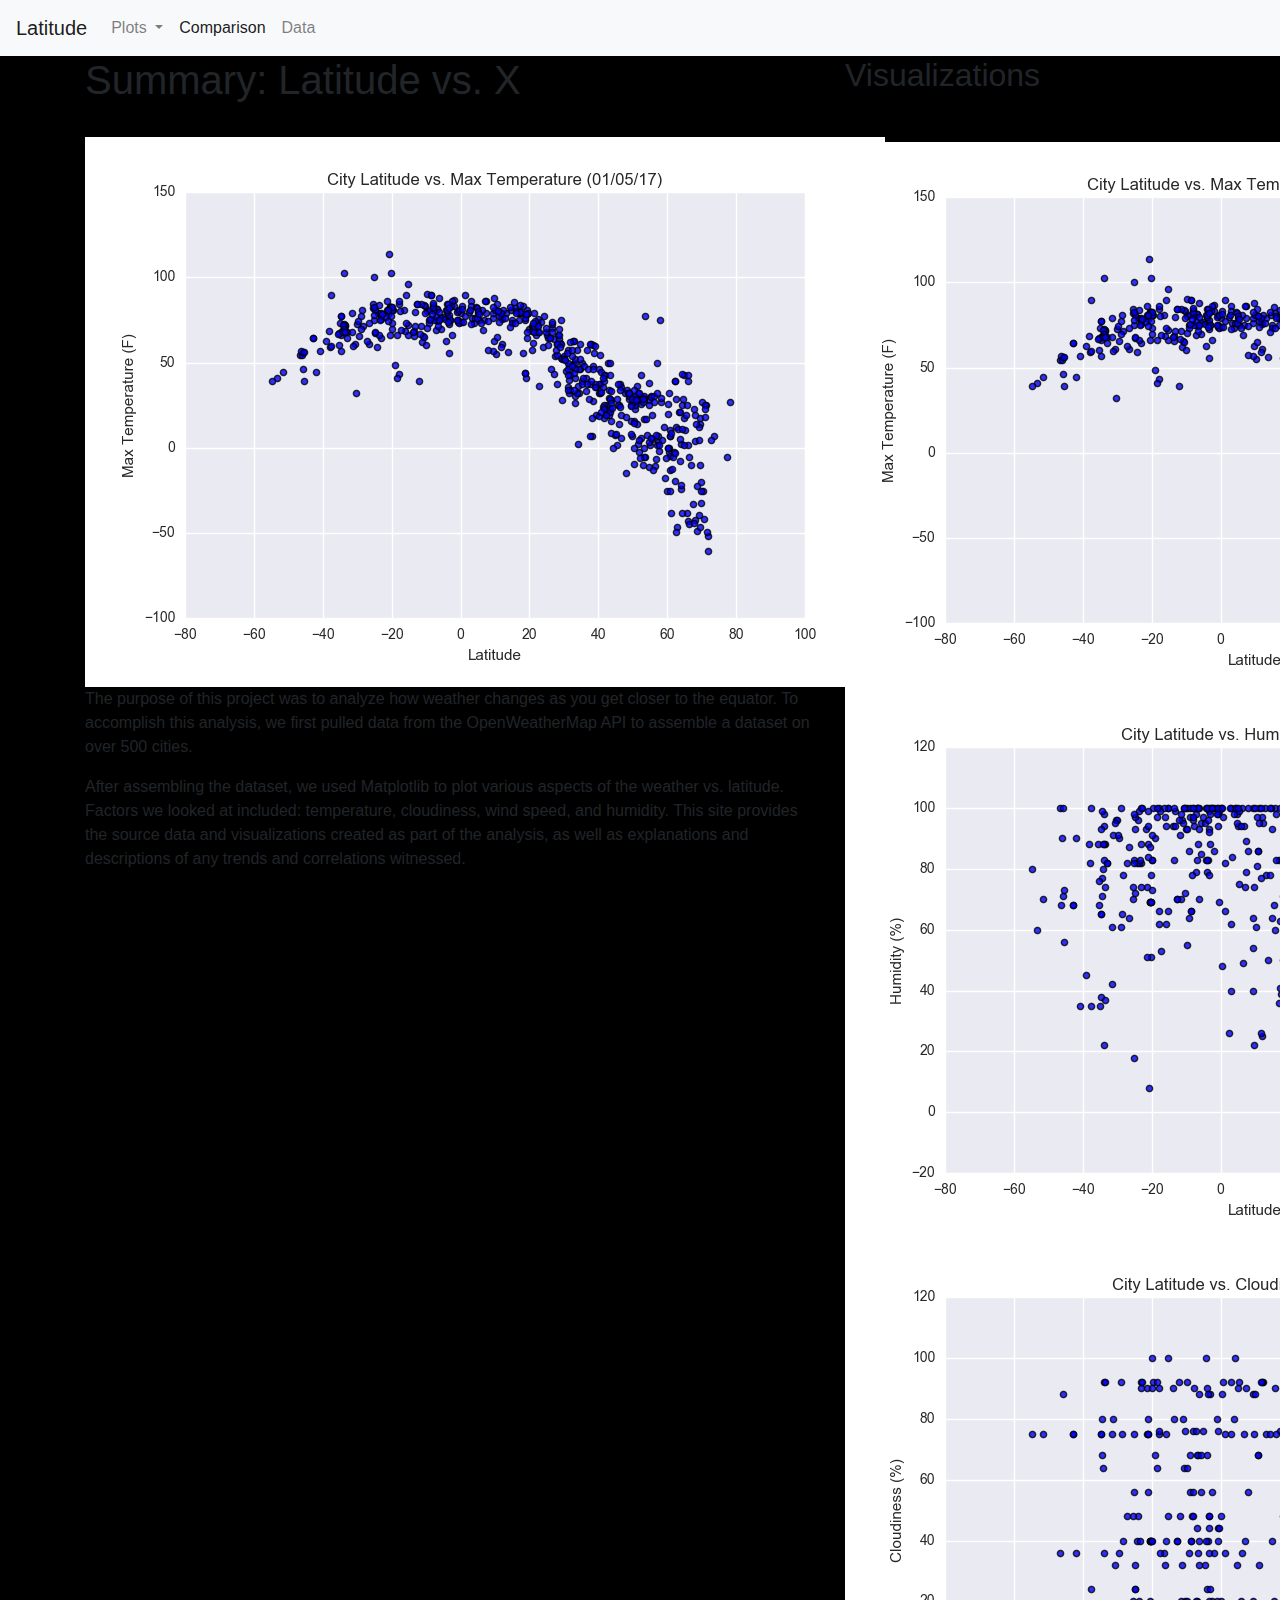
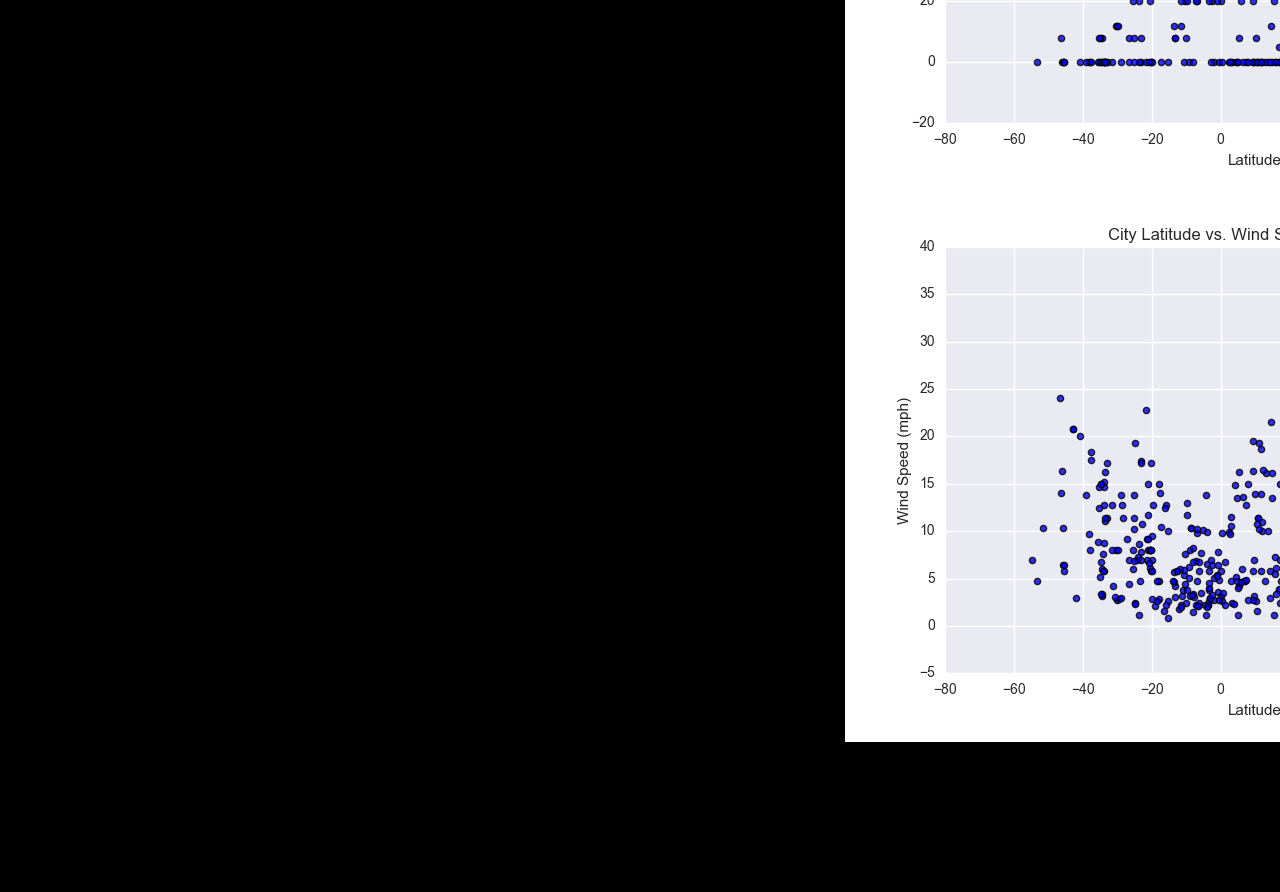
<file: WebVisualizations/index.html>
<!DOCTYPE html>
<html lang="en">

<head>
  <meta charset="UTF-8">
  <title>Latitude Analysis</title>
  <link rel="stylesheet" href="https://stackpath.bootstrapcdn.com/bootstrap/4.3.1/css/bootstrap.min.css" integrity="sha384-ggOyR0iXCbMQv3Xipma34MD+dH/1fQ784/j6cY/iJTQUOhcWr7x9JvoRxT2MZw1T" crossorigin="anonymous">
  <link rel="stylesheet" href="style.css">
</head>


<body>
  <nav class="navbar navbar-expand-lg navbar-light bg-light">
    <a class="navbar-brand" href="#">Latitude</a>
    <button class="navbar-toggler" type="button" data-toggle="collapse" data-target="#navbarSupportedContent" aria-controls="navbarSupportedContent" aria-expanded="false" aria-label="Toggle navigation">
      <span class="navbar-toggler-icon"></span>
    </button>

    <div class="collapse navbar-collapse" id="navbarSupportedContent">
      <ul class="navbar-nav mr-auto">
        <li class="nav-item dropdown">
          <a class="nav-link dropdown-toggle" href="#" id="navbarDropdown" role="button" data-toggle="dropdown" aria-haspopup="true" aria-expanded="false">
            Plots
          </a>
          <div class="dropdown-menu" aria-labelledby="navbarDropdown">
            <a class="dropdown-item" href="#">Max Temperature</a>
            <a class="dropdown-item" href="#">Humidity</a>
            <a class="dropdown-item" href="#">Cloudiness</a>
            <a class="dropdown-item" href="#">Wind Speed</a>
          </div>
        </li><li class="nav-item active">
          <a class="nav-link" href="#">Comparison <span class="sr-only">(current)</span></a>
        </li>
        <li class="nav-item">
          <a class="nav-link" href="#">Data</a>
        </li>
        
      </ul>
    </div>
  </nav>

  <!-- Start of container -->
  <div class="container">
    <section class="row">
      <div class="col-md-8">
        <article class="main-content">
          <h1 class="main-header">Summary: Latitude vs. X</h1>
          <hr class="description-hr"/>
          <img src="assets/images/Fig1.png" alt="" id="main-image"/>
          <p>The purpose of this project was to analyze how weather changes as you get closer to the equator. To accomplish this analysis, we first pulled data from the OpenWeatherMap API to assemble a dataset on over 500 cities.</p>
          <p>After assembling the dataset, we used Matplotlib to plot various aspects of the weather vs. latitude. Factors we looked at included: temperature, cloudiness, wind speed, and humidity. This site provides the source data and visualizations created as part of the analysis, as well as explanations and descriptions of any trends and correlations witnessed.</p>
        </article>
      </div>
      <div class="col-md-4">
        <!-- Start of Visualizations imageNav Area -->
        <section id="imageNav-area">
          <div class="imageNav-content">
            <h2 class="imageNav-header">Visualizations</h2>
            <hr />
            <div id="images">
              <a href="visualizations/temp.html"><img src="assets/images/Fig1.png" alt="Latitude vs. Max Temperature" class="imageNav-photo"></a>
              <a href="visualizations/humidity.html"><img src="assets/images/Fig2.png" alt="Latitude vs. Humidity" class="imageNav-photo"></a>
              <a href="visualizations/cloudiness.html"><img src="assets/images/Fig3.png" alt="Latitude vs. Cloudiness" class="imageNav-photo"></a>
              <a href="visualizations/wind.html"><img src="assets/images/Fig4.png" alt="Latitude vs. Wind Speed" class="imageNav-photo"></a>
            </div>
          </div>
        </section>
        <!-- End of the Visualizations imageNav Area -->

</div>
</section>
</div>
<!-- End of container -->
  



<script src="https://code.jquery.com/jquery-3.3.1.slim.min.js" integrity="sha384-q8i/X+965DzO0rT7abK41JStQIAqVgRVzpbzo5smXKp4YfRvH+8abtTE1Pi6jizo" crossorigin="anonymous"></script>
<script src="https://cdnjs.cloudflare.com/ajax/libs/popper.js/1.14.7/umd/popper.min.js" integrity="sha384-UO2eT0CpHqdSJQ6hJty5KVphtPhzWj9WO1clHTMGa3JDZwrnQq4sF86dIHNDz0W1" crossorigin="anonymous"></script>
<script src="https://stackpath.bootstrapcdn.com/bootstrap/4.3.1/js/bootstrap.min.js" integrity="sha384-JjSmVgyd0p3pXB1rRibZUAYoIIy6OrQ6VrjIEaFf/nJGzIxFDsf4x0xIM+B07jRM" crossorigin="anonymous"></script>

</body>

</html>
</file>
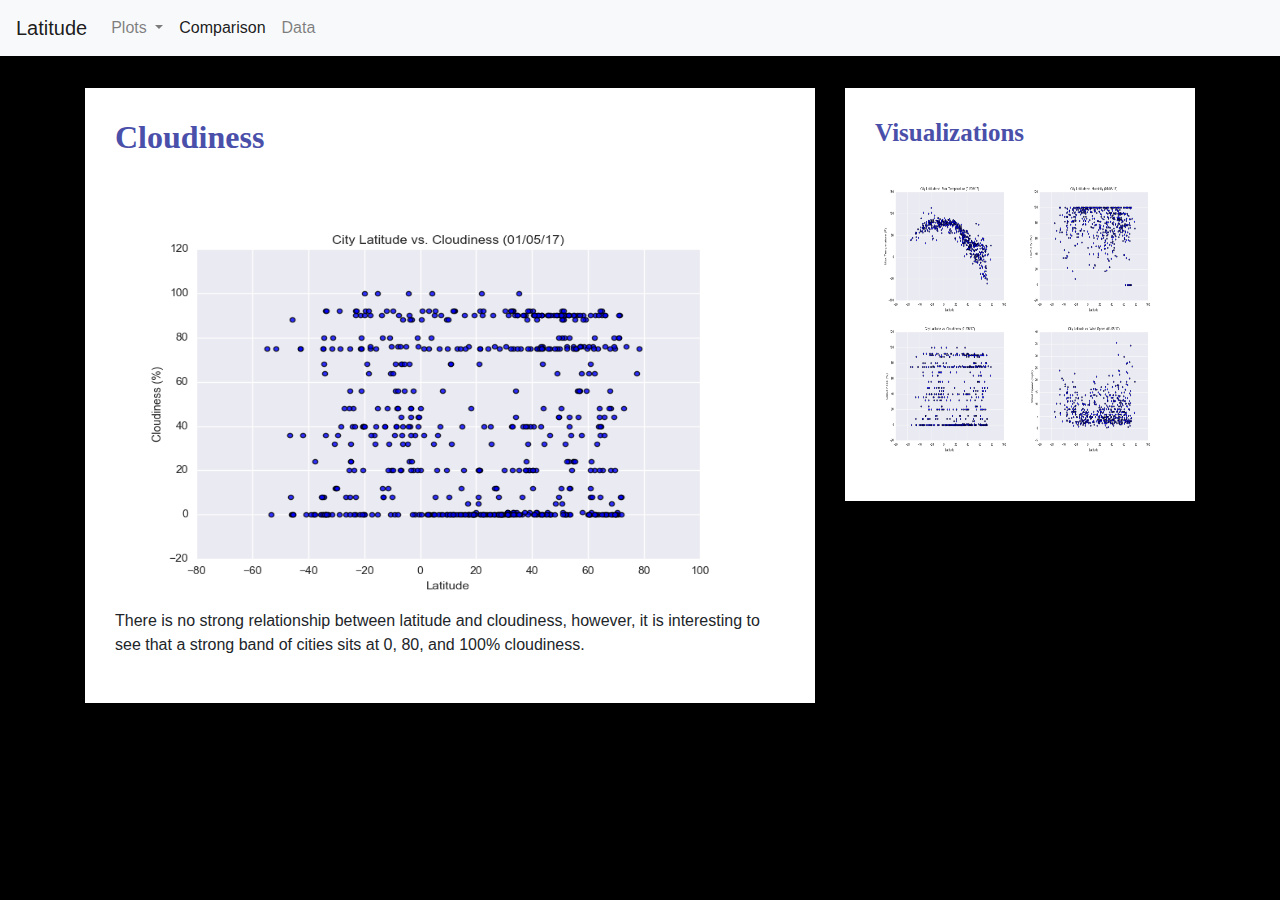
<file: WebVisualizations/visualizations/cloud.html>
<!DOCTYPE html>
<html lang="en">

<head>
  <meta charset="UTF-8">
  <title>Latitude Analysis</title>
  <link rel="stylesheet" href="https://stackpath.bootstrapcdn.com/bootstrap/4.3.1/css/bootstrap.min.css" integrity="sha384-ggOyR0iXCbMQv3Xipma34MD+dH/1fQ784/j6cY/iJTQUOhcWr7x9JvoRxT2MZw1T" crossorigin="anonymous">
  <link rel="stylesheet" href="../style.css">
</head>

<body>

  <!-- NAVIGATION BAR -->
  
  <nav class="navbar navbar-expand-lg navbar-light bg-light">
    <a class="navbar-brand" href="../index.html">Latitude</a>
    <button class="navbar-toggler" type="button" data-toggle="collapse" data-target="#navbarSupportedContent" aria-controls="navbarSupportedContent" aria-expanded="false" aria-label="Toggle navigation">
      <span class="navbar-toggler-icon"></span>
    </button>

    <div class="collapse navbar-collapse" id="navbarSupportedContent">
      <ul class="navbar-nav mr-auto">
        <li class="nav-item dropdown">
          <a class="nav-link dropdown-toggle" href="#" id="navbarDropdown" role="button" data-toggle="dropdown" aria-haspopup="true" aria-expanded="false">
            Plots
          </a>
          <div class="dropdown-menu" aria-labelledby="navbarDropdown">
            <a class="dropdown-item" href="maxtemp.html">Max Temperature</a>
            <a class="dropdown-item" href="humidity.html">Humidity</a>
            <a class="dropdown-item" href="cloud.html">Cloudiness</a>
            <a class="dropdown-item" href="wind.html">Wind Speed</a>
          </div>
        </li><li class="nav-item active">
          <a class="nav-link" href="comparison.html">Comparison <span class="sr-only">(current)</span></a>
        </li>
        <li class="nav-item">
          <a class="nav-link" href="data.html">Data</a>
        </li>
        
      </ul>
    </div>
  </nav>

  <!-- MAIN BODY -->

  <div class="container">
    <section class="row">
      <div class="col-md-8">
        <article class="box-content">
          <h1 class="box-header">Cloudiness</h1>
          <img src="../assets/images/Fig3.png" alt="" id="vis-image"/>
          <p>There is no strong relationship between latitude and cloudiness, however, it is interesting to see that a strong band of cities sits at 0, 80, and 100% cloudiness.</p>          
        </article>
      </div>
      
      
      <div class="col-md-4">
        <section id="vis-area">
          <div class="vis-content">
            <h2 class="vis-header">Visualizations</h2>
            <div id="images">
              <a href="maxtemp.html"><img src="../assets/images/Fig1.png" alt="Latitude vs. Max Temperature" class="vis-photo"></a>
              <a href="humidity.html"><img src="../assets/images/Fig2.png" alt="Latitude vs. Humidity" class="vis-photo"></a>
              <a href="cloud.html"><img src="../assets/images/Fig3.png" alt="Latitude vs. Cloudiness" class="vis-photo"></a>
              <a href="wind.html"><img src="../assets/images/Fig4.png" alt="Latitude vs. Wind Speed" class="vis-photo"></a>
            </div>
          </div>
        </section>
        
</div>
</section>
</div>

<script src="https://code.jquery.com/jquery-3.3.1.slim.min.js" integrity="sha384-q8i/X+965DzO0rT7abK41JStQIAqVgRVzpbzo5smXKp4YfRvH+8abtTE1Pi6jizo" crossorigin="anonymous"></script>
<script src="https://cdnjs.cloudflare.com/ajax/libs/popper.js/1.14.7/umd/popper.min.js" integrity="sha384-UO2eT0CpHqdSJQ6hJty5KVphtPhzWj9WO1clHTMGa3JDZwrnQq4sF86dIHNDz0W1" crossorigin="anonymous"></script>
<script src="https://stackpath.bootstrapcdn.com/bootstrap/4.3.1/js/bootstrap.min.js" integrity="sha384-JjSmVgyd0p3pXB1rRibZUAYoIIy6OrQ6VrjIEaFf/nJGzIxFDsf4x0xIM+B07jRM" crossorigin="anonymous"></script>

</body>

</html>
</file>
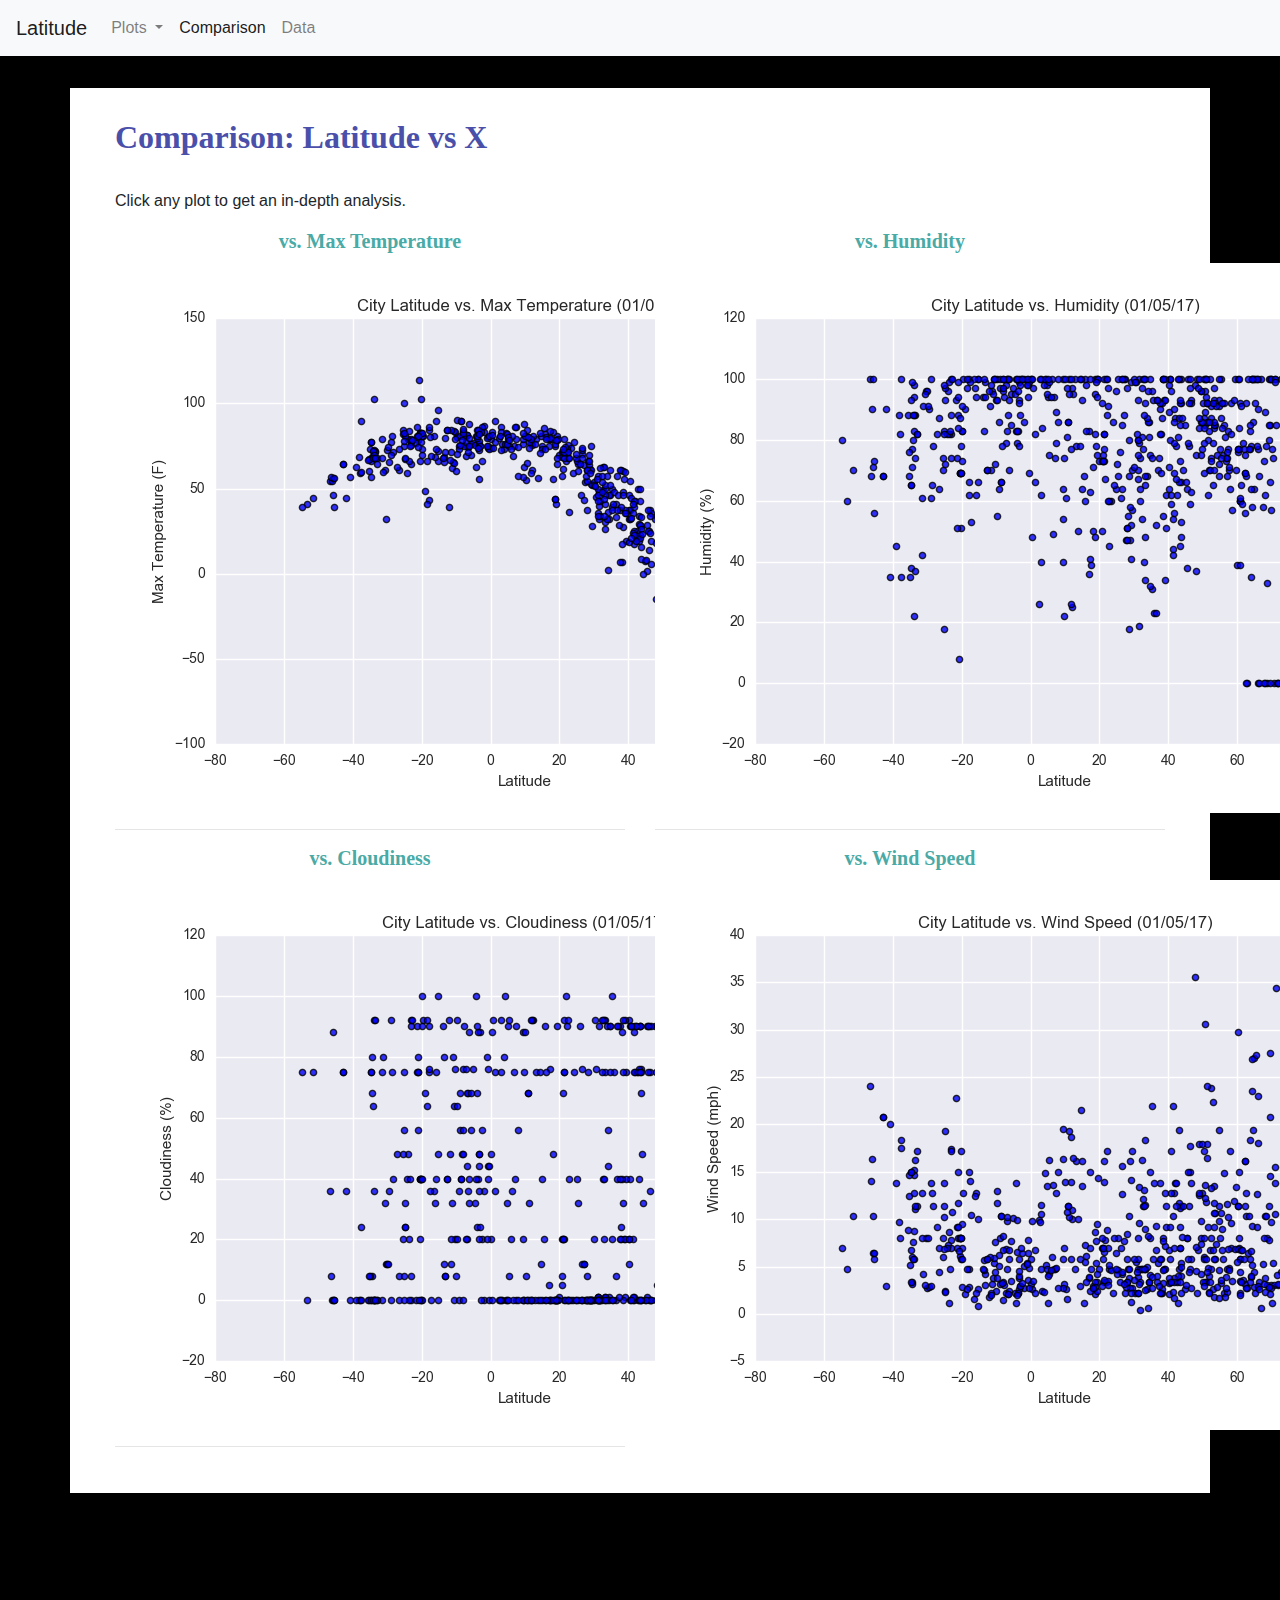
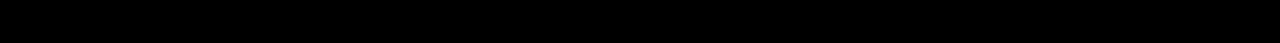
<file: WebVisualizations/visualizations/comparison.html>
<!DOCTYPE html>
<html lang="en">

<head>
  <meta charset="UTF-8">
  <title>Latitude Analysis</title>
  <link rel="stylesheet" href="https://stackpath.bootstrapcdn.com/bootstrap/4.3.1/css/bootstrap.min.css" integrity="sha384-ggOyR0iXCbMQv3Xipma34MD+dH/1fQ784/j6cY/iJTQUOhcWr7x9JvoRxT2MZw1T" crossorigin="anonymous">
  <link rel="stylesheet" href="../style.css">
</head>

<body>

  <!-- NAVIGATION BAR -->
  
  <nav class="navbar navbar-expand-lg navbar-light bg-light">
    <a class="navbar-brand" href="../index.html">Latitude</a>
    <button class="navbar-toggler" type="button" data-toggle="collapse" data-target="#navbarSupportedContent" aria-controls="navbarSupportedContent" aria-expanded="false" aria-label="Toggle navigation">
      <span class="navbar-toggler-icon"></span>
    </button>

    <div class="collapse navbar-collapse" id="navbarSupportedContent">
      <ul class="navbar-nav mr-auto">
        <li class="nav-item dropdown">
          <a class="nav-link dropdown-toggle" href="#" id="navbarDropdown" role="button" data-toggle="dropdown" aria-haspopup="true" aria-expanded="false">
            Plots
          </a>
          <div class="dropdown-menu" aria-labelledby="navbarDropdown">
            <a class="dropdown-item" href="maxtemp.html">Max Temperature</a>
            <a class="dropdown-item" href="humidity.html">Humidity</a>
            <a class="dropdown-item" href="cloud.html">Cloudiness</a>
            <a class="dropdown-item" href="wind.html">Wind Speed</a>
          </div>
        </li><li class="nav-item active">
          <a class="nav-link" href="comparison.html">Comparison <span class="sr-only">(current)</span></a>
        </li>
        <li class="nav-item">
          <a class="nav-link" href="data.html">Data</a>
        </li>
        
      </ul>
    </div>
  </nav>

  <!-- MAIN BODY -->

  <div class="container">
    <article class="box-content row">
      <div class="col-md-12">
        <h1 class="box-header">Comparison: Latitude vs X</h1>      
        <p class="box-text">Click any plot to get an in-depth analysis.</p>
      </div>
      <div class="col-md-6">
        <h2 class="comparison-header">vs. Max Temperature</h2>
        <a href="maxtemp.html"><img src="../assets/images/Fig1.png" alt="Latitude vs. Max Temperature"></a>
        <hr class="visible-xs visible-sm">
      </div>
      <div class="col-md-6">
        <h2 class="comparison-header">vs. Humidity</h2>
        <a href="humidity.html"><img src="../assets/images/Fig2.png" alt="Latitude vs. Humidity"></a>
        <hr class="visible-xs visible-sm">
      </div>
      <div class="col-md-6">
        <h2 class="comparison-header">vs. Cloudiness</h2>
        <a href="cloudiness.html"><img src="../assets/images/Fig3.png" alt="Latitude vs. Cloudiness"></a>
        <hr class="visible-xs visible-sm">
      </div>
      <div class="col-md-6">
        <h2 class="comparison-header">vs. Wind Speed</h2>
        <a href="wind.html"><img src="../assets/images/Fig4.png" alt="Latitude vs. Wind Speed"></a>
      </div>
    </article>
  </div>

<script src="https://code.jquery.com/jquery-3.3.1.slim.min.js" integrity="sha384-q8i/X+965DzO0rT7abK41JStQIAqVgRVzpbzo5smXKp4YfRvH+8abtTE1Pi6jizo" crossorigin="anonymous"></script>
<script src="https://cdnjs.cloudflare.com/ajax/libs/popper.js/1.14.7/umd/popper.min.js" integrity="sha384-UO2eT0CpHqdSJQ6hJty5KVphtPhzWj9WO1clHTMGa3JDZwrnQq4sF86dIHNDz0W1" crossorigin="anonymous"></script>
<script src="https://stackpath.bootstrapcdn.com/bootstrap/4.3.1/js/bootstrap.min.js" integrity="sha384-JjSmVgyd0p3pXB1rRibZUAYoIIy6OrQ6VrjIEaFf/nJGzIxFDsf4x0xIM+B07jRM" crossorigin="anonymous"></script>

</body>

</html>
</file>
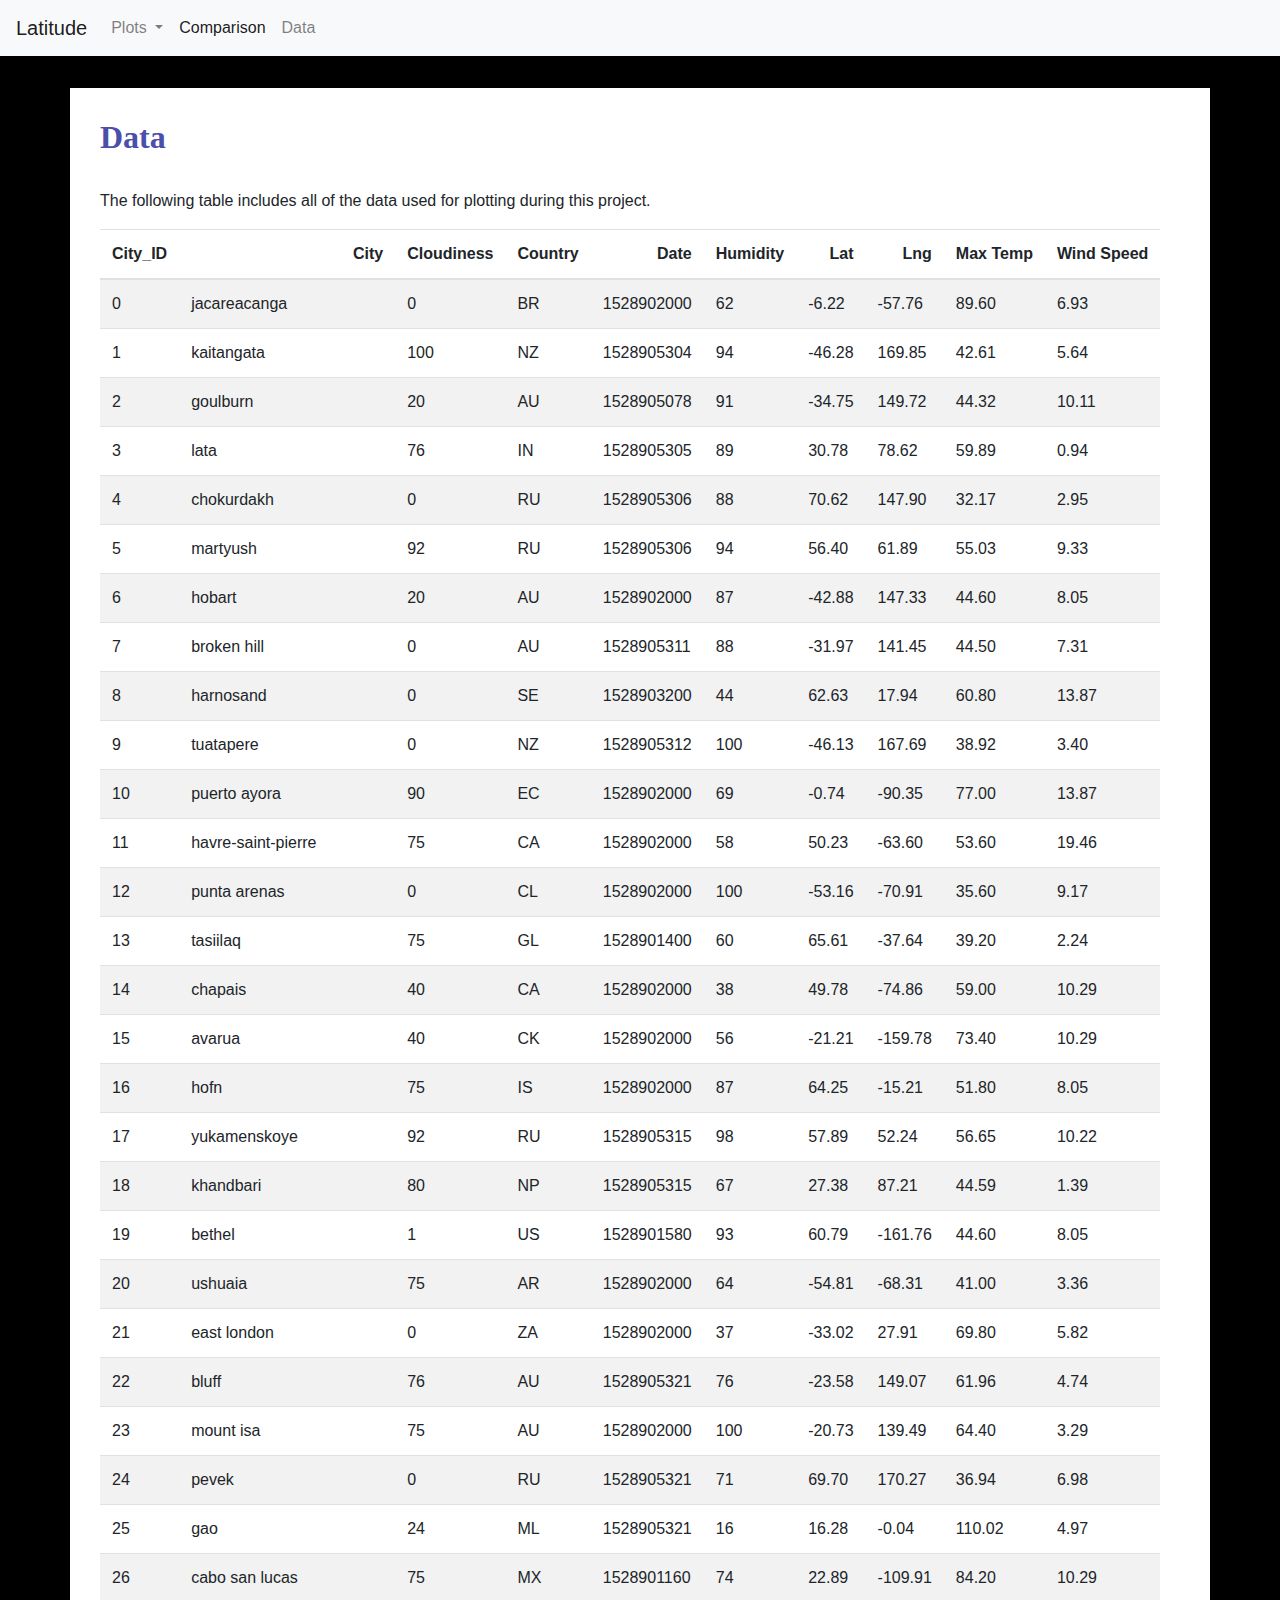
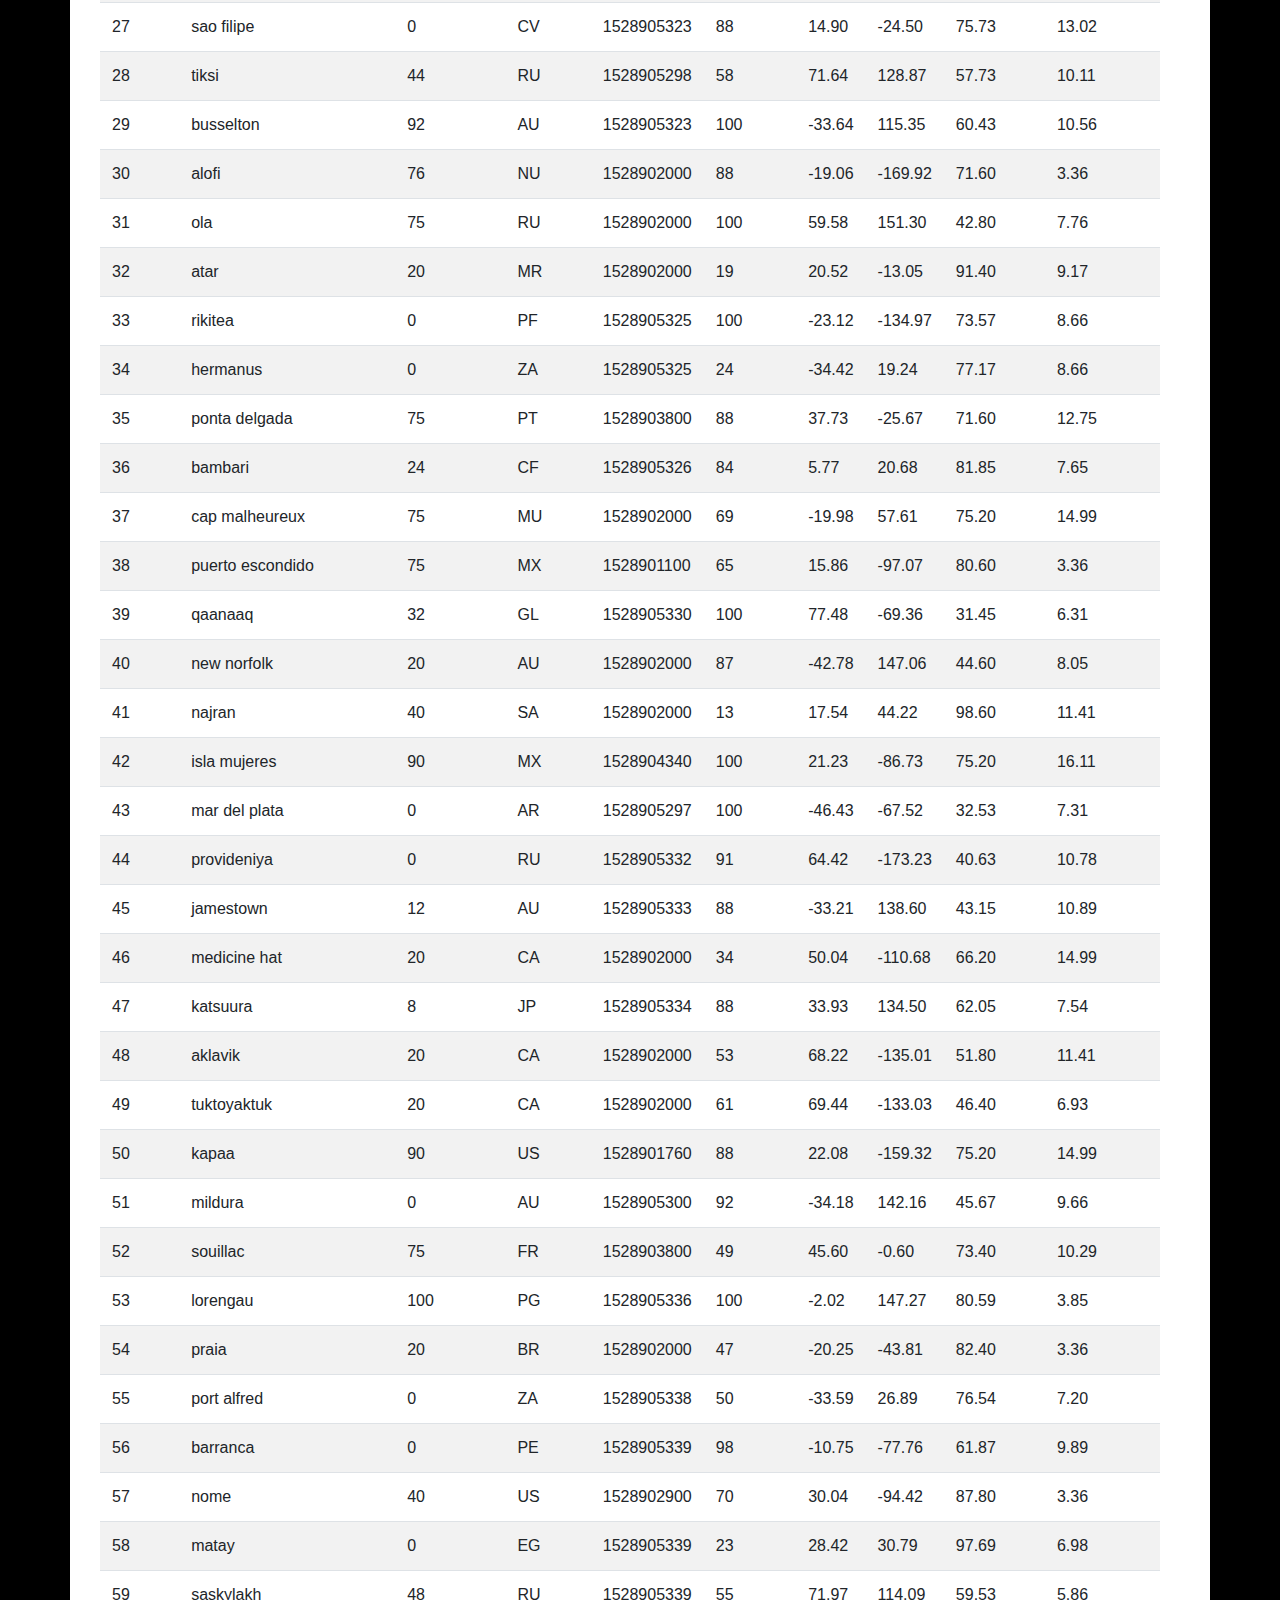
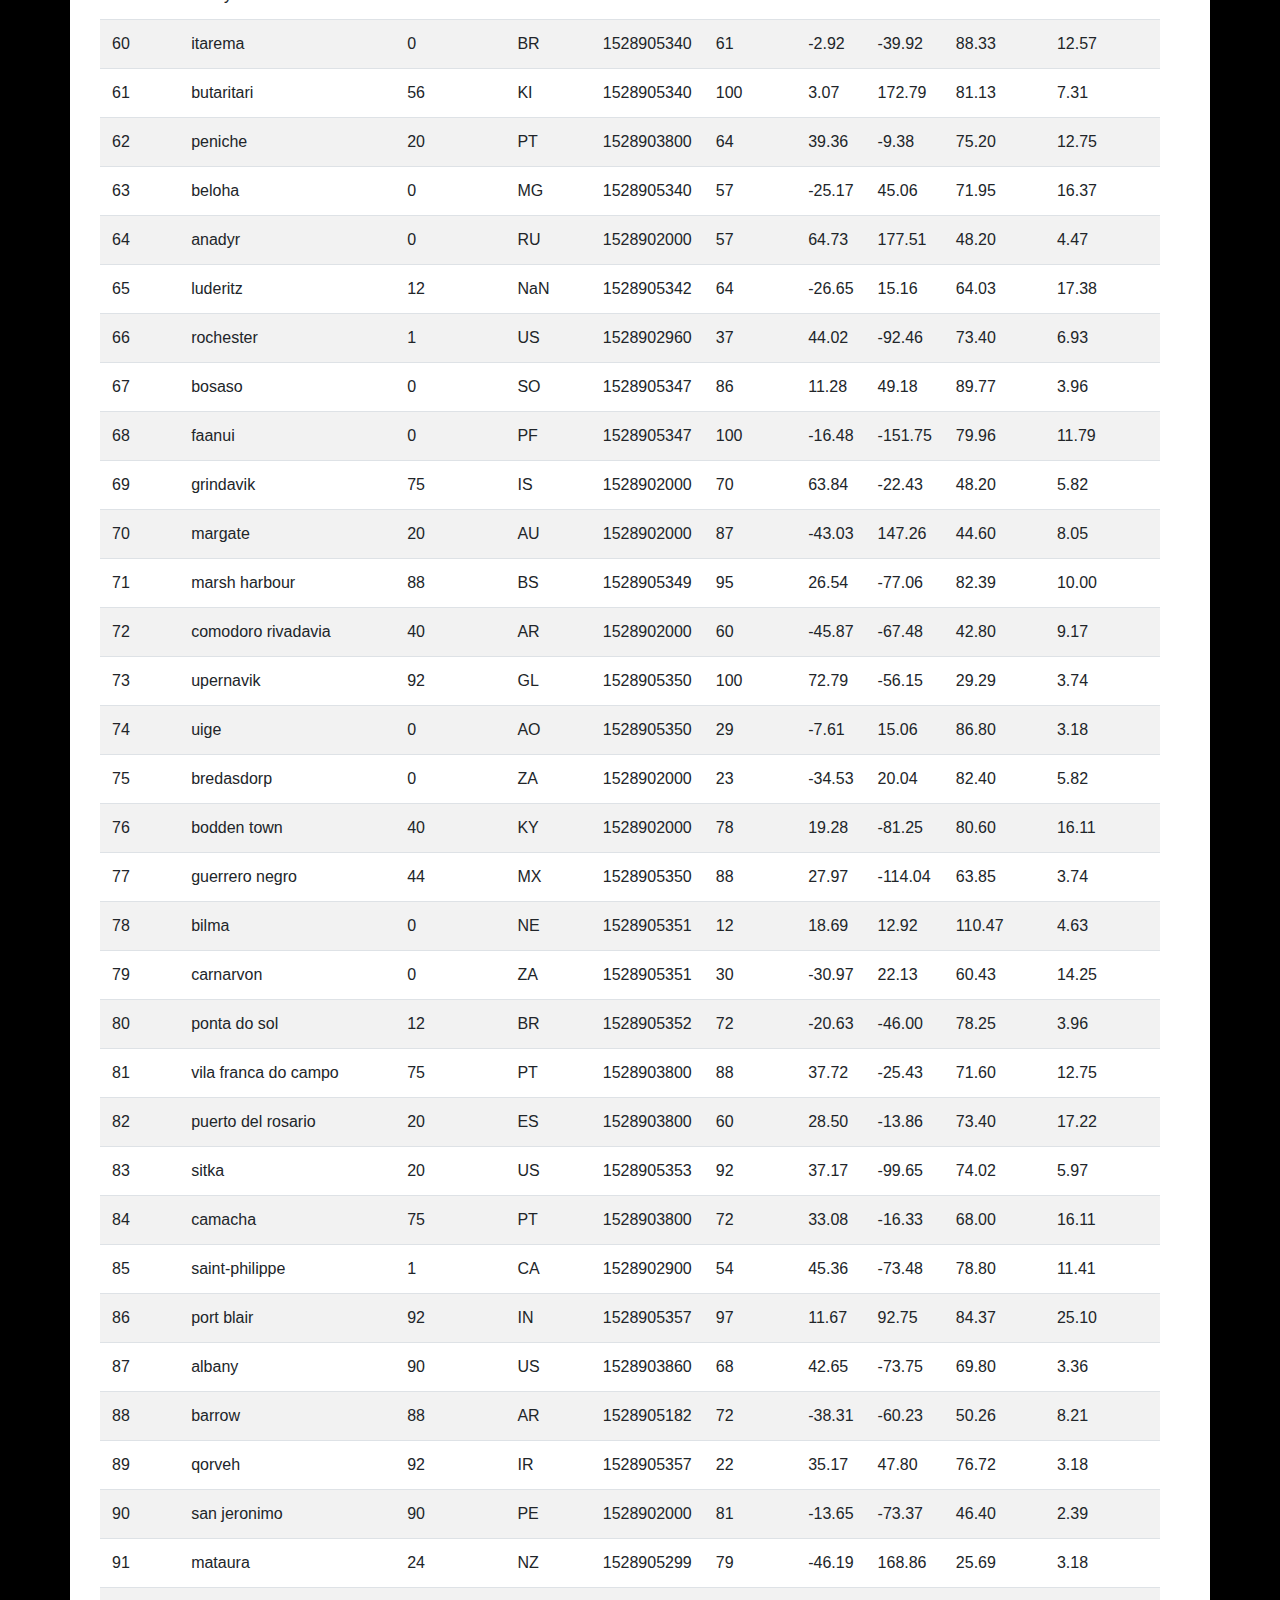
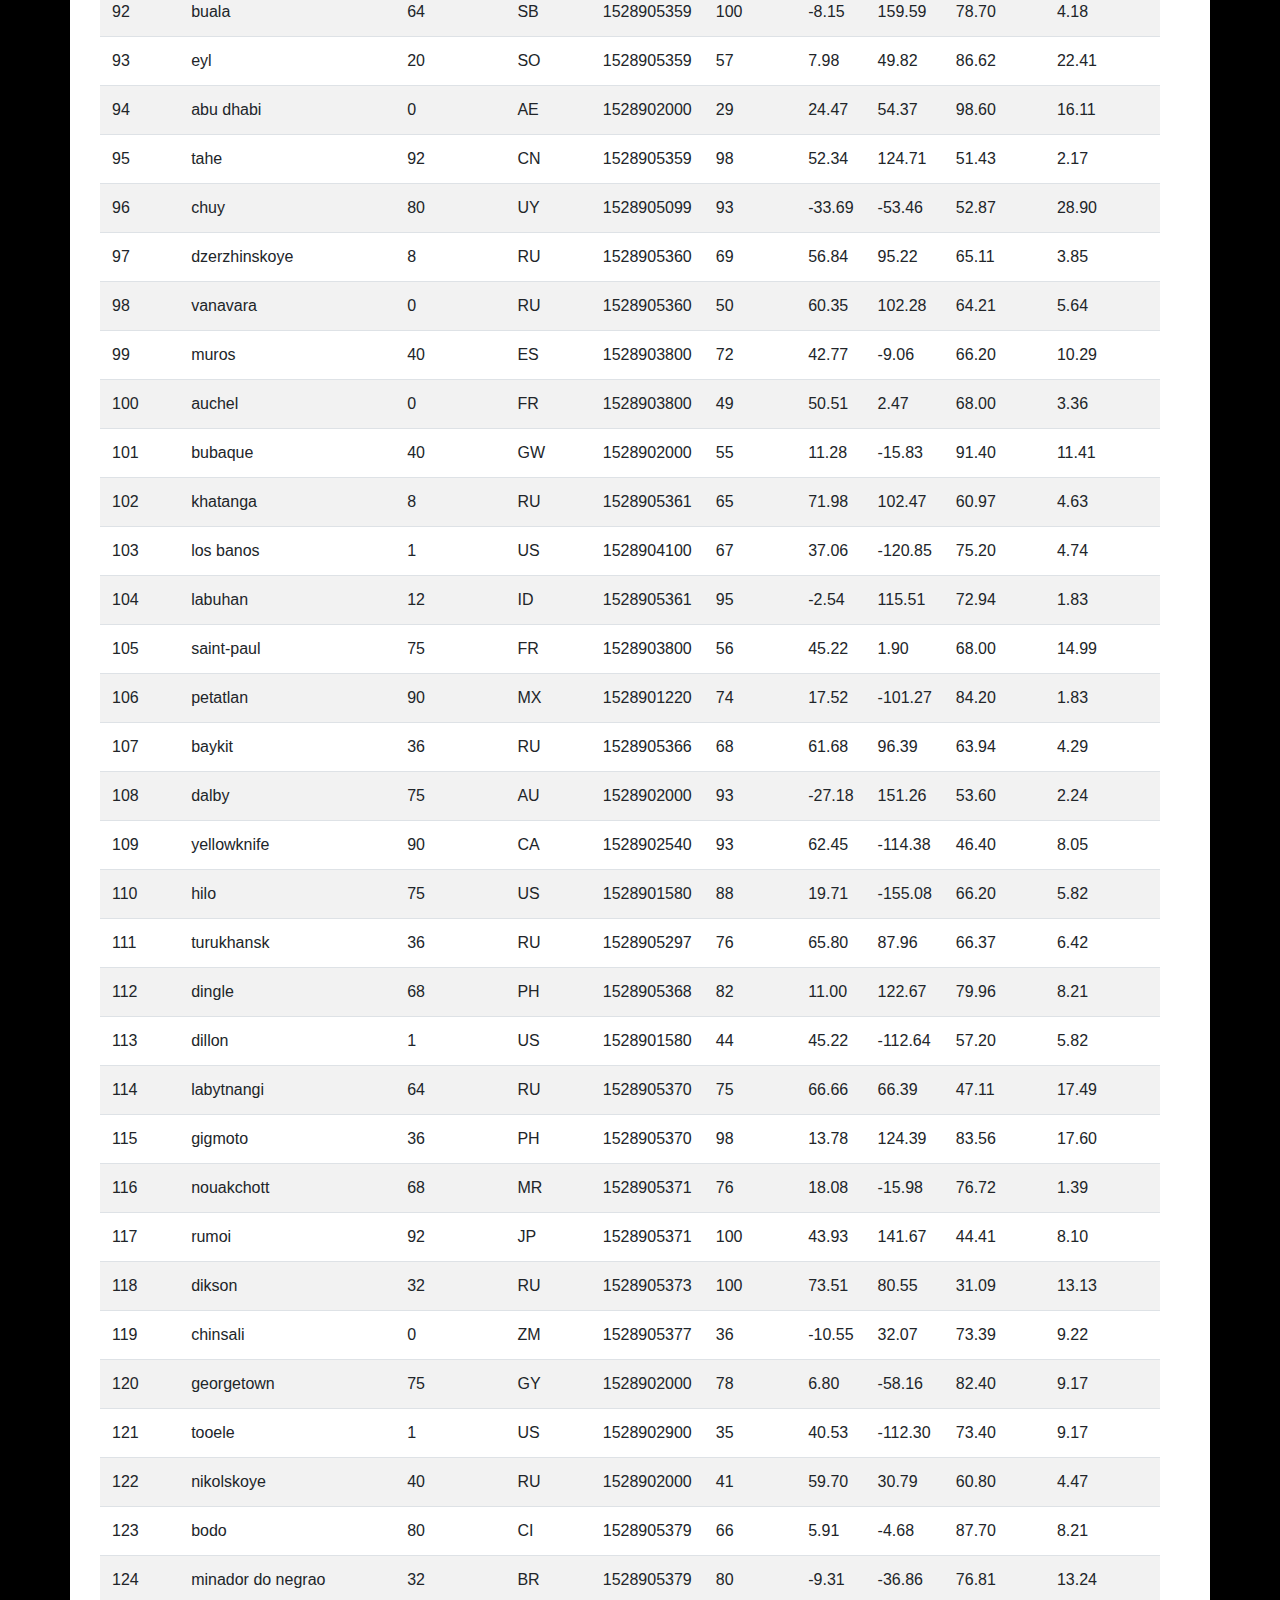
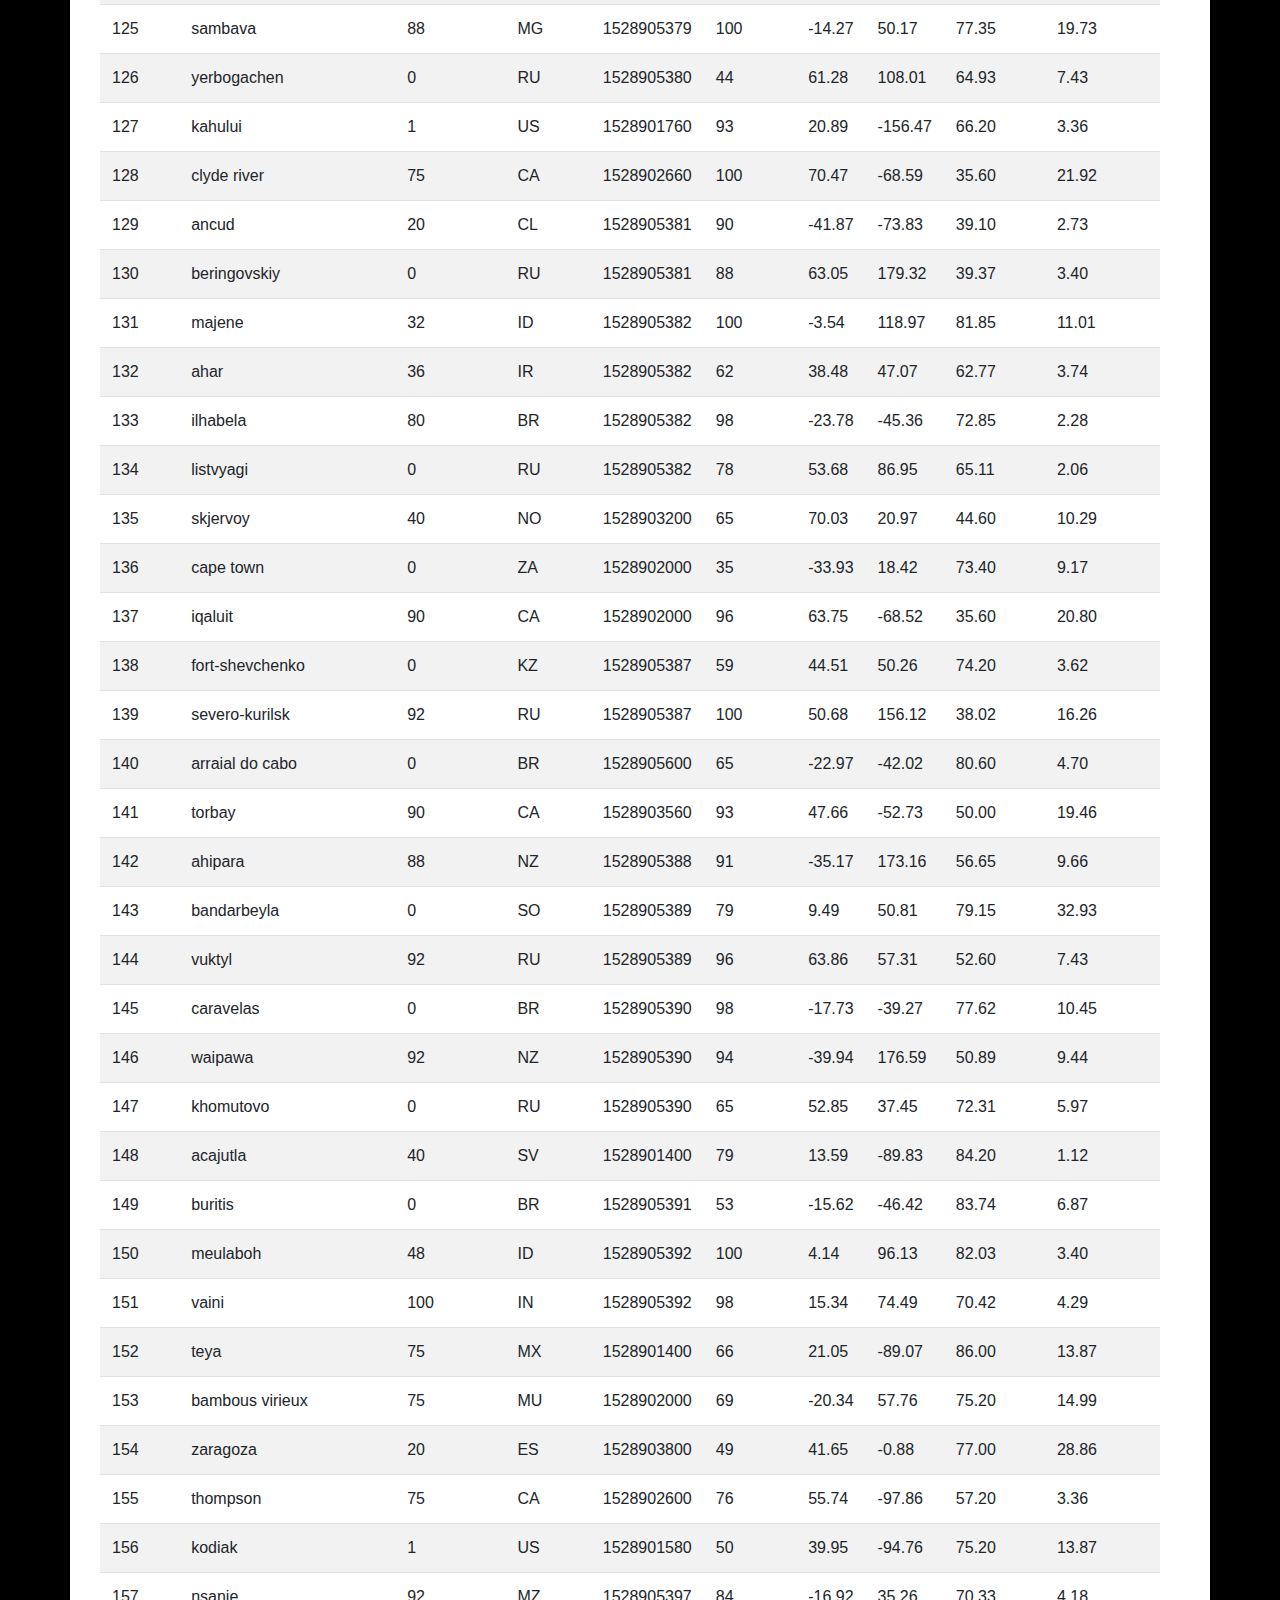
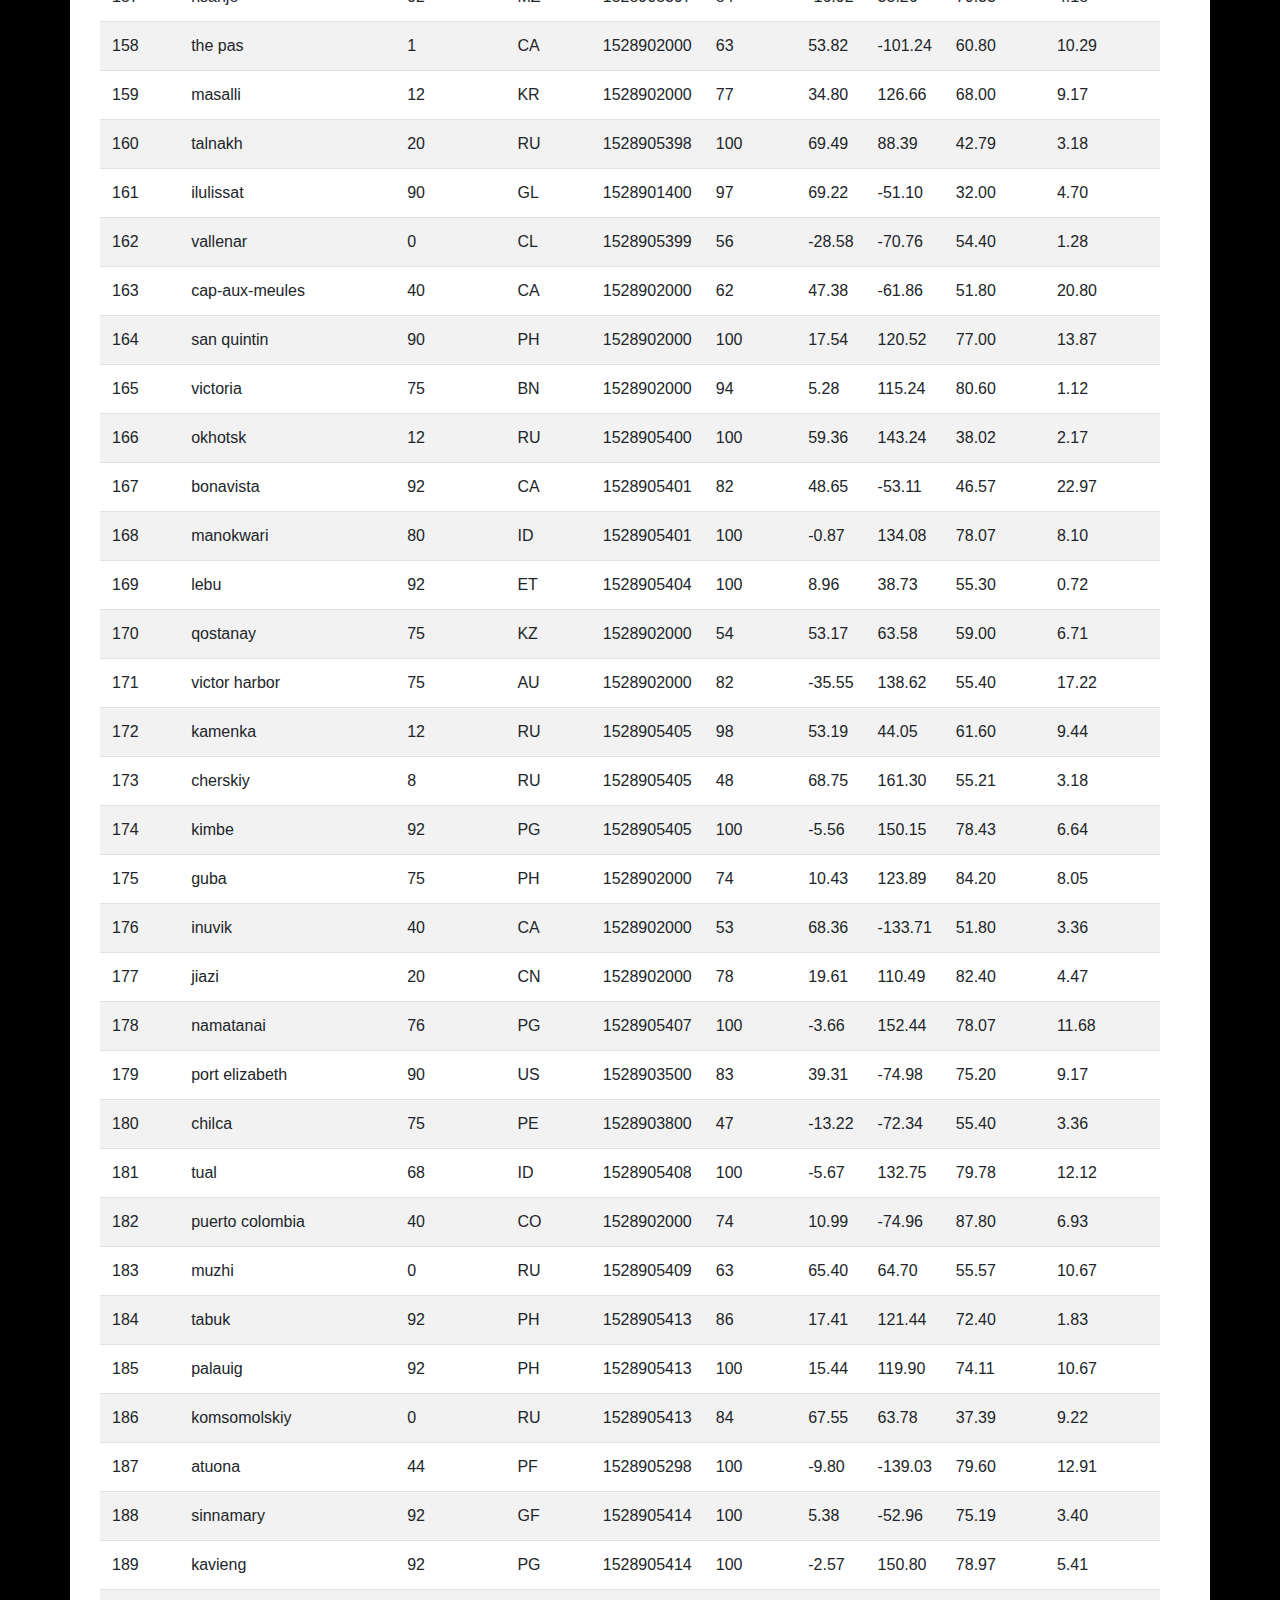
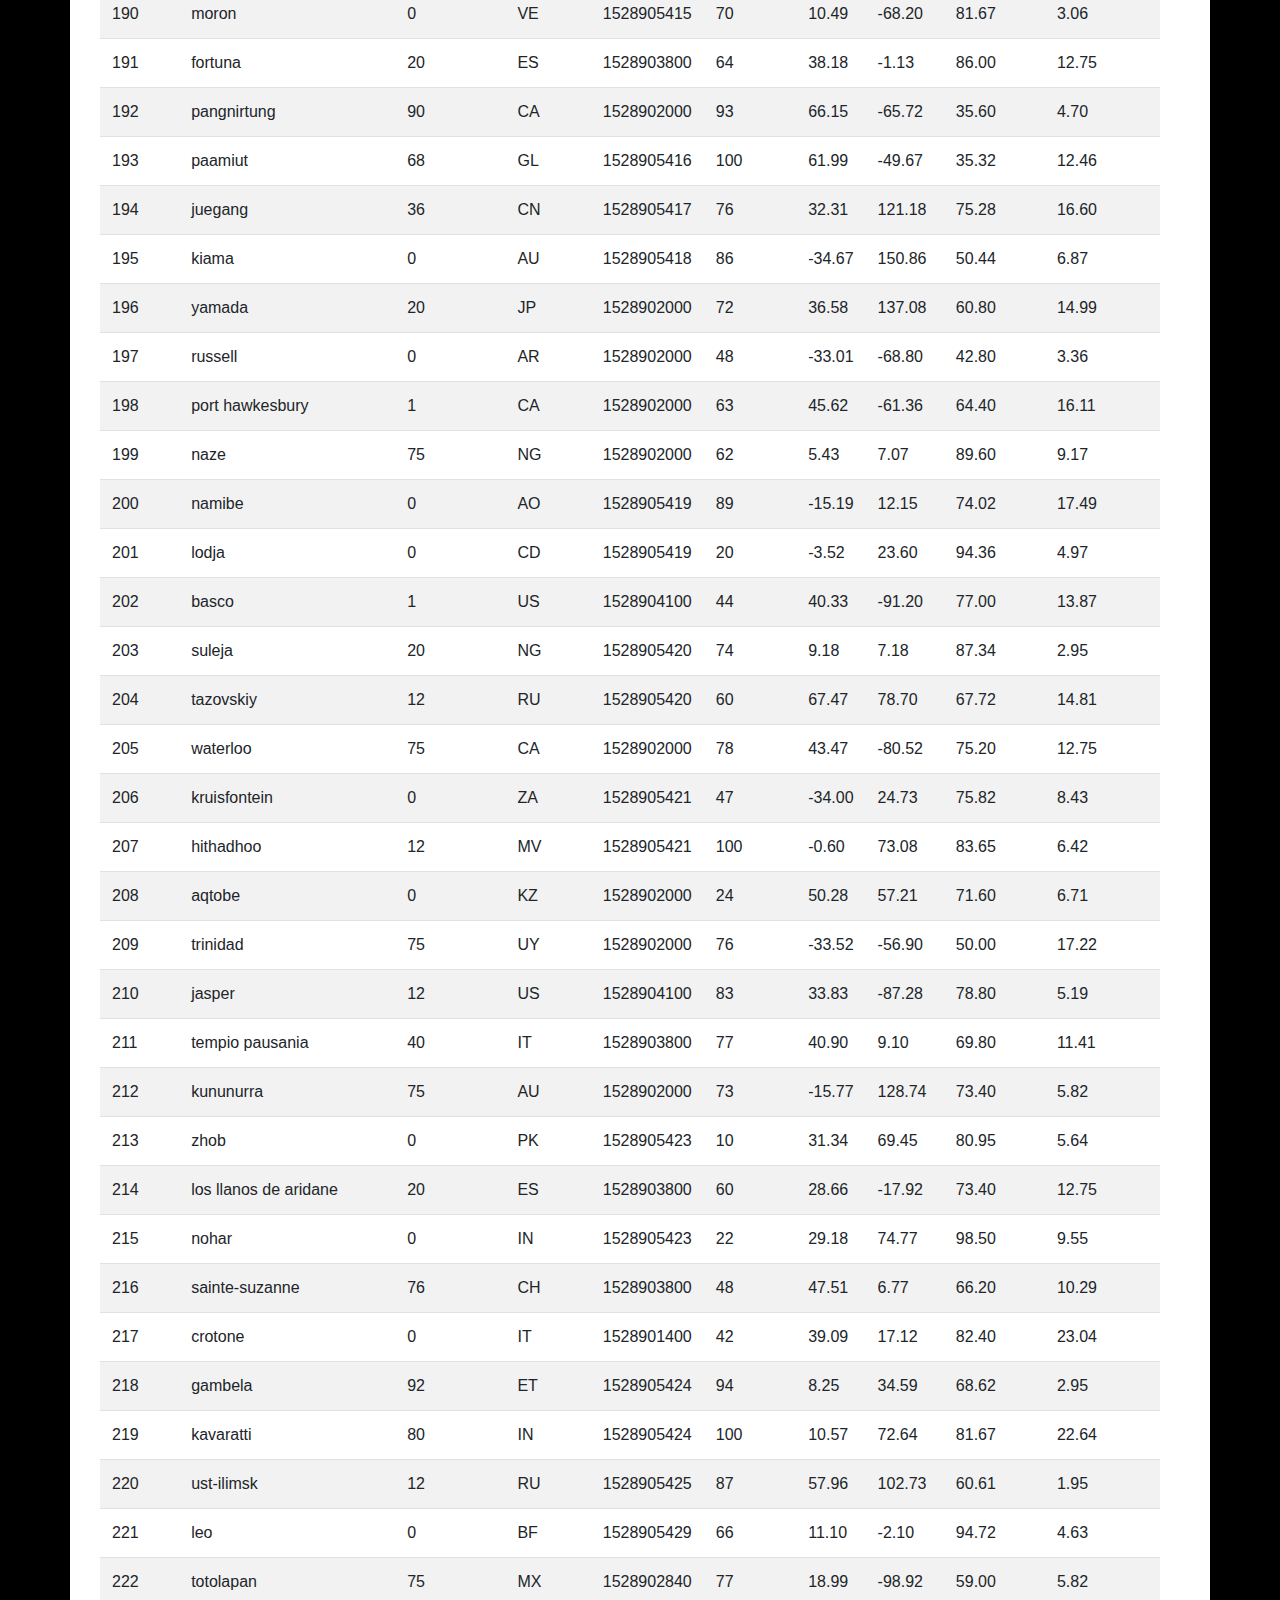
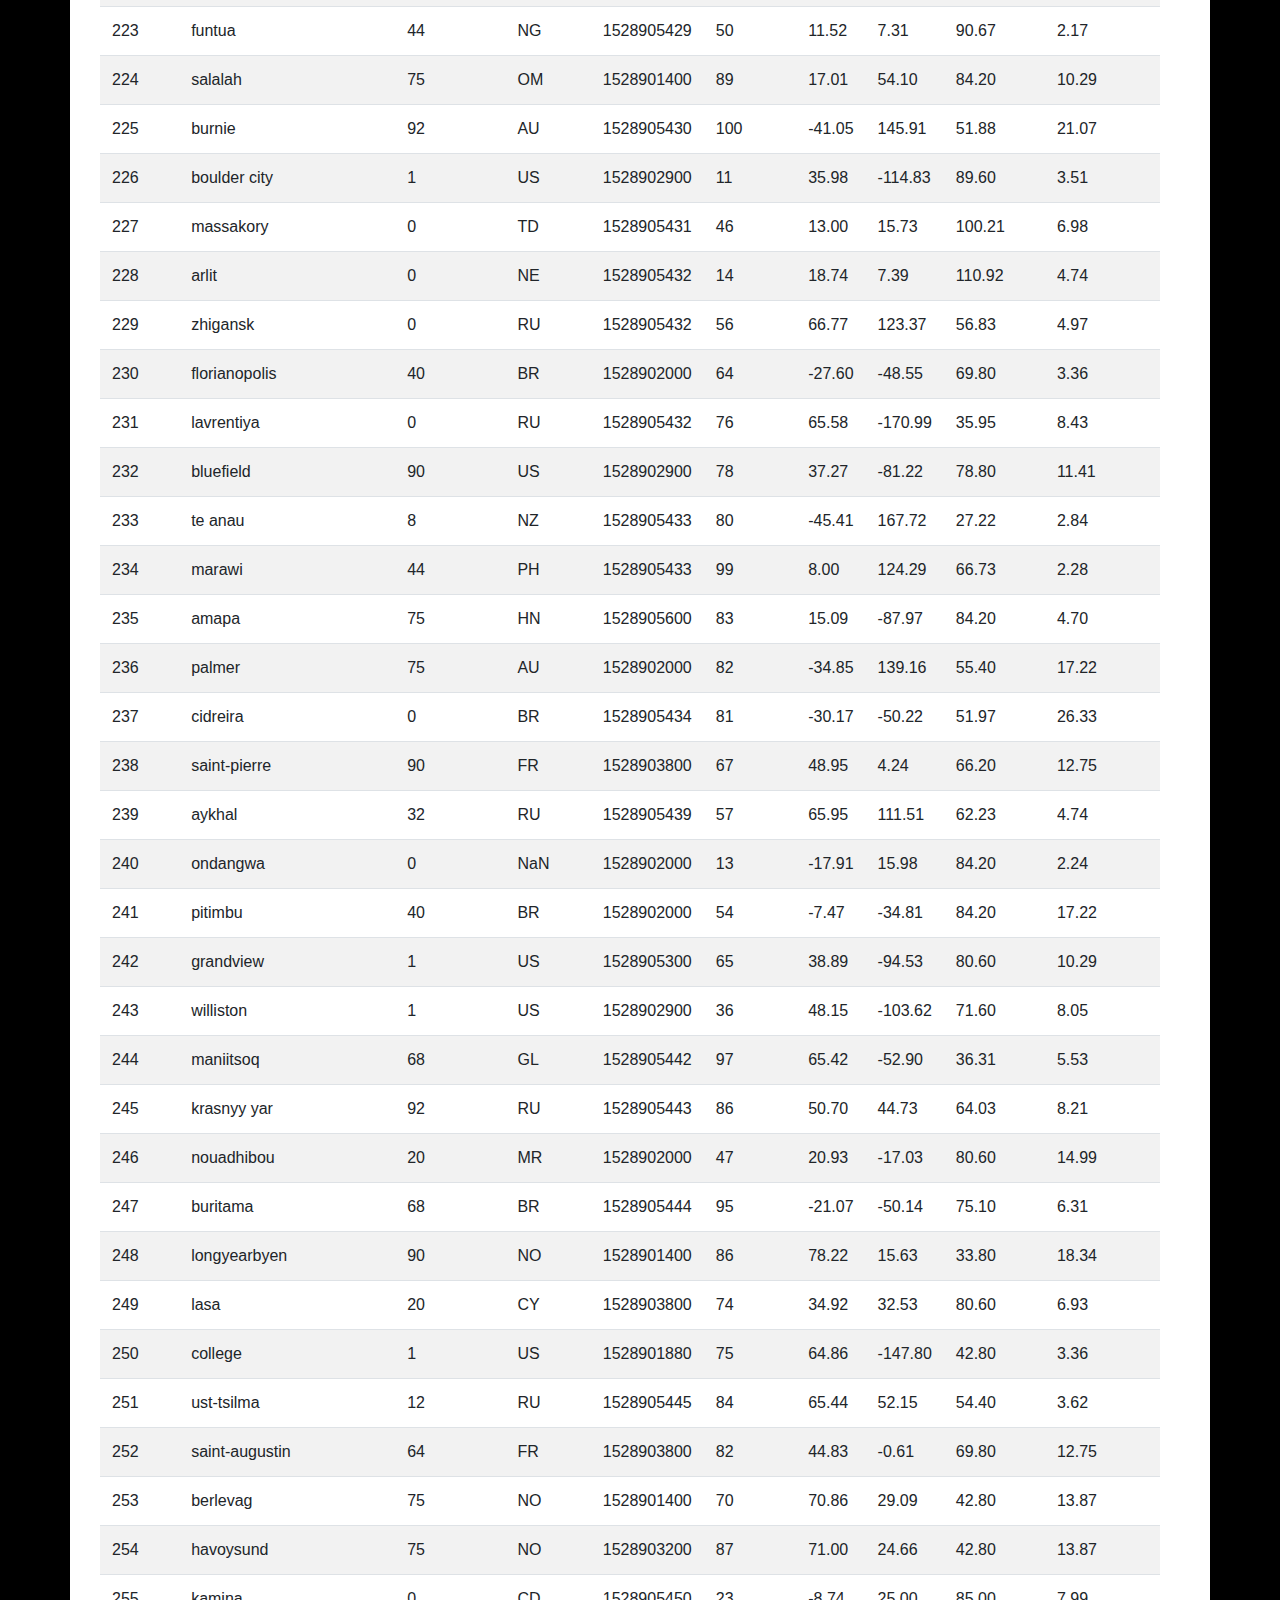
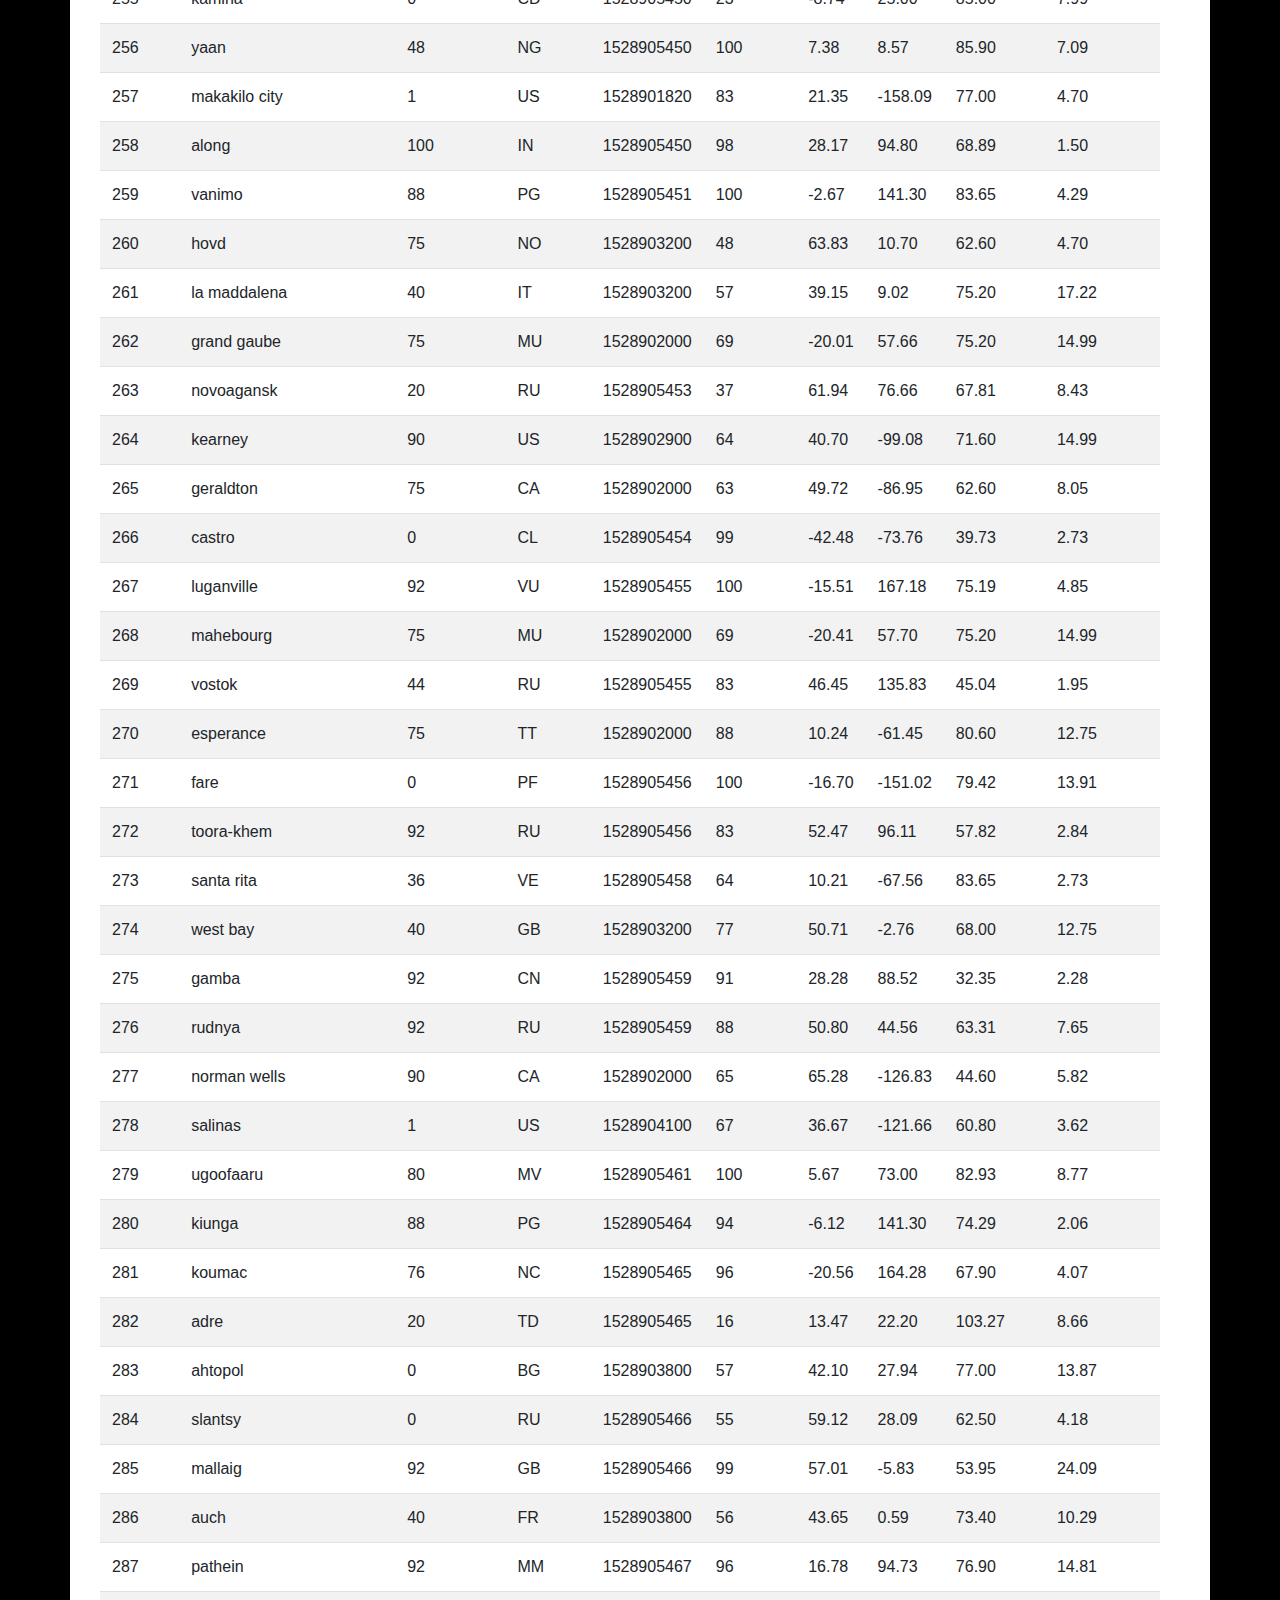
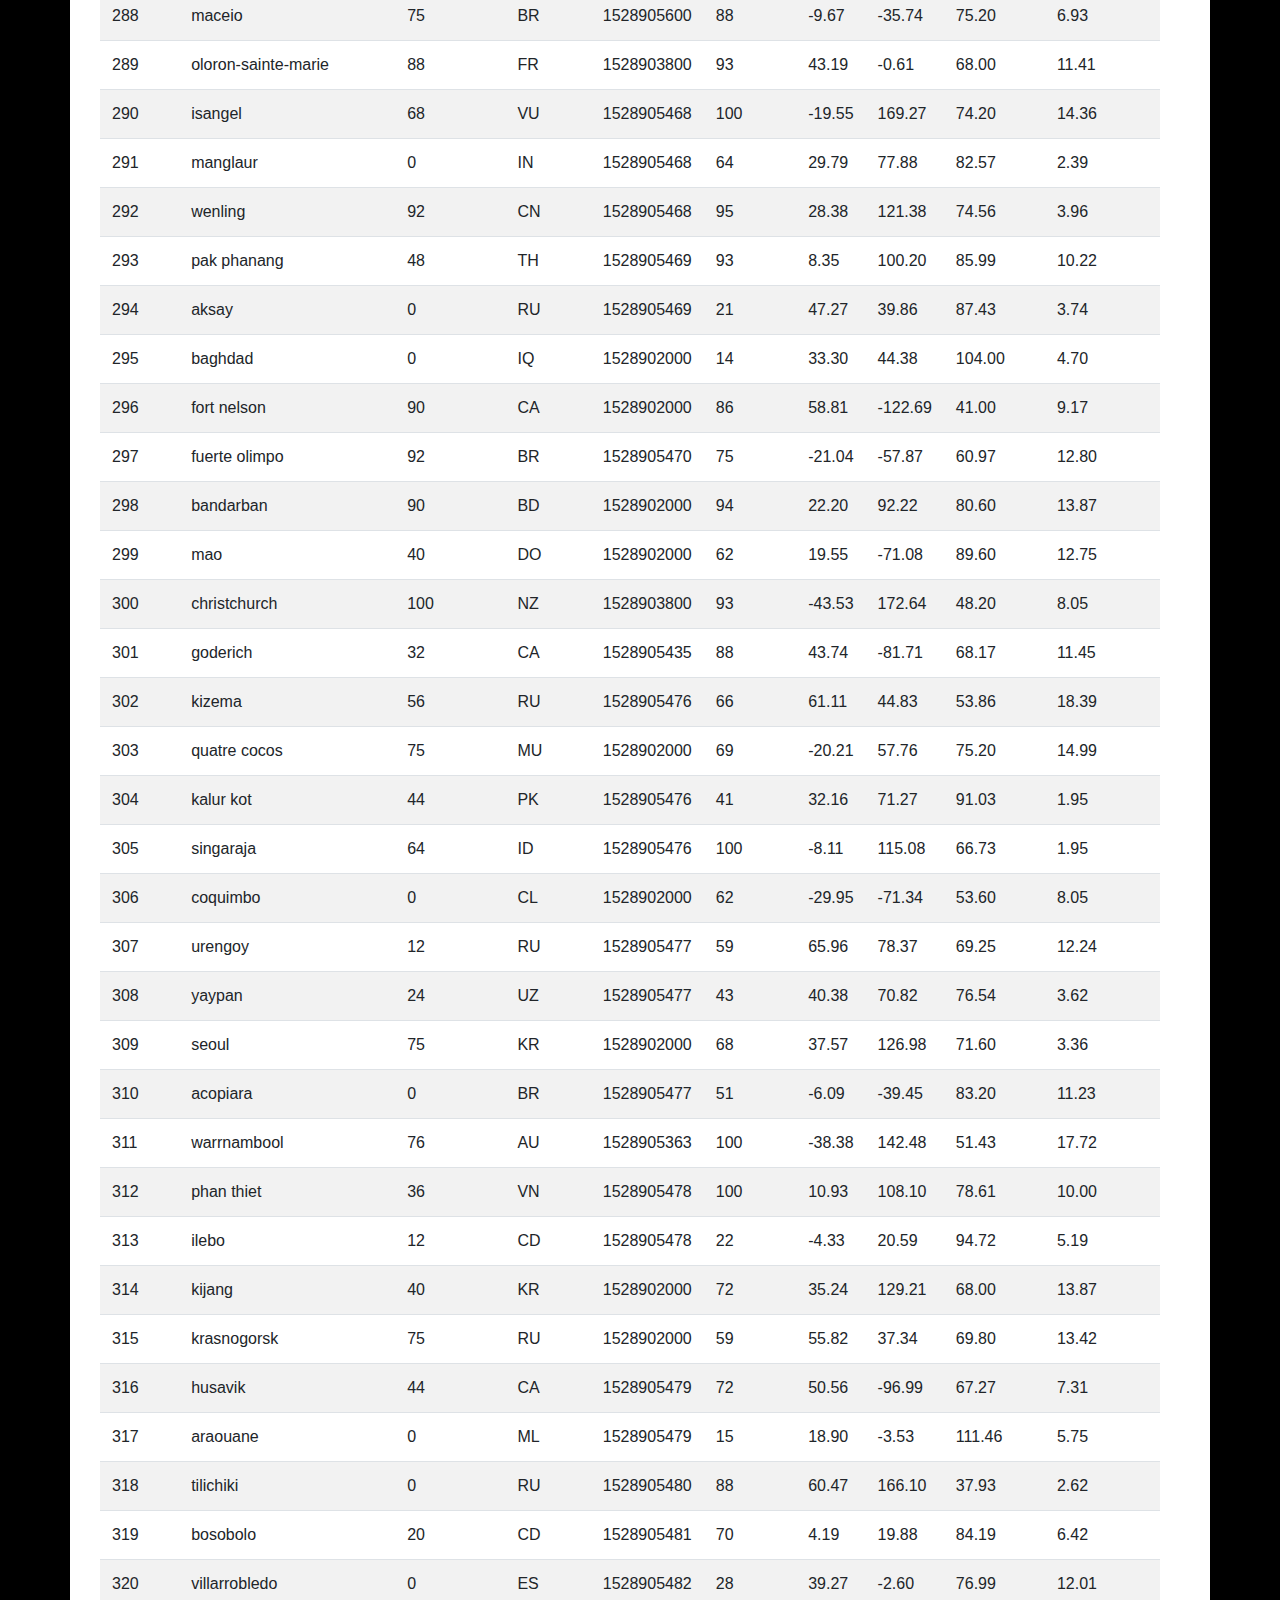
<file: WebVisualizations/visualizations/data.html>
<!DOCTYPE html>
<html lang="en">

<head>
  <meta charset="UTF-8">
  <title>Latitude Analysis</title>
  <link rel="stylesheet" href="https://stackpath.bootstrapcdn.com/bootstrap/4.3.1/css/bootstrap.min.css" integrity="sha384-ggOyR0iXCbMQv3Xipma34MD+dH/1fQ784/j6cY/iJTQUOhcWr7x9JvoRxT2MZw1T" crossorigin="anonymous">
  <link rel="stylesheet" href="../style.css">
</head>

<body>

  <!-- NAVIGATION BAR -->
  
  <nav class="navbar navbar-expand-lg navbar-light bg-light">
    <a class="navbar-brand" href="../index.html">Latitude</a>
    <button class="navbar-toggler" type="button" data-toggle="collapse" data-target="#navbarSupportedContent" aria-controls="navbarSupportedContent" aria-expanded="false" aria-label="Toggle navigation">
      <span class="navbar-toggler-icon"></span>
    </button>

    <div class="collapse navbar-collapse" id="navbarSupportedContent">
      <ul class="navbar-nav mr-auto">
        <li class="nav-item dropdown">
          <a class="nav-link dropdown-toggle" href="#" id="navbarDropdown" role="button" data-toggle="dropdown" aria-haspopup="true" aria-expanded="false">
            Plots
          </a>
          <div class="dropdown-menu" aria-labelledby="navbarDropdown">
            <a class="dropdown-item" href="maxtemp.html">Max Temperature</a>
            <a class="dropdown-item" href="humidity.html">Humidity</a>
            <a class="dropdown-item" href="cloud.html">Cloudiness</a>
            <a class="dropdown-item" href="wind.html">Wind Speed</a>
          </div>
        </li><li class="nav-item active">
          <a class="nav-link" href="comparison.html">Comparison <span class="sr-only">(current)</span></a>
        </li>
        <li class="nav-item">
          <a class="nav-link" href="data.html">Data</a>
        </li>
        
      </ul>
    </div>
  </nav>

  <!-- MAIN BODY -->

  <div class="container">
    <article class="box-content row">
      <div class="col-xs-12">
        <h1 class="box-header">Data</h1>        
        <p class="box-text">The following table includes all of the data used for plotting during this project.</p>
        <div class="table-responsive">
          <table class="table table-striped table-hover">
            <thead>
              <tr style="text-align: right;">
                <th>City_ID</th>
                <th>City</th>
                <th>Cloudiness</th>
                <th>Country</th>
                <th>Date</th>
                <th>Humidity</th>
                <th>Lat</th>
                <th>Lng</th>
                <th>Max Temp</th>
                <th>Wind Speed</th>
              </tr>
            </thead>
            <tbody>
              <tr>
                <td>0</td>
                <td>jacareacanga</td>
                <td>0</td>
                <td>BR</td>
                <td>1528902000</td>
                <td>62</td>
                <td>-6.22</td>
                <td>-57.76</td>
                <td>89.60</td>
                <td>6.93</td>
              </tr>
              <tr>
                <td>1</td>
                <td>kaitangata</td>
                <td>100</td>
                <td>NZ</td>
                <td>1528905304</td>
                <td>94</td>
                <td>-46.28</td>
                <td>169.85</td>
                <td>42.61</td>
                <td>5.64</td>
              </tr>
              <tr>
                <td>2</td>
                <td>goulburn</td>
                <td>20</td>
                <td>AU</td>
                <td>1528905078</td>
                <td>91</td>
                <td>-34.75</td>
                <td>149.72</td>
                <td>44.32</td>
                <td>10.11</td>
              </tr>
              <tr>
                <td>3</td>
                <td>lata</td>
                <td>76</td>
                <td>IN</td>
                <td>1528905305</td>
                <td>89</td>
                <td>30.78</td>
                <td>78.62</td>
                <td>59.89</td>
                <td>0.94</td>
              </tr>
              <tr>
                <td>4</td>
                <td>chokurdakh</td>
                <td>0</td>
                <td>RU</td>
                <td>1528905306</td>
                <td>88</td>
                <td>70.62</td>
                <td>147.90</td>
                <td>32.17</td>
                <td>2.95</td>
              </tr>
              <tr>
                <td>5</td>
                <td>martyush</td>
                <td>92</td>
                <td>RU</td>
                <td>1528905306</td>
                <td>94</td>
                <td>56.40</td>
                <td>61.89</td>
                <td>55.03</td>
                <td>9.33</td>
              </tr>
              <tr>
                <td>6</td>
                <td>hobart</td>
                <td>20</td>
                <td>AU</td>
                <td>1528902000</td>
                <td>87</td>
                <td>-42.88</td>
                <td>147.33</td>
                <td>44.60</td>
                <td>8.05</td>
              </tr>
              <tr>
                <td>7</td>
                <td>broken hill</td>
                <td>0</td>
                <td>AU</td>
                <td>1528905311</td>
                <td>88</td>
                <td>-31.97</td>
                <td>141.45</td>
                <td>44.50</td>
                <td>7.31</td>
              </tr>
              <tr>
                <td>8</td>
                <td>harnosand</td>
                <td>0</td>
                <td>SE</td>
                <td>1528903200</td>
                <td>44</td>
                <td>62.63</td>
                <td>17.94</td>
                <td>60.80</td>
                <td>13.87</td>
              </tr>
              <tr>
                <td>9</td>
                <td>tuatapere</td>
                <td>0</td>
                <td>NZ</td>
                <td>1528905312</td>
                <td>100</td>
                <td>-46.13</td>
                <td>167.69</td>
                <td>38.92</td>
                <td>3.40</td>
              </tr>
              <tr>
                <td>10</td>
                <td>puerto ayora</td>
                <td>90</td>
                <td>EC</td>
                <td>1528902000</td>
                <td>69</td>
                <td>-0.74</td>
                <td>-90.35</td>
                <td>77.00</td>
                <td>13.87</td>
              </tr>
              <tr>
                <td>11</td>
                <td>havre-saint-pierre</td>
                <td>75</td>
                <td>CA</td>
                <td>1528902000</td>
                <td>58</td>
                <td>50.23</td>
                <td>-63.60</td>
                <td>53.60</td>
                <td>19.46</td>
              </tr>
              <tr>
                <td>12</td>
                <td>punta arenas</td>
                <td>0</td>
                <td>CL</td>
                <td>1528902000</td>
                <td>100</td>
                <td>-53.16</td>
                <td>-70.91</td>
                <td>35.60</td>
                <td>9.17</td>
              </tr>
              <tr>
                <td>13</td>
                <td>tasiilaq</td>
                <td>75</td>
                <td>GL</td>
                <td>1528901400</td>
                <td>60</td>
                <td>65.61</td>
                <td>-37.64</td>
                <td>39.20</td>
                <td>2.24</td>
              </tr>
              <tr>
                <td>14</td>
                <td>chapais</td>
                <td>40</td>
                <td>CA</td>
                <td>1528902000</td>
                <td>38</td>
                <td>49.78</td>
                <td>-74.86</td>
                <td>59.00</td>
                <td>10.29</td>
              </tr>
              <tr>
                <td>15</td>
                <td>avarua</td>
                <td>40</td>
                <td>CK</td>
                <td>1528902000</td>
                <td>56</td>
                <td>-21.21</td>
                <td>-159.78</td>
                <td>73.40</td>
                <td>10.29</td>
              </tr>
              <tr>
                <td>16</td>
                <td>hofn</td>
                <td>75</td>
                <td>IS</td>
                <td>1528902000</td>
                <td>87</td>
                <td>64.25</td>
                <td>-15.21</td>
                <td>51.80</td>
                <td>8.05</td>
              </tr>
              <tr>
                <td>17</td>
                <td>yukamenskoye</td>
                <td>92</td>
                <td>RU</td>
                <td>1528905315</td>
                <td>98</td>
                <td>57.89</td>
                <td>52.24</td>
                <td>56.65</td>
                <td>10.22</td>
              </tr>
              <tr>
                <td>18</td>
                <td>khandbari</td>
                <td>80</td>
                <td>NP</td>
                <td>1528905315</td>
                <td>67</td>
                <td>27.38</td>
                <td>87.21</td>
                <td>44.59</td>
                <td>1.39</td>
              </tr>
              <tr>
                <td>19</td>
                <td>bethel</td>
                <td>1</td>
                <td>US</td>
                <td>1528901580</td>
                <td>93</td>
                <td>60.79</td>
                <td>-161.76</td>
                <td>44.60</td>
                <td>8.05</td>
              </tr>
              <tr>
                <td>20</td>
                <td>ushuaia</td>
                <td>75</td>
                <td>AR</td>
                <td>1528902000</td>
                <td>64</td>
                <td>-54.81</td>
                <td>-68.31</td>
                <td>41.00</td>
                <td>3.36</td>
              </tr>
              <tr>
                <td>21</td>
                <td>east london</td>
                <td>0</td>
                <td>ZA</td>
                <td>1528902000</td>
                <td>37</td>
                <td>-33.02</td>
                <td>27.91</td>
                <td>69.80</td>
                <td>5.82</td>
              </tr>
              <tr>
                <td>22</td>
                <td>bluff</td>
                <td>76</td>
                <td>AU</td>
                <td>1528905321</td>
                <td>76</td>
                <td>-23.58</td>
                <td>149.07</td>
                <td>61.96</td>
                <td>4.74</td>
              </tr>
              <tr>
                <td>23</td>
                <td>mount isa</td>
                <td>75</td>
                <td>AU</td>
                <td>1528902000</td>
                <td>100</td>
                <td>-20.73</td>
                <td>139.49</td>
                <td>64.40</td>
                <td>3.29</td>
              </tr>
              <tr>
                <td>24</td>
                <td>pevek</td>
                <td>0</td>
                <td>RU</td>
                <td>1528905321</td>
                <td>71</td>
                <td>69.70</td>
                <td>170.27</td>
                <td>36.94</td>
                <td>6.98</td>
              </tr>
              <tr>
                <td>25</td>
                <td>gao</td>
                <td>24</td>
                <td>ML</td>
                <td>1528905321</td>
                <td>16</td>
                <td>16.28</td>
                <td>-0.04</td>
                <td>110.02</td>
                <td>4.97</td>
              </tr>
              <tr>
                <td>26</td>
                <td>cabo san lucas</td>
                <td>75</td>
                <td>MX</td>
                <td>1528901160</td>
                <td>74</td>
                <td>22.89</td>
                <td>-109.91</td>
                <td>84.20</td>
                <td>10.29</td>
              </tr>
              <tr>
                <td>27</td>
                <td>sao filipe</td>
                <td>0</td>
                <td>CV</td>
                <td>1528905323</td>
                <td>88</td>
                <td>14.90</td>
                <td>-24.50</td>
                <td>75.73</td>
                <td>13.02</td>
              </tr>
              <tr>
                <td>28</td>
                <td>tiksi</td>
                <td>44</td>
                <td>RU</td>
                <td>1528905298</td>
                <td>58</td>
                <td>71.64</td>
                <td>128.87</td>
                <td>57.73</td>
                <td>10.11</td>
              </tr>
              <tr>
                <td>29</td>
                <td>busselton</td>
                <td>92</td>
                <td>AU</td>
                <td>1528905323</td>
                <td>100</td>
                <td>-33.64</td>
                <td>115.35</td>
                <td>60.43</td>
                <td>10.56</td>
              </tr>
              <tr>
                <td>30</td>
                <td>alofi</td>
                <td>76</td>
                <td>NU</td>
                <td>1528902000</td>
                <td>88</td>
                <td>-19.06</td>
                <td>-169.92</td>
                <td>71.60</td>
                <td>3.36</td>
              </tr>
              <tr>
                <td>31</td>
                <td>ola</td>
                <td>75</td>
                <td>RU</td>
                <td>1528902000</td>
                <td>100</td>
                <td>59.58</td>
                <td>151.30</td>
                <td>42.80</td>
                <td>7.76</td>
              </tr>
              <tr>
                <td>32</td>
                <td>atar</td>
                <td>20</td>
                <td>MR</td>
                <td>1528902000</td>
                <td>19</td>
                <td>20.52</td>
                <td>-13.05</td>
                <td>91.40</td>
                <td>9.17</td>
              </tr>
              <tr>
                <td>33</td>
                <td>rikitea</td>
                <td>0</td>
                <td>PF</td>
                <td>1528905325</td>
                <td>100</td>
                <td>-23.12</td>
                <td>-134.97</td>
                <td>73.57</td>
                <td>8.66</td>
              </tr>
              <tr>
                <td>34</td>
                <td>hermanus</td>
                <td>0</td>
                <td>ZA</td>
                <td>1528905325</td>
                <td>24</td>
                <td>-34.42</td>
                <td>19.24</td>
                <td>77.17</td>
                <td>8.66</td>
              </tr>
              <tr>
                <td>35</td>
                <td>ponta delgada</td>
                <td>75</td>
                <td>PT</td>
                <td>1528903800</td>
                <td>88</td>
                <td>37.73</td>
                <td>-25.67</td>
                <td>71.60</td>
                <td>12.75</td>
              </tr>
              <tr>
                <td>36</td>
                <td>bambari</td>
                <td>24</td>
                <td>CF</td>
                <td>1528905326</td>
                <td>84</td>
                <td>5.77</td>
                <td>20.68</td>
                <td>81.85</td>
                <td>7.65</td>
              </tr>
              <tr>
                <td>37</td>
                <td>cap malheureux</td>
                <td>75</td>
                <td>MU</td>
                <td>1528902000</td>
                <td>69</td>
                <td>-19.98</td>
                <td>57.61</td>
                <td>75.20</td>
                <td>14.99</td>
              </tr>
              <tr>
                <td>38</td>
                <td>puerto escondido</td>
                <td>75</td>
                <td>MX</td>
                <td>1528901100</td>
                <td>65</td>
                <td>15.86</td>
                <td>-97.07</td>
                <td>80.60</td>
                <td>3.36</td>
              </tr>
              <tr>
                <td>39</td>
                <td>qaanaaq</td>
                <td>32</td>
                <td>GL</td>
                <td>1528905330</td>
                <td>100</td>
                <td>77.48</td>
                <td>-69.36</td>
                <td>31.45</td>
                <td>6.31</td>
              </tr>
              <tr>
                <td>40</td>
                <td>new norfolk</td>
                <td>20</td>
                <td>AU</td>
                <td>1528902000</td>
                <td>87</td>
                <td>-42.78</td>
                <td>147.06</td>
                <td>44.60</td>
                <td>8.05</td>
              </tr>
              <tr>
                <td>41</td>
                <td>najran</td>
                <td>40</td>
                <td>SA</td>
                <td>1528902000</td>
                <td>13</td>
                <td>17.54</td>
                <td>44.22</td>
                <td>98.60</td>
                <td>11.41</td>
              </tr>
              <tr>
                <td>42</td>
                <td>isla mujeres</td>
                <td>90</td>
                <td>MX</td>
                <td>1528904340</td>
                <td>100</td>
                <td>21.23</td>
                <td>-86.73</td>
                <td>75.20</td>
                <td>16.11</td>
              </tr>
              <tr>
                <td>43</td>
                <td>mar del plata</td>
                <td>0</td>
                <td>AR</td>
                <td>1528905297</td>
                <td>100</td>
                <td>-46.43</td>
                <td>-67.52</td>
                <td>32.53</td>
                <td>7.31</td>
              </tr>
              <tr>
                <td>44</td>
                <td>provideniya</td>
                <td>0</td>
                <td>RU</td>
                <td>1528905332</td>
                <td>91</td>
                <td>64.42</td>
                <td>-173.23</td>
                <td>40.63</td>
                <td>10.78</td>
              </tr>
              <tr>
                <td>45</td>
                <td>jamestown</td>
                <td>12</td>
                <td>AU</td>
                <td>1528905333</td>
                <td>88</td>
                <td>-33.21</td>
                <td>138.60</td>
                <td>43.15</td>
                <td>10.89</td>
              </tr>
              <tr>
                <td>46</td>
                <td>medicine hat</td>
                <td>20</td>
                <td>CA</td>
                <td>1528902000</td>
                <td>34</td>
                <td>50.04</td>
                <td>-110.68</td>
                <td>66.20</td>
                <td>14.99</td>
              </tr>
              <tr>
                <td>47</td>
                <td>katsuura</td>
                <td>8</td>
                <td>JP</td>
                <td>1528905334</td>
                <td>88</td>
                <td>33.93</td>
                <td>134.50</td>
                <td>62.05</td>
                <td>7.54</td>
              </tr>
              <tr>
                <td>48</td>
                <td>aklavik</td>
                <td>20</td>
                <td>CA</td>
                <td>1528902000</td>
                <td>53</td>
                <td>68.22</td>
                <td>-135.01</td>
                <td>51.80</td>
                <td>11.41</td>
              </tr>
              <tr>
                <td>49</td>
                <td>tuktoyaktuk</td>
                <td>20</td>
                <td>CA</td>
                <td>1528902000</td>
                <td>61</td>
                <td>69.44</td>
                <td>-133.03</td>
                <td>46.40</td>
                <td>6.93</td>
              </tr>
              <tr>
                <td>50</td>
                <td>kapaa</td>
                <td>90</td>
                <td>US</td>
                <td>1528901760</td>
                <td>88</td>
                <td>22.08</td>
                <td>-159.32</td>
                <td>75.20</td>
                <td>14.99</td>
              </tr>
              <tr>
                <td>51</td>
                <td>mildura</td>
                <td>0</td>
                <td>AU</td>
                <td>1528905300</td>
                <td>92</td>
                <td>-34.18</td>
                <td>142.16</td>
                <td>45.67</td>
                <td>9.66</td>
              </tr>
              <tr>
                <td>52</td>
                <td>souillac</td>
                <td>75</td>
                <td>FR</td>
                <td>1528903800</td>
                <td>49</td>
                <td>45.60</td>
                <td>-0.60</td>
                <td>73.40</td>
                <td>10.29</td>
              </tr>
              <tr>
                <td>53</td>
                <td>lorengau</td>
                <td>100</td>
                <td>PG</td>
                <td>1528905336</td>
                <td>100</td>
                <td>-2.02</td>
                <td>147.27</td>
                <td>80.59</td>
                <td>3.85</td>
              </tr>
              <tr>
                <td>54</td>
                <td>praia</td>
                <td>20</td>
                <td>BR</td>
                <td>1528902000</td>
                <td>47</td>
                <td>-20.25</td>
                <td>-43.81</td>
                <td>82.40</td>
                <td>3.36</td>
              </tr>
              <tr>
                <td>55</td>
                <td>port alfred</td>
                <td>0</td>
                <td>ZA</td>
                <td>1528905338</td>
                <td>50</td>
                <td>-33.59</td>
                <td>26.89</td>
                <td>76.54</td>
                <td>7.20</td>
              </tr>
              <tr>
                <td>56</td>
                <td>barranca</td>
                <td>0</td>
                <td>PE</td>
                <td>1528905339</td>
                <td>98</td>
                <td>-10.75</td>
                <td>-77.76</td>
                <td>61.87</td>
                <td>9.89</td>
              </tr>
              <tr>
                <td>57</td>
                <td>nome</td>
                <td>40</td>
                <td>US</td>
                <td>1528902900</td>
                <td>70</td>
                <td>30.04</td>
                <td>-94.42</td>
                <td>87.80</td>
                <td>3.36</td>
              </tr>
              <tr>
                <td>58</td>
                <td>matay</td>
                <td>0</td>
                <td>EG</td>
                <td>1528905339</td>
                <td>23</td>
                <td>28.42</td>
                <td>30.79</td>
                <td>97.69</td>
                <td>6.98</td>
              </tr>
              <tr>
                <td>59</td>
                <td>saskylakh</td>
                <td>48</td>
                <td>RU</td>
                <td>1528905339</td>
                <td>55</td>
                <td>71.97</td>
                <td>114.09</td>
                <td>59.53</td>
                <td>5.86</td>
              </tr>
              <tr>
                <td>60</td>
                <td>itarema</td>
                <td>0</td>
                <td>BR</td>
                <td>1528905340</td>
                <td>61</td>
                <td>-2.92</td>
                <td>-39.92</td>
                <td>88.33</td>
                <td>12.57</td>
              </tr>
              <tr>
                <td>61</td>
                <td>butaritari</td>
                <td>56</td>
                <td>KI</td>
                <td>1528905340</td>
                <td>100</td>
                <td>3.07</td>
                <td>172.79</td>
                <td>81.13</td>
                <td>7.31</td>
              </tr>
              <tr>
                <td>62</td>
                <td>peniche</td>
                <td>20</td>
                <td>PT</td>
                <td>1528903800</td>
                <td>64</td>
                <td>39.36</td>
                <td>-9.38</td>
                <td>75.20</td>
                <td>12.75</td>
              </tr>
              <tr>
                <td>63</td>
                <td>beloha</td>
                <td>0</td>
                <td>MG</td>
                <td>1528905340</td>
                <td>57</td>
                <td>-25.17</td>
                <td>45.06</td>
                <td>71.95</td>
                <td>16.37</td>
              </tr>
              <tr>
                <td>64</td>
                <td>anadyr</td>
                <td>0</td>
                <td>RU</td>
                <td>1528902000</td>
                <td>57</td>
                <td>64.73</td>
                <td>177.51</td>
                <td>48.20</td>
                <td>4.47</td>
              </tr>
              <tr>
                <td>65</td>
                <td>luderitz</td>
                <td>12</td>
                <td>NaN</td>
                <td>1528905342</td>
                <td>64</td>
                <td>-26.65</td>
                <td>15.16</td>
                <td>64.03</td>
                <td>17.38</td>
              </tr>
              <tr>
                <td>66</td>
                <td>rochester</td>
                <td>1</td>
                <td>US</td>
                <td>1528902960</td>
                <td>37</td>
                <td>44.02</td>
                <td>-92.46</td>
                <td>73.40</td>
                <td>6.93</td>
              </tr>
              <tr>
                <td>67</td>
                <td>bosaso</td>
                <td>0</td>
                <td>SO</td>
                <td>1528905347</td>
                <td>86</td>
                <td>11.28</td>
                <td>49.18</td>
                <td>89.77</td>
                <td>3.96</td>
              </tr>
              <tr>
                <td>68</td>
                <td>faanui</td>
                <td>0</td>
                <td>PF</td>
                <td>1528905347</td>
                <td>100</td>
                <td>-16.48</td>
                <td>-151.75</td>
                <td>79.96</td>
                <td>11.79</td>
              </tr>
              <tr>
                <td>69</td>
                <td>grindavik</td>
                <td>75</td>
                <td>IS</td>
                <td>1528902000</td>
                <td>70</td>
                <td>63.84</td>
                <td>-22.43</td>
                <td>48.20</td>
                <td>5.82</td>
              </tr>
              <tr>
                <td>70</td>
                <td>margate</td>
                <td>20</td>
                <td>AU</td>
                <td>1528902000</td>
                <td>87</td>
                <td>-43.03</td>
                <td>147.26</td>
                <td>44.60</td>
                <td>8.05</td>
              </tr>
              <tr>
                <td>71</td>
                <td>marsh harbour</td>
                <td>88</td>
                <td>BS</td>
                <td>1528905349</td>
                <td>95</td>
                <td>26.54</td>
                <td>-77.06</td>
                <td>82.39</td>
                <td>10.00</td>
              </tr>
              <tr>
                <td>72</td>
                <td>comodoro rivadavia</td>
                <td>40</td>
                <td>AR</td>
                <td>1528902000</td>
                <td>60</td>
                <td>-45.87</td>
                <td>-67.48</td>
                <td>42.80</td>
                <td>9.17</td>
              </tr>
              <tr>
                <td>73</td>
                <td>upernavik</td>
                <td>92</td>
                <td>GL</td>
                <td>1528905350</td>
                <td>100</td>
                <td>72.79</td>
                <td>-56.15</td>
                <td>29.29</td>
                <td>3.74</td>
              </tr>
              <tr>
                <td>74</td>
                <td>uige</td>
                <td>0</td>
                <td>AO</td>
                <td>1528905350</td>
                <td>29</td>
                <td>-7.61</td>
                <td>15.06</td>
                <td>86.80</td>
                <td>3.18</td>
              </tr>
              <tr>
                <td>75</td>
                <td>bredasdorp</td>
                <td>0</td>
                <td>ZA</td>
                <td>1528902000</td>
                <td>23</td>
                <td>-34.53</td>
                <td>20.04</td>
                <td>82.40</td>
                <td>5.82</td>
              </tr>
              <tr>
                <td>76</td>
                <td>bodden town</td>
                <td>40</td>
                <td>KY</td>
                <td>1528902000</td>
                <td>78</td>
                <td>19.28</td>
                <td>-81.25</td>
                <td>80.60</td>
                <td>16.11</td>
              </tr>
              <tr>
                <td>77</td>
                <td>guerrero negro</td>
                <td>44</td>
                <td>MX</td>
                <td>1528905350</td>
                <td>88</td>
                <td>27.97</td>
                <td>-114.04</td>
                <td>63.85</td>
                <td>3.74</td>
              </tr>
              <tr>
                <td>78</td>
                <td>bilma</td>
                <td>0</td>
                <td>NE</td>
                <td>1528905351</td>
                <td>12</td>
                <td>18.69</td>
                <td>12.92</td>
                <td>110.47</td>
                <td>4.63</td>
              </tr>
              <tr>
                <td>79</td>
                <td>carnarvon</td>
                <td>0</td>
                <td>ZA</td>
                <td>1528905351</td>
                <td>30</td>
                <td>-30.97</td>
                <td>22.13</td>
                <td>60.43</td>
                <td>14.25</td>
              </tr>
              <tr>
                <td>80</td>
                <td>ponta do sol</td>
                <td>12</td>
                <td>BR</td>
                <td>1528905352</td>
                <td>72</td>
                <td>-20.63</td>
                <td>-46.00</td>
                <td>78.25</td>
                <td>3.96</td>
              </tr>
              <tr>
                <td>81</td>
                <td>vila franca do campo</td>
                <td>75</td>
                <td>PT</td>
                <td>1528903800</td>
                <td>88</td>
                <td>37.72</td>
                <td>-25.43</td>
                <td>71.60</td>
                <td>12.75</td>
              </tr>
              <tr>
                <td>82</td>
                <td>puerto del rosario</td>
                <td>20</td>
                <td>ES</td>
                <td>1528903800</td>
                <td>60</td>
                <td>28.50</td>
                <td>-13.86</td>
                <td>73.40</td>
                <td>17.22</td>
              </tr>
              <tr>
                <td>83</td>
                <td>sitka</td>
                <td>20</td>
                <td>US</td>
                <td>1528905353</td>
                <td>92</td>
                <td>37.17</td>
                <td>-99.65</td>
                <td>74.02</td>
                <td>5.97</td>
              </tr>
              <tr>
                <td>84</td>
                <td>camacha</td>
                <td>75</td>
                <td>PT</td>
                <td>1528903800</td>
                <td>72</td>
                <td>33.08</td>
                <td>-16.33</td>
                <td>68.00</td>
                <td>16.11</td>
              </tr>
              <tr>
                <td>85</td>
                <td>saint-philippe</td>
                <td>1</td>
                <td>CA</td>
                <td>1528902900</td>
                <td>54</td>
                <td>45.36</td>
                <td>-73.48</td>
                <td>78.80</td>
                <td>11.41</td>
              </tr>
              <tr>
                <td>86</td>
                <td>port blair</td>
                <td>92</td>
                <td>IN</td>
                <td>1528905357</td>
                <td>97</td>
                <td>11.67</td>
                <td>92.75</td>
                <td>84.37</td>
                <td>25.10</td>
              </tr>
              <tr>
                <td>87</td>
                <td>albany</td>
                <td>90</td>
                <td>US</td>
                <td>1528903860</td>
                <td>68</td>
                <td>42.65</td>
                <td>-73.75</td>
                <td>69.80</td>
                <td>3.36</td>
              </tr>
              <tr>
                <td>88</td>
                <td>barrow</td>
                <td>88</td>
                <td>AR</td>
                <td>1528905182</td>
                <td>72</td>
                <td>-38.31</td>
                <td>-60.23</td>
                <td>50.26</td>
                <td>8.21</td>
              </tr>
              <tr>
                <td>89</td>
                <td>qorveh</td>
                <td>92</td>
                <td>IR</td>
                <td>1528905357</td>
                <td>22</td>
                <td>35.17</td>
                <td>47.80</td>
                <td>76.72</td>
                <td>3.18</td>
              </tr>
              <tr>
                <td>90</td>
                <td>san jeronimo</td>
                <td>90</td>
                <td>PE</td>
                <td>1528902000</td>
                <td>81</td>
                <td>-13.65</td>
                <td>-73.37</td>
                <td>46.40</td>
                <td>2.39</td>
              </tr>
              <tr>
                <td>91</td>
                <td>mataura</td>
                <td>24</td>
                <td>NZ</td>
                <td>1528905299</td>
                <td>79</td>
                <td>-46.19</td>
                <td>168.86</td>
                <td>25.69</td>
                <td>3.18</td>
              </tr>
              <tr>
                <td>92</td>
                <td>buala</td>
                <td>64</td>
                <td>SB</td>
                <td>1528905359</td>
                <td>100</td>
                <td>-8.15</td>
                <td>159.59</td>
                <td>78.70</td>
                <td>4.18</td>
              </tr>
              <tr>
                <td>93</td>
                <td>eyl</td>
                <td>20</td>
                <td>SO</td>
                <td>1528905359</td>
                <td>57</td>
                <td>7.98</td>
                <td>49.82</td>
                <td>86.62</td>
                <td>22.41</td>
              </tr>
              <tr>
                <td>94</td>
                <td>abu dhabi</td>
                <td>0</td>
                <td>AE</td>
                <td>1528902000</td>
                <td>29</td>
                <td>24.47</td>
                <td>54.37</td>
                <td>98.60</td>
                <td>16.11</td>
              </tr>
              <tr>
                <td>95</td>
                <td>tahe</td>
                <td>92</td>
                <td>CN</td>
                <td>1528905359</td>
                <td>98</td>
                <td>52.34</td>
                <td>124.71</td>
                <td>51.43</td>
                <td>2.17</td>
              </tr>
              <tr>
                <td>96</td>
                <td>chuy</td>
                <td>80</td>
                <td>UY</td>
                <td>1528905099</td>
                <td>93</td>
                <td>-33.69</td>
                <td>-53.46</td>
                <td>52.87</td>
                <td>28.90</td>
              </tr>
              <tr>
                <td>97</td>
                <td>dzerzhinskoye</td>
                <td>8</td>
                <td>RU</td>
                <td>1528905360</td>
                <td>69</td>
                <td>56.84</td>
                <td>95.22</td>
                <td>65.11</td>
                <td>3.85</td>
              </tr>
              <tr>
                <td>98</td>
                <td>vanavara</td>
                <td>0</td>
                <td>RU</td>
                <td>1528905360</td>
                <td>50</td>
                <td>60.35</td>
                <td>102.28</td>
                <td>64.21</td>
                <td>5.64</td>
              </tr>
              <tr>
                <td>99</td>
                <td>muros</td>
                <td>40</td>
                <td>ES</td>
                <td>1528903800</td>
                <td>72</td>
                <td>42.77</td>
                <td>-9.06</td>
                <td>66.20</td>
                <td>10.29</td>
              </tr>
              <tr>
                <td>100</td>
                <td>auchel</td>
                <td>0</td>
                <td>FR</td>
                <td>1528903800</td>
                <td>49</td>
                <td>50.51</td>
                <td>2.47</td>
                <td>68.00</td>
                <td>3.36</td>
              </tr>
              <tr>
                <td>101</td>
                <td>bubaque</td>
                <td>40</td>
                <td>GW</td>
                <td>1528902000</td>
                <td>55</td>
                <td>11.28</td>
                <td>-15.83</td>
                <td>91.40</td>
                <td>11.41</td>
              </tr>
              <tr>
                <td>102</td>
                <td>khatanga</td>
                <td>8</td>
                <td>RU</td>
                <td>1528905361</td>
                <td>65</td>
                <td>71.98</td>
                <td>102.47</td>
                <td>60.97</td>
                <td>4.63</td>
              </tr>
              <tr>
                <td>103</td>
                <td>los banos</td>
                <td>1</td>
                <td>US</td>
                <td>1528904100</td>
                <td>67</td>
                <td>37.06</td>
                <td>-120.85</td>
                <td>75.20</td>
                <td>4.74</td>
              </tr>
              <tr>
                <td>104</td>
                <td>labuhan</td>
                <td>12</td>
                <td>ID</td>
                <td>1528905361</td>
                <td>95</td>
                <td>-2.54</td>
                <td>115.51</td>
                <td>72.94</td>
                <td>1.83</td>
              </tr>
              <tr>
                <td>105</td>
                <td>saint-paul</td>
                <td>75</td>
                <td>FR</td>
                <td>1528903800</td>
                <td>56</td>
                <td>45.22</td>
                <td>1.90</td>
                <td>68.00</td>
                <td>14.99</td>
              </tr>
              <tr>
                <td>106</td>
                <td>petatlan</td>
                <td>90</td>
                <td>MX</td>
                <td>1528901220</td>
                <td>74</td>
                <td>17.52</td>
                <td>-101.27</td>
                <td>84.20</td>
                <td>1.83</td>
              </tr>
              <tr>
                <td>107</td>
                <td>baykit</td>
                <td>36</td>
                <td>RU</td>
                <td>1528905366</td>
                <td>68</td>
                <td>61.68</td>
                <td>96.39</td>
                <td>63.94</td>
                <td>4.29</td>
              </tr>
              <tr>
                <td>108</td>
                <td>dalby</td>
                <td>75</td>
                <td>AU</td>
                <td>1528902000</td>
                <td>93</td>
                <td>-27.18</td>
                <td>151.26</td>
                <td>53.60</td>
                <td>2.24</td>
              </tr>
              <tr>
                <td>109</td>
                <td>yellowknife</td>
                <td>90</td>
                <td>CA</td>
                <td>1528902540</td>
                <td>93</td>
                <td>62.45</td>
                <td>-114.38</td>
                <td>46.40</td>
                <td>8.05</td>
              </tr>
              <tr>
                <td>110</td>
                <td>hilo</td>
                <td>75</td>
                <td>US</td>
                <td>1528901580</td>
                <td>88</td>
                <td>19.71</td>
                <td>-155.08</td>
                <td>66.20</td>
                <td>5.82</td>
              </tr>
              <tr>
                <td>111</td>
                <td>turukhansk</td>
                <td>36</td>
                <td>RU</td>
                <td>1528905297</td>
                <td>76</td>
                <td>65.80</td>
                <td>87.96</td>
                <td>66.37</td>
                <td>6.42</td>
              </tr>
              <tr>
                <td>112</td>
                <td>dingle</td>
                <td>68</td>
                <td>PH</td>
                <td>1528905368</td>
                <td>82</td>
                <td>11.00</td>
                <td>122.67</td>
                <td>79.96</td>
                <td>8.21</td>
              </tr>
              <tr>
                <td>113</td>
                <td>dillon</td>
                <td>1</td>
                <td>US</td>
                <td>1528901580</td>
                <td>44</td>
                <td>45.22</td>
                <td>-112.64</td>
                <td>57.20</td>
                <td>5.82</td>
              </tr>
              <tr>
                <td>114</td>
                <td>labytnangi</td>
                <td>64</td>
                <td>RU</td>
                <td>1528905370</td>
                <td>75</td>
                <td>66.66</td>
                <td>66.39</td>
                <td>47.11</td>
                <td>17.49</td>
              </tr>
              <tr>
                <td>115</td>
                <td>gigmoto</td>
                <td>36</td>
                <td>PH</td>
                <td>1528905370</td>
                <td>98</td>
                <td>13.78</td>
                <td>124.39</td>
                <td>83.56</td>
                <td>17.60</td>
              </tr>
              <tr>
                <td>116</td>
                <td>nouakchott</td>
                <td>68</td>
                <td>MR</td>
                <td>1528905371</td>
                <td>76</td>
                <td>18.08</td>
                <td>-15.98</td>
                <td>76.72</td>
                <td>1.39</td>
              </tr>
              <tr>
                <td>117</td>
                <td>rumoi</td>
                <td>92</td>
                <td>JP</td>
                <td>1528905371</td>
                <td>100</td>
                <td>43.93</td>
                <td>141.67</td>
                <td>44.41</td>
                <td>8.10</td>
              </tr>
              <tr>
                <td>118</td>
                <td>dikson</td>
                <td>32</td>
                <td>RU</td>
                <td>1528905373</td>
                <td>100</td>
                <td>73.51</td>
                <td>80.55</td>
                <td>31.09</td>
                <td>13.13</td>
              </tr>
              <tr>
                <td>119</td>
                <td>chinsali</td>
                <td>0</td>
                <td>ZM</td>
                <td>1528905377</td>
                <td>36</td>
                <td>-10.55</td>
                <td>32.07</td>
                <td>73.39</td>
                <td>9.22</td>
              </tr>
              <tr>
                <td>120</td>
                <td>georgetown</td>
                <td>75</td>
                <td>GY</td>
                <td>1528902000</td>
                <td>78</td>
                <td>6.80</td>
                <td>-58.16</td>
                <td>82.40</td>
                <td>9.17</td>
              </tr>
              <tr>
                <td>121</td>
                <td>tooele</td>
                <td>1</td>
                <td>US</td>
                <td>1528902900</td>
                <td>35</td>
                <td>40.53</td>
                <td>-112.30</td>
                <td>73.40</td>
                <td>9.17</td>
              </tr>
              <tr>
                <td>122</td>
                <td>nikolskoye</td>
                <td>40</td>
                <td>RU</td>
                <td>1528902000</td>
                <td>41</td>
                <td>59.70</td>
                <td>30.79</td>
                <td>60.80</td>
                <td>4.47</td>
              </tr>
              <tr>
                <td>123</td>
                <td>bodo</td>
                <td>80</td>
                <td>CI</td>
                <td>1528905379</td>
                <td>66</td>
                <td>5.91</td>
                <td>-4.68</td>
                <td>87.70</td>
                <td>8.21</td>
              </tr>
              <tr>
                <td>124</td>
                <td>minador do negrao</td>
                <td>32</td>
                <td>BR</td>
                <td>1528905379</td>
                <td>80</td>
                <td>-9.31</td>
                <td>-36.86</td>
                <td>76.81</td>
                <td>13.24</td>
              </tr>
              <tr>
                <td>125</td>
                <td>sambava</td>
                <td>88</td>
                <td>MG</td>
                <td>1528905379</td>
                <td>100</td>
                <td>-14.27</td>
                <td>50.17</td>
                <td>77.35</td>
                <td>19.73</td>
              </tr>
              <tr>
                <td>126</td>
                <td>yerbogachen</td>
                <td>0</td>
                <td>RU</td>
                <td>1528905380</td>
                <td>44</td>
                <td>61.28</td>
                <td>108.01</td>
                <td>64.93</td>
                <td>7.43</td>
              </tr>
              <tr>
                <td>127</td>
                <td>kahului</td>
                <td>1</td>
                <td>US</td>
                <td>1528901760</td>
                <td>93</td>
                <td>20.89</td>
                <td>-156.47</td>
                <td>66.20</td>
                <td>3.36</td>
              </tr>
              <tr>
                <td>128</td>
                <td>clyde river</td>
                <td>75</td>
                <td>CA</td>
                <td>1528902660</td>
                <td>100</td>
                <td>70.47</td>
                <td>-68.59</td>
                <td>35.60</td>
                <td>21.92</td>
              </tr>
              <tr>
                <td>129</td>
                <td>ancud</td>
                <td>20</td>
                <td>CL</td>
                <td>1528905381</td>
                <td>90</td>
                <td>-41.87</td>
                <td>-73.83</td>
                <td>39.10</td>
                <td>2.73</td>
              </tr>
              <tr>
                <td>130</td>
                <td>beringovskiy</td>
                <td>0</td>
                <td>RU</td>
                <td>1528905381</td>
                <td>88</td>
                <td>63.05</td>
                <td>179.32</td>
                <td>39.37</td>
                <td>3.40</td>
              </tr>
              <tr>
                <td>131</td>
                <td>majene</td>
                <td>32</td>
                <td>ID</td>
                <td>1528905382</td>
                <td>100</td>
                <td>-3.54</td>
                <td>118.97</td>
                <td>81.85</td>
                <td>11.01</td>
              </tr>
              <tr>
                <td>132</td>
                <td>ahar</td>
                <td>36</td>
                <td>IR</td>
                <td>1528905382</td>
                <td>62</td>
                <td>38.48</td>
                <td>47.07</td>
                <td>62.77</td>
                <td>3.74</td>
              </tr>
              <tr>
                <td>133</td>
                <td>ilhabela</td>
                <td>80</td>
                <td>BR</td>
                <td>1528905382</td>
                <td>98</td>
                <td>-23.78</td>
                <td>-45.36</td>
                <td>72.85</td>
                <td>2.28</td>
              </tr>
              <tr>
                <td>134</td>
                <td>listvyagi</td>
                <td>0</td>
                <td>RU</td>
                <td>1528905382</td>
                <td>78</td>
                <td>53.68</td>
                <td>86.95</td>
                <td>65.11</td>
                <td>2.06</td>
              </tr>
              <tr>
                <td>135</td>
                <td>skjervoy</td>
                <td>40</td>
                <td>NO</td>
                <td>1528903200</td>
                <td>65</td>
                <td>70.03</td>
                <td>20.97</td>
                <td>44.60</td>
                <td>10.29</td>
              </tr>
              <tr>
                <td>136</td>
                <td>cape town</td>
                <td>0</td>
                <td>ZA</td>
                <td>1528902000</td>
                <td>35</td>
                <td>-33.93</td>
                <td>18.42</td>
                <td>73.40</td>
                <td>9.17</td>
              </tr>
              <tr>
                <td>137</td>
                <td>iqaluit</td>
                <td>90</td>
                <td>CA</td>
                <td>1528902000</td>
                <td>96</td>
                <td>63.75</td>
                <td>-68.52</td>
                <td>35.60</td>
                <td>20.80</td>
              </tr>
              <tr>
                <td>138</td>
                <td>fort-shevchenko</td>
                <td>0</td>
                <td>KZ</td>
                <td>1528905387</td>
                <td>59</td>
                <td>44.51</td>
                <td>50.26</td>
                <td>74.20</td>
                <td>3.62</td>
              </tr>
              <tr>
                <td>139</td>
                <td>severo-kurilsk</td>
                <td>92</td>
                <td>RU</td>
                <td>1528905387</td>
                <td>100</td>
                <td>50.68</td>
                <td>156.12</td>
                <td>38.02</td>
                <td>16.26</td>
              </tr>
              <tr>
                <td>140</td>
                <td>arraial do cabo</td>
                <td>0</td>
                <td>BR</td>
                <td>1528905600</td>
                <td>65</td>
                <td>-22.97</td>
                <td>-42.02</td>
                <td>80.60</td>
                <td>4.70</td>
              </tr>
              <tr>
                <td>141</td>
                <td>torbay</td>
                <td>90</td>
                <td>CA</td>
                <td>1528903560</td>
                <td>93</td>
                <td>47.66</td>
                <td>-52.73</td>
                <td>50.00</td>
                <td>19.46</td>
              </tr>
              <tr>
                <td>142</td>
                <td>ahipara</td>
                <td>88</td>
                <td>NZ</td>
                <td>1528905388</td>
                <td>91</td>
                <td>-35.17</td>
                <td>173.16</td>
                <td>56.65</td>
                <td>9.66</td>
              </tr>
              <tr>
                <td>143</td>
                <td>bandarbeyla</td>
                <td>0</td>
                <td>SO</td>
                <td>1528905389</td>
                <td>79</td>
                <td>9.49</td>
                <td>50.81</td>
                <td>79.15</td>
                <td>32.93</td>
              </tr>
              <tr>
                <td>144</td>
                <td>vuktyl</td>
                <td>92</td>
                <td>RU</td>
                <td>1528905389</td>
                <td>96</td>
                <td>63.86</td>
                <td>57.31</td>
                <td>52.60</td>
                <td>7.43</td>
              </tr>
              <tr>
                <td>145</td>
                <td>caravelas</td>
                <td>0</td>
                <td>BR</td>
                <td>1528905390</td>
                <td>98</td>
                <td>-17.73</td>
                <td>-39.27</td>
                <td>77.62</td>
                <td>10.45</td>
              </tr>
              <tr>
                <td>146</td>
                <td>waipawa</td>
                <td>92</td>
                <td>NZ</td>
                <td>1528905390</td>
                <td>94</td>
                <td>-39.94</td>
                <td>176.59</td>
                <td>50.89</td>
                <td>9.44</td>
              </tr>
              <tr>
                <td>147</td>
                <td>khomutovo</td>
                <td>0</td>
                <td>RU</td>
                <td>1528905390</td>
                <td>65</td>
                <td>52.85</td>
                <td>37.45</td>
                <td>72.31</td>
                <td>5.97</td>
              </tr>
              <tr>
                <td>148</td>
                <td>acajutla</td>
                <td>40</td>
                <td>SV</td>
                <td>1528901400</td>
                <td>79</td>
                <td>13.59</td>
                <td>-89.83</td>
                <td>84.20</td>
                <td>1.12</td>
              </tr>
              <tr>
                <td>149</td>
                <td>buritis</td>
                <td>0</td>
                <td>BR</td>
                <td>1528905391</td>
                <td>53</td>
                <td>-15.62</td>
                <td>-46.42</td>
                <td>83.74</td>
                <td>6.87</td>
              </tr>
              <tr>
                <td>150</td>
                <td>meulaboh</td>
                <td>48</td>
                <td>ID</td>
                <td>1528905392</td>
                <td>100</td>
                <td>4.14</td>
                <td>96.13</td>
                <td>82.03</td>
                <td>3.40</td>
              </tr>
              <tr>
                <td>151</td>
                <td>vaini</td>
                <td>100</td>
                <td>IN</td>
                <td>1528905392</td>
                <td>98</td>
                <td>15.34</td>
                <td>74.49</td>
                <td>70.42</td>
                <td>4.29</td>
              </tr>
              <tr>
                <td>152</td>
                <td>teya</td>
                <td>75</td>
                <td>MX</td>
                <td>1528901400</td>
                <td>66</td>
                <td>21.05</td>
                <td>-89.07</td>
                <td>86.00</td>
                <td>13.87</td>
              </tr>
              <tr>
                <td>153</td>
                <td>bambous virieux</td>
                <td>75</td>
                <td>MU</td>
                <td>1528902000</td>
                <td>69</td>
                <td>-20.34</td>
                <td>57.76</td>
                <td>75.20</td>
                <td>14.99</td>
              </tr>
              <tr>
                <td>154</td>
                <td>zaragoza</td>
                <td>20</td>
                <td>ES</td>
                <td>1528903800</td>
                <td>49</td>
                <td>41.65</td>
                <td>-0.88</td>
                <td>77.00</td>
                <td>28.86</td>
              </tr>
              <tr>
                <td>155</td>
                <td>thompson</td>
                <td>75</td>
                <td>CA</td>
                <td>1528902600</td>
                <td>76</td>
                <td>55.74</td>
                <td>-97.86</td>
                <td>57.20</td>
                <td>3.36</td>
              </tr>
              <tr>
                <td>156</td>
                <td>kodiak</td>
                <td>1</td>
                <td>US</td>
                <td>1528901580</td>
                <td>50</td>
                <td>39.95</td>
                <td>-94.76</td>
                <td>75.20</td>
                <td>13.87</td>
              </tr>
              <tr>
                <td>157</td>
                <td>nsanje</td>
                <td>92</td>
                <td>MZ</td>
                <td>1528905397</td>
                <td>84</td>
                <td>-16.92</td>
                <td>35.26</td>
                <td>70.33</td>
                <td>4.18</td>
              </tr>
              <tr>
                <td>158</td>
                <td>the pas</td>
                <td>1</td>
                <td>CA</td>
                <td>1528902000</td>
                <td>63</td>
                <td>53.82</td>
                <td>-101.24</td>
                <td>60.80</td>
                <td>10.29</td>
              </tr>
              <tr>
                <td>159</td>
                <td>masalli</td>
                <td>12</td>
                <td>KR</td>
                <td>1528902000</td>
                <td>77</td>
                <td>34.80</td>
                <td>126.66</td>
                <td>68.00</td>
                <td>9.17</td>
              </tr>
              <tr>
                <td>160</td>
                <td>talnakh</td>
                <td>20</td>
                <td>RU</td>
                <td>1528905398</td>
                <td>100</td>
                <td>69.49</td>
                <td>88.39</td>
                <td>42.79</td>
                <td>3.18</td>
              </tr>
              <tr>
                <td>161</td>
                <td>ilulissat</td>
                <td>90</td>
                <td>GL</td>
                <td>1528901400</td>
                <td>97</td>
                <td>69.22</td>
                <td>-51.10</td>
                <td>32.00</td>
                <td>4.70</td>
              </tr>
              <tr>
                <td>162</td>
                <td>vallenar</td>
                <td>0</td>
                <td>CL</td>
                <td>1528905399</td>
                <td>56</td>
                <td>-28.58</td>
                <td>-70.76</td>
                <td>54.40</td>
                <td>1.28</td>
              </tr>
              <tr>
                <td>163</td>
                <td>cap-aux-meules</td>
                <td>40</td>
                <td>CA</td>
                <td>1528902000</td>
                <td>62</td>
                <td>47.38</td>
                <td>-61.86</td>
                <td>51.80</td>
                <td>20.80</td>
              </tr>
              <tr>
                <td>164</td>
                <td>san quintin</td>
                <td>90</td>
                <td>PH</td>
                <td>1528902000</td>
                <td>100</td>
                <td>17.54</td>
                <td>120.52</td>
                <td>77.00</td>
                <td>13.87</td>
              </tr>
              <tr>
                <td>165</td>
                <td>victoria</td>
                <td>75</td>
                <td>BN</td>
                <td>1528902000</td>
                <td>94</td>
                <td>5.28</td>
                <td>115.24</td>
                <td>80.60</td>
                <td>1.12</td>
              </tr>
              <tr>
                <td>166</td>
                <td>okhotsk</td>
                <td>12</td>
                <td>RU</td>
                <td>1528905400</td>
                <td>100</td>
                <td>59.36</td>
                <td>143.24</td>
                <td>38.02</td>
                <td>2.17</td>
              </tr>
              <tr>
                <td>167</td>
                <td>bonavista</td>
                <td>92</td>
                <td>CA</td>
                <td>1528905401</td>
                <td>82</td>
                <td>48.65</td>
                <td>-53.11</td>
                <td>46.57</td>
                <td>22.97</td>
              </tr>
              <tr>
                <td>168</td>
                <td>manokwari</td>
                <td>80</td>
                <td>ID</td>
                <td>1528905401</td>
                <td>100</td>
                <td>-0.87</td>
                <td>134.08</td>
                <td>78.07</td>
                <td>8.10</td>
              </tr>
              <tr>
                <td>169</td>
                <td>lebu</td>
                <td>92</td>
                <td>ET</td>
                <td>1528905404</td>
                <td>100</td>
                <td>8.96</td>
                <td>38.73</td>
                <td>55.30</td>
                <td>0.72</td>
              </tr>
              <tr>
                <td>170</td>
                <td>qostanay</td>
                <td>75</td>
                <td>KZ</td>
                <td>1528902000</td>
                <td>54</td>
                <td>53.17</td>
                <td>63.58</td>
                <td>59.00</td>
                <td>6.71</td>
              </tr>
              <tr>
                <td>171</td>
                <td>victor harbor</td>
                <td>75</td>
                <td>AU</td>
                <td>1528902000</td>
                <td>82</td>
                <td>-35.55</td>
                <td>138.62</td>
                <td>55.40</td>
                <td>17.22</td>
              </tr>
              <tr>
                <td>172</td>
                <td>kamenka</td>
                <td>12</td>
                <td>RU</td>
                <td>1528905405</td>
                <td>98</td>
                <td>53.19</td>
                <td>44.05</td>
                <td>61.60</td>
                <td>9.44</td>
              </tr>
              <tr>
                <td>173</td>
                <td>cherskiy</td>
                <td>8</td>
                <td>RU</td>
                <td>1528905405</td>
                <td>48</td>
                <td>68.75</td>
                <td>161.30</td>
                <td>55.21</td>
                <td>3.18</td>
              </tr>
              <tr>
                <td>174</td>
                <td>kimbe</td>
                <td>92</td>
                <td>PG</td>
                <td>1528905405</td>
                <td>100</td>
                <td>-5.56</td>
                <td>150.15</td>
                <td>78.43</td>
                <td>6.64</td>
              </tr>
              <tr>
                <td>175</td>
                <td>guba</td>
                <td>75</td>
                <td>PH</td>
                <td>1528902000</td>
                <td>74</td>
                <td>10.43</td>
                <td>123.89</td>
                <td>84.20</td>
                <td>8.05</td>
              </tr>
              <tr>
                <td>176</td>
                <td>inuvik</td>
                <td>40</td>
                <td>CA</td>
                <td>1528902000</td>
                <td>53</td>
                <td>68.36</td>
                <td>-133.71</td>
                <td>51.80</td>
                <td>3.36</td>
              </tr>
              <tr>
                <td>177</td>
                <td>jiazi</td>
                <td>20</td>
                <td>CN</td>
                <td>1528902000</td>
                <td>78</td>
                <td>19.61</td>
                <td>110.49</td>
                <td>82.40</td>
                <td>4.47</td>
              </tr>
              <tr>
                <td>178</td>
                <td>namatanai</td>
                <td>76</td>
                <td>PG</td>
                <td>1528905407</td>
                <td>100</td>
                <td>-3.66</td>
                <td>152.44</td>
                <td>78.07</td>
                <td>11.68</td>
              </tr>
              <tr>
                <td>179</td>
                <td>port elizabeth</td>
                <td>90</td>
                <td>US</td>
                <td>1528903500</td>
                <td>83</td>
                <td>39.31</td>
                <td>-74.98</td>
                <td>75.20</td>
                <td>9.17</td>
              </tr>
              <tr>
                <td>180</td>
                <td>chilca</td>
                <td>75</td>
                <td>PE</td>
                <td>1528903800</td>
                <td>47</td>
                <td>-13.22</td>
                <td>-72.34</td>
                <td>55.40</td>
                <td>3.36</td>
              </tr>
              <tr>
                <td>181</td>
                <td>tual</td>
                <td>68</td>
                <td>ID</td>
                <td>1528905408</td>
                <td>100</td>
                <td>-5.67</td>
                <td>132.75</td>
                <td>79.78</td>
                <td>12.12</td>
              </tr>
              <tr>
                <td>182</td>
                <td>puerto colombia</td>
                <td>40</td>
                <td>CO</td>
                <td>1528902000</td>
                <td>74</td>
                <td>10.99</td>
                <td>-74.96</td>
                <td>87.80</td>
                <td>6.93</td>
              </tr>
              <tr>
                <td>183</td>
                <td>muzhi</td>
                <td>0</td>
                <td>RU</td>
                <td>1528905409</td>
                <td>63</td>
                <td>65.40</td>
                <td>64.70</td>
                <td>55.57</td>
                <td>10.67</td>
              </tr>
              <tr>
                <td>184</td>
                <td>tabuk</td>
                <td>92</td>
                <td>PH</td>
                <td>1528905413</td>
                <td>86</td>
                <td>17.41</td>
                <td>121.44</td>
                <td>72.40</td>
                <td>1.83</td>
              </tr>
              <tr>
                <td>185</td>
                <td>palauig</td>
                <td>92</td>
                <td>PH</td>
                <td>1528905413</td>
                <td>100</td>
                <td>15.44</td>
                <td>119.90</td>
                <td>74.11</td>
                <td>10.67</td>
              </tr>
              <tr>
                <td>186</td>
                <td>komsomolskiy</td>
                <td>0</td>
                <td>RU</td>
                <td>1528905413</td>
                <td>84</td>
                <td>67.55</td>
                <td>63.78</td>
                <td>37.39</td>
                <td>9.22</td>
              </tr>
              <tr>
                <td>187</td>
                <td>atuona</td>
                <td>44</td>
                <td>PF</td>
                <td>1528905298</td>
                <td>100</td>
                <td>-9.80</td>
                <td>-139.03</td>
                <td>79.60</td>
                <td>12.91</td>
              </tr>
              <tr>
                <td>188</td>
                <td>sinnamary</td>
                <td>92</td>
                <td>GF</td>
                <td>1528905414</td>
                <td>100</td>
                <td>5.38</td>
                <td>-52.96</td>
                <td>75.19</td>
                <td>3.40</td>
              </tr>
              <tr>
                <td>189</td>
                <td>kavieng</td>
                <td>92</td>
                <td>PG</td>
                <td>1528905414</td>
                <td>100</td>
                <td>-2.57</td>
                <td>150.80</td>
                <td>78.97</td>
                <td>5.41</td>
              </tr>
              <tr>
                <td>190</td>
                <td>moron</td>
                <td>0</td>
                <td>VE</td>
                <td>1528905415</td>
                <td>70</td>
                <td>10.49</td>
                <td>-68.20</td>
                <td>81.67</td>
                <td>3.06</td>
              </tr>
              <tr>
                <td>191</td>
                <td>fortuna</td>
                <td>20</td>
                <td>ES</td>
                <td>1528903800</td>
                <td>64</td>
                <td>38.18</td>
                <td>-1.13</td>
                <td>86.00</td>
                <td>12.75</td>
              </tr>
              <tr>
                <td>192</td>
                <td>pangnirtung</td>
                <td>90</td>
                <td>CA</td>
                <td>1528902000</td>
                <td>93</td>
                <td>66.15</td>
                <td>-65.72</td>
                <td>35.60</td>
                <td>4.70</td>
              </tr>
              <tr>
                <td>193</td>
                <td>paamiut</td>
                <td>68</td>
                <td>GL</td>
                <td>1528905416</td>
                <td>100</td>
                <td>61.99</td>
                <td>-49.67</td>
                <td>35.32</td>
                <td>12.46</td>
              </tr>
              <tr>
                <td>194</td>
                <td>juegang</td>
                <td>36</td>
                <td>CN</td>
                <td>1528905417</td>
                <td>76</td>
                <td>32.31</td>
                <td>121.18</td>
                <td>75.28</td>
                <td>16.60</td>
              </tr>
              <tr>
                <td>195</td>
                <td>kiama</td>
                <td>0</td>
                <td>AU</td>
                <td>1528905418</td>
                <td>86</td>
                <td>-34.67</td>
                <td>150.86</td>
                <td>50.44</td>
                <td>6.87</td>
              </tr>
              <tr>
                <td>196</td>
                <td>yamada</td>
                <td>20</td>
                <td>JP</td>
                <td>1528902000</td>
                <td>72</td>
                <td>36.58</td>
                <td>137.08</td>
                <td>60.80</td>
                <td>14.99</td>
              </tr>
              <tr>
                <td>197</td>
                <td>russell</td>
                <td>0</td>
                <td>AR</td>
                <td>1528902000</td>
                <td>48</td>
                <td>-33.01</td>
                <td>-68.80</td>
                <td>42.80</td>
                <td>3.36</td>
              </tr>
              <tr>
                <td>198</td>
                <td>port hawkesbury</td>
                <td>1</td>
                <td>CA</td>
                <td>1528902000</td>
                <td>63</td>
                <td>45.62</td>
                <td>-61.36</td>
                <td>64.40</td>
                <td>16.11</td>
              </tr>
              <tr>
                <td>199</td>
                <td>naze</td>
                <td>75</td>
                <td>NG</td>
                <td>1528902000</td>
                <td>62</td>
                <td>5.43</td>
                <td>7.07</td>
                <td>89.60</td>
                <td>9.17</td>
              </tr>
              <tr>
                <td>200</td>
                <td>namibe</td>
                <td>0</td>
                <td>AO</td>
                <td>1528905419</td>
                <td>89</td>
                <td>-15.19</td>
                <td>12.15</td>
                <td>74.02</td>
                <td>17.49</td>
              </tr>
              <tr>
                <td>201</td>
                <td>lodja</td>
                <td>0</td>
                <td>CD</td>
                <td>1528905419</td>
                <td>20</td>
                <td>-3.52</td>
                <td>23.60</td>
                <td>94.36</td>
                <td>4.97</td>
              </tr>
              <tr>
                <td>202</td>
                <td>basco</td>
                <td>1</td>
                <td>US</td>
                <td>1528904100</td>
                <td>44</td>
                <td>40.33</td>
                <td>-91.20</td>
                <td>77.00</td>
                <td>13.87</td>
              </tr>
              <tr>
                <td>203</td>
                <td>suleja</td>
                <td>20</td>
                <td>NG</td>
                <td>1528905420</td>
                <td>74</td>
                <td>9.18</td>
                <td>7.18</td>
                <td>87.34</td>
                <td>2.95</td>
              </tr>
              <tr>
                <td>204</td>
                <td>tazovskiy</td>
                <td>12</td>
                <td>RU</td>
                <td>1528905420</td>
                <td>60</td>
                <td>67.47</td>
                <td>78.70</td>
                <td>67.72</td>
                <td>14.81</td>
              </tr>
              <tr>
                <td>205</td>
                <td>waterloo</td>
                <td>75</td>
                <td>CA</td>
                <td>1528902000</td>
                <td>78</td>
                <td>43.47</td>
                <td>-80.52</td>
                <td>75.20</td>
                <td>12.75</td>
              </tr>
              <tr>
                <td>206</td>
                <td>kruisfontein</td>
                <td>0</td>
                <td>ZA</td>
                <td>1528905421</td>
                <td>47</td>
                <td>-34.00</td>
                <td>24.73</td>
                <td>75.82</td>
                <td>8.43</td>
              </tr>
              <tr>
                <td>207</td>
                <td>hithadhoo</td>
                <td>12</td>
                <td>MV</td>
                <td>1528905421</td>
                <td>100</td>
                <td>-0.60</td>
                <td>73.08</td>
                <td>83.65</td>
                <td>6.42</td>
              </tr>
              <tr>
                <td>208</td>
                <td>aqtobe</td>
                <td>0</td>
                <td>KZ</td>
                <td>1528902000</td>
                <td>24</td>
                <td>50.28</td>
                <td>57.21</td>
                <td>71.60</td>
                <td>6.71</td>
              </tr>
              <tr>
                <td>209</td>
                <td>trinidad</td>
                <td>75</td>
                <td>UY</td>
                <td>1528902000</td>
                <td>76</td>
                <td>-33.52</td>
                <td>-56.90</td>
                <td>50.00</td>
                <td>17.22</td>
              </tr>
              <tr>
                <td>210</td>
                <td>jasper</td>
                <td>12</td>
                <td>US</td>
                <td>1528904100</td>
                <td>83</td>
                <td>33.83</td>
                <td>-87.28</td>
                <td>78.80</td>
                <td>5.19</td>
              </tr>
              <tr>
                <td>211</td>
                <td>tempio pausania</td>
                <td>40</td>
                <td>IT</td>
                <td>1528903800</td>
                <td>77</td>
                <td>40.90</td>
                <td>9.10</td>
                <td>69.80</td>
                <td>11.41</td>
              </tr>
              <tr>
                <td>212</td>
                <td>kununurra</td>
                <td>75</td>
                <td>AU</td>
                <td>1528902000</td>
                <td>73</td>
                <td>-15.77</td>
                <td>128.74</td>
                <td>73.40</td>
                <td>5.82</td>
              </tr>
              <tr>
                <td>213</td>
                <td>zhob</td>
                <td>0</td>
                <td>PK</td>
                <td>1528905423</td>
                <td>10</td>
                <td>31.34</td>
                <td>69.45</td>
                <td>80.95</td>
                <td>5.64</td>
              </tr>
              <tr>
                <td>214</td>
                <td>los llanos de aridane</td>
                <td>20</td>
                <td>ES</td>
                <td>1528903800</td>
                <td>60</td>
                <td>28.66</td>
                <td>-17.92</td>
                <td>73.40</td>
                <td>12.75</td>
              </tr>
              <tr>
                <td>215</td>
                <td>nohar</td>
                <td>0</td>
                <td>IN</td>
                <td>1528905423</td>
                <td>22</td>
                <td>29.18</td>
                <td>74.77</td>
                <td>98.50</td>
                <td>9.55</td>
              </tr>
              <tr>
                <td>216</td>
                <td>sainte-suzanne</td>
                <td>76</td>
                <td>CH</td>
                <td>1528903800</td>
                <td>48</td>
                <td>47.51</td>
                <td>6.77</td>
                <td>66.20</td>
                <td>10.29</td>
              </tr>
              <tr>
                <td>217</td>
                <td>crotone</td>
                <td>0</td>
                <td>IT</td>
                <td>1528901400</td>
                <td>42</td>
                <td>39.09</td>
                <td>17.12</td>
                <td>82.40</td>
                <td>23.04</td>
              </tr>
              <tr>
                <td>218</td>
                <td>gambela</td>
                <td>92</td>
                <td>ET</td>
                <td>1528905424</td>
                <td>94</td>
                <td>8.25</td>
                <td>34.59</td>
                <td>68.62</td>
                <td>2.95</td>
              </tr>
              <tr>
                <td>219</td>
                <td>kavaratti</td>
                <td>80</td>
                <td>IN</td>
                <td>1528905424</td>
                <td>100</td>
                <td>10.57</td>
                <td>72.64</td>
                <td>81.67</td>
                <td>22.64</td>
              </tr>
              <tr>
                <td>220</td>
                <td>ust-ilimsk</td>
                <td>12</td>
                <td>RU</td>
                <td>1528905425</td>
                <td>87</td>
                <td>57.96</td>
                <td>102.73</td>
                <td>60.61</td>
                <td>1.95</td>
              </tr>
              <tr>
                <td>221</td>
                <td>leo</td>
                <td>0</td>
                <td>BF</td>
                <td>1528905429</td>
                <td>66</td>
                <td>11.10</td>
                <td>-2.10</td>
                <td>94.72</td>
                <td>4.63</td>
              </tr>
              <tr>
                <td>222</td>
                <td>totolapan</td>
                <td>75</td>
                <td>MX</td>
                <td>1528902840</td>
                <td>77</td>
                <td>18.99</td>
                <td>-98.92</td>
                <td>59.00</td>
                <td>5.82</td>
              </tr>
              <tr>
                <td>223</td>
                <td>funtua</td>
                <td>44</td>
                <td>NG</td>
                <td>1528905429</td>
                <td>50</td>
                <td>11.52</td>
                <td>7.31</td>
                <td>90.67</td>
                <td>2.17</td>
              </tr>
              <tr>
                <td>224</td>
                <td>salalah</td>
                <td>75</td>
                <td>OM</td>
                <td>1528901400</td>
                <td>89</td>
                <td>17.01</td>
                <td>54.10</td>
                <td>84.20</td>
                <td>10.29</td>
              </tr>
              <tr>
                <td>225</td>
                <td>burnie</td>
                <td>92</td>
                <td>AU</td>
                <td>1528905430</td>
                <td>100</td>
                <td>-41.05</td>
                <td>145.91</td>
                <td>51.88</td>
                <td>21.07</td>
              </tr>
              <tr>
                <td>226</td>
                <td>boulder city</td>
                <td>1</td>
                <td>US</td>
                <td>1528902900</td>
                <td>11</td>
                <td>35.98</td>
                <td>-114.83</td>
                <td>89.60</td>
                <td>3.51</td>
              </tr>
              <tr>
                <td>227</td>
                <td>massakory</td>
                <td>0</td>
                <td>TD</td>
                <td>1528905431</td>
                <td>46</td>
                <td>13.00</td>
                <td>15.73</td>
                <td>100.21</td>
                <td>6.98</td>
              </tr>
              <tr>
                <td>228</td>
                <td>arlit</td>
                <td>0</td>
                <td>NE</td>
                <td>1528905432</td>
                <td>14</td>
                <td>18.74</td>
                <td>7.39</td>
                <td>110.92</td>
                <td>4.74</td>
              </tr>
              <tr>
                <td>229</td>
                <td>zhigansk</td>
                <td>0</td>
                <td>RU</td>
                <td>1528905432</td>
                <td>56</td>
                <td>66.77</td>
                <td>123.37</td>
                <td>56.83</td>
                <td>4.97</td>
              </tr>
              <tr>
                <td>230</td>
                <td>florianopolis</td>
                <td>40</td>
                <td>BR</td>
                <td>1528902000</td>
                <td>64</td>
                <td>-27.60</td>
                <td>-48.55</td>
                <td>69.80</td>
                <td>3.36</td>
              </tr>
              <tr>
                <td>231</td>
                <td>lavrentiya</td>
                <td>0</td>
                <td>RU</td>
                <td>1528905432</td>
                <td>76</td>
                <td>65.58</td>
                <td>-170.99</td>
                <td>35.95</td>
                <td>8.43</td>
              </tr>
              <tr>
                <td>232</td>
                <td>bluefield</td>
                <td>90</td>
                <td>US</td>
                <td>1528902900</td>
                <td>78</td>
                <td>37.27</td>
                <td>-81.22</td>
                <td>78.80</td>
                <td>11.41</td>
              </tr>
              <tr>
                <td>233</td>
                <td>te anau</td>
                <td>8</td>
                <td>NZ</td>
                <td>1528905433</td>
                <td>80</td>
                <td>-45.41</td>
                <td>167.72</td>
                <td>27.22</td>
                <td>2.84</td>
              </tr>
              <tr>
                <td>234</td>
                <td>marawi</td>
                <td>44</td>
                <td>PH</td>
                <td>1528905433</td>
                <td>99</td>
                <td>8.00</td>
                <td>124.29</td>
                <td>66.73</td>
                <td>2.28</td>
              </tr>
              <tr>
                <td>235</td>
                <td>amapa</td>
                <td>75</td>
                <td>HN</td>
                <td>1528905600</td>
                <td>83</td>
                <td>15.09</td>
                <td>-87.97</td>
                <td>84.20</td>
                <td>4.70</td>
              </tr>
              <tr>
                <td>236</td>
                <td>palmer</td>
                <td>75</td>
                <td>AU</td>
                <td>1528902000</td>
                <td>82</td>
                <td>-34.85</td>
                <td>139.16</td>
                <td>55.40</td>
                <td>17.22</td>
              </tr>
              <tr>
                <td>237</td>
                <td>cidreira</td>
                <td>0</td>
                <td>BR</td>
                <td>1528905434</td>
                <td>81</td>
                <td>-30.17</td>
                <td>-50.22</td>
                <td>51.97</td>
                <td>26.33</td>
              </tr>
              <tr>
                <td>238</td>
                <td>saint-pierre</td>
                <td>90</td>
                <td>FR</td>
                <td>1528903800</td>
                <td>67</td>
                <td>48.95</td>
                <td>4.24</td>
                <td>66.20</td>
                <td>12.75</td>
              </tr>
              <tr>
                <td>239</td>
                <td>aykhal</td>
                <td>32</td>
                <td>RU</td>
                <td>1528905439</td>
                <td>57</td>
                <td>65.95</td>
                <td>111.51</td>
                <td>62.23</td>
                <td>4.74</td>
              </tr>
              <tr>
                <td>240</td>
                <td>ondangwa</td>
                <td>0</td>
                <td>NaN</td>
                <td>1528902000</td>
                <td>13</td>
                <td>-17.91</td>
                <td>15.98</td>
                <td>84.20</td>
                <td>2.24</td>
              </tr>
              <tr>
                <td>241</td>
                <td>pitimbu</td>
                <td>40</td>
                <td>BR</td>
                <td>1528902000</td>
                <td>54</td>
                <td>-7.47</td>
                <td>-34.81</td>
                <td>84.20</td>
                <td>17.22</td>
              </tr>
              <tr>
                <td>242</td>
                <td>grandview</td>
                <td>1</td>
                <td>US</td>
                <td>1528905300</td>
                <td>65</td>
                <td>38.89</td>
                <td>-94.53</td>
                <td>80.60</td>
                <td>10.29</td>
              </tr>
              <tr>
                <td>243</td>
                <td>williston</td>
                <td>1</td>
                <td>US</td>
                <td>1528902900</td>
                <td>36</td>
                <td>48.15</td>
                <td>-103.62</td>
                <td>71.60</td>
                <td>8.05</td>
              </tr>
              <tr>
                <td>244</td>
                <td>maniitsoq</td>
                <td>68</td>
                <td>GL</td>
                <td>1528905442</td>
                <td>97</td>
                <td>65.42</td>
                <td>-52.90</td>
                <td>36.31</td>
                <td>5.53</td>
              </tr>
              <tr>
                <td>245</td>
                <td>krasnyy yar</td>
                <td>92</td>
                <td>RU</td>
                <td>1528905443</td>
                <td>86</td>
                <td>50.70</td>
                <td>44.73</td>
                <td>64.03</td>
                <td>8.21</td>
              </tr>
              <tr>
                <td>246</td>
                <td>nouadhibou</td>
                <td>20</td>
                <td>MR</td>
                <td>1528902000</td>
                <td>47</td>
                <td>20.93</td>
                <td>-17.03</td>
                <td>80.60</td>
                <td>14.99</td>
              </tr>
              <tr>
                <td>247</td>
                <td>buritama</td>
                <td>68</td>
                <td>BR</td>
                <td>1528905444</td>
                <td>95</td>
                <td>-21.07</td>
                <td>-50.14</td>
                <td>75.10</td>
                <td>6.31</td>
              </tr>
              <tr>
                <td>248</td>
                <td>longyearbyen</td>
                <td>90</td>
                <td>NO</td>
                <td>1528901400</td>
                <td>86</td>
                <td>78.22</td>
                <td>15.63</td>
                <td>33.80</td>
                <td>18.34</td>
              </tr>
              <tr>
                <td>249</td>
                <td>lasa</td>
                <td>20</td>
                <td>CY</td>
                <td>1528903800</td>
                <td>74</td>
                <td>34.92</td>
                <td>32.53</td>
                <td>80.60</td>
                <td>6.93</td>
              </tr>
              <tr>
                <td>250</td>
                <td>college</td>
                <td>1</td>
                <td>US</td>
                <td>1528901880</td>
                <td>75</td>
                <td>64.86</td>
                <td>-147.80</td>
                <td>42.80</td>
                <td>3.36</td>
              </tr>
              <tr>
                <td>251</td>
                <td>ust-tsilma</td>
                <td>12</td>
                <td>RU</td>
                <td>1528905445</td>
                <td>84</td>
                <td>65.44</td>
                <td>52.15</td>
                <td>54.40</td>
                <td>3.62</td>
              </tr>
              <tr>
                <td>252</td>
                <td>saint-augustin</td>
                <td>64</td>
                <td>FR</td>
                <td>1528903800</td>
                <td>82</td>
                <td>44.83</td>
                <td>-0.61</td>
                <td>69.80</td>
                <td>12.75</td>
              </tr>
              <tr>
                <td>253</td>
                <td>berlevag</td>
                <td>75</td>
                <td>NO</td>
                <td>1528901400</td>
                <td>70</td>
                <td>70.86</td>
                <td>29.09</td>
                <td>42.80</td>
                <td>13.87</td>
              </tr>
              <tr>
                <td>254</td>
                <td>havoysund</td>
                <td>75</td>
                <td>NO</td>
                <td>1528903200</td>
                <td>87</td>
                <td>71.00</td>
                <td>24.66</td>
                <td>42.80</td>
                <td>13.87</td>
              </tr>
              <tr>
                <td>255</td>
                <td>kamina</td>
                <td>0</td>
                <td>CD</td>
                <td>1528905450</td>
                <td>23</td>
                <td>-8.74</td>
                <td>25.00</td>
                <td>85.00</td>
                <td>7.99</td>
              </tr>
              <tr>
                <td>256</td>
                <td>yaan</td>
                <td>48</td>
                <td>NG</td>
                <td>1528905450</td>
                <td>100</td>
                <td>7.38</td>
                <td>8.57</td>
                <td>85.90</td>
                <td>7.09</td>
              </tr>
              <tr>
                <td>257</td>
                <td>makakilo city</td>
                <td>1</td>
                <td>US</td>
                <td>1528901820</td>
                <td>83</td>
                <td>21.35</td>
                <td>-158.09</td>
                <td>77.00</td>
                <td>4.70</td>
              </tr>
              <tr>
                <td>258</td>
                <td>along</td>
                <td>100</td>
                <td>IN</td>
                <td>1528905450</td>
                <td>98</td>
                <td>28.17</td>
                <td>94.80</td>
                <td>68.89</td>
                <td>1.50</td>
              </tr>
              <tr>
                <td>259</td>
                <td>vanimo</td>
                <td>88</td>
                <td>PG</td>
                <td>1528905451</td>
                <td>100</td>
                <td>-2.67</td>
                <td>141.30</td>
                <td>83.65</td>
                <td>4.29</td>
              </tr>
              <tr>
                <td>260</td>
                <td>hovd</td>
                <td>75</td>
                <td>NO</td>
                <td>1528903200</td>
                <td>48</td>
                <td>63.83</td>
                <td>10.70</td>
                <td>62.60</td>
                <td>4.70</td>
              </tr>
              <tr>
                <td>261</td>
                <td>la maddalena</td>
                <td>40</td>
                <td>IT</td>
                <td>1528903200</td>
                <td>57</td>
                <td>39.15</td>
                <td>9.02</td>
                <td>75.20</td>
                <td>17.22</td>
              </tr>
              <tr>
                <td>262</td>
                <td>grand gaube</td>
                <td>75</td>
                <td>MU</td>
                <td>1528902000</td>
                <td>69</td>
                <td>-20.01</td>
                <td>57.66</td>
                <td>75.20</td>
                <td>14.99</td>
              </tr>
              <tr>
                <td>263</td>
                <td>novoagansk</td>
                <td>20</td>
                <td>RU</td>
                <td>1528905453</td>
                <td>37</td>
                <td>61.94</td>
                <td>76.66</td>
                <td>67.81</td>
                <td>8.43</td>
              </tr>
              <tr>
                <td>264</td>
                <td>kearney</td>
                <td>90</td>
                <td>US</td>
                <td>1528902900</td>
                <td>64</td>
                <td>40.70</td>
                <td>-99.08</td>
                <td>71.60</td>
                <td>14.99</td>
              </tr>
              <tr>
                <td>265</td>
                <td>geraldton</td>
                <td>75</td>
                <td>CA</td>
                <td>1528902000</td>
                <td>63</td>
                <td>49.72</td>
                <td>-86.95</td>
                <td>62.60</td>
                <td>8.05</td>
              </tr>
              <tr>
                <td>266</td>
                <td>castro</td>
                <td>0</td>
                <td>CL</td>
                <td>1528905454</td>
                <td>99</td>
                <td>-42.48</td>
                <td>-73.76</td>
                <td>39.73</td>
                <td>2.73</td>
              </tr>
              <tr>
                <td>267</td>
                <td>luganville</td>
                <td>92</td>
                <td>VU</td>
                <td>1528905455</td>
                <td>100</td>
                <td>-15.51</td>
                <td>167.18</td>
                <td>75.19</td>
                <td>4.85</td>
              </tr>
              <tr>
                <td>268</td>
                <td>mahebourg</td>
                <td>75</td>
                <td>MU</td>
                <td>1528902000</td>
                <td>69</td>
                <td>-20.41</td>
                <td>57.70</td>
                <td>75.20</td>
                <td>14.99</td>
              </tr>
              <tr>
                <td>269</td>
                <td>vostok</td>
                <td>44</td>
                <td>RU</td>
                <td>1528905455</td>
                <td>83</td>
                <td>46.45</td>
                <td>135.83</td>
                <td>45.04</td>
                <td>1.95</td>
              </tr>
              <tr>
                <td>270</td>
                <td>esperance</td>
                <td>75</td>
                <td>TT</td>
                <td>1528902000</td>
                <td>88</td>
                <td>10.24</td>
                <td>-61.45</td>
                <td>80.60</td>
                <td>12.75</td>
              </tr>
              <tr>
                <td>271</td>
                <td>fare</td>
                <td>0</td>
                <td>PF</td>
                <td>1528905456</td>
                <td>100</td>
                <td>-16.70</td>
                <td>-151.02</td>
                <td>79.42</td>
                <td>13.91</td>
              </tr>
              <tr>
                <td>272</td>
                <td>toora-khem</td>
                <td>92</td>
                <td>RU</td>
                <td>1528905456</td>
                <td>83</td>
                <td>52.47</td>
                <td>96.11</td>
                <td>57.82</td>
                <td>2.84</td>
              </tr>
              <tr>
                <td>273</td>
                <td>santa rita</td>
                <td>36</td>
                <td>VE</td>
                <td>1528905458</td>
                <td>64</td>
                <td>10.21</td>
                <td>-67.56</td>
                <td>83.65</td>
                <td>2.73</td>
              </tr>
              <tr>
                <td>274</td>
                <td>west bay</td>
                <td>40</td>
                <td>GB</td>
                <td>1528903200</td>
                <td>77</td>
                <td>50.71</td>
                <td>-2.76</td>
                <td>68.00</td>
                <td>12.75</td>
              </tr>
              <tr>
                <td>275</td>
                <td>gamba</td>
                <td>92</td>
                <td>CN</td>
                <td>1528905459</td>
                <td>91</td>
                <td>28.28</td>
                <td>88.52</td>
                <td>32.35</td>
                <td>2.28</td>
              </tr>
              <tr>
                <td>276</td>
                <td>rudnya</td>
                <td>92</td>
                <td>RU</td>
                <td>1528905459</td>
                <td>88</td>
                <td>50.80</td>
                <td>44.56</td>
                <td>63.31</td>
                <td>7.65</td>
              </tr>
              <tr>
                <td>277</td>
                <td>norman wells</td>
                <td>90</td>
                <td>CA</td>
                <td>1528902000</td>
                <td>65</td>
                <td>65.28</td>
                <td>-126.83</td>
                <td>44.60</td>
                <td>5.82</td>
              </tr>
              <tr>
                <td>278</td>
                <td>salinas</td>
                <td>1</td>
                <td>US</td>
                <td>1528904100</td>
                <td>67</td>
                <td>36.67</td>
                <td>-121.66</td>
                <td>60.80</td>
                <td>3.62</td>
              </tr>
              <tr>
                <td>279</td>
                <td>ugoofaaru</td>
                <td>80</td>
                <td>MV</td>
                <td>1528905461</td>
                <td>100</td>
                <td>5.67</td>
                <td>73.00</td>
                <td>82.93</td>
                <td>8.77</td>
              </tr>
              <tr>
                <td>280</td>
                <td>kiunga</td>
                <td>88</td>
                <td>PG</td>
                <td>1528905464</td>
                <td>94</td>
                <td>-6.12</td>
                <td>141.30</td>
                <td>74.29</td>
                <td>2.06</td>
              </tr>
              <tr>
                <td>281</td>
                <td>koumac</td>
                <td>76</td>
                <td>NC</td>
                <td>1528905465</td>
                <td>96</td>
                <td>-20.56</td>
                <td>164.28</td>
                <td>67.90</td>
                <td>4.07</td>
              </tr>
              <tr>
                <td>282</td>
                <td>adre</td>
                <td>20</td>
                <td>TD</td>
                <td>1528905465</td>
                <td>16</td>
                <td>13.47</td>
                <td>22.20</td>
                <td>103.27</td>
                <td>8.66</td>
              </tr>
              <tr>
                <td>283</td>
                <td>ahtopol</td>
                <td>0</td>
                <td>BG</td>
                <td>1528903800</td>
                <td>57</td>
                <td>42.10</td>
                <td>27.94</td>
                <td>77.00</td>
                <td>13.87</td>
              </tr>
              <tr>
                <td>284</td>
                <td>slantsy</td>
                <td>0</td>
                <td>RU</td>
                <td>1528905466</td>
                <td>55</td>
                <td>59.12</td>
                <td>28.09</td>
                <td>62.50</td>
                <td>4.18</td>
              </tr>
              <tr>
                <td>285</td>
                <td>mallaig</td>
                <td>92</td>
                <td>GB</td>
                <td>1528905466</td>
                <td>99</td>
                <td>57.01</td>
                <td>-5.83</td>
                <td>53.95</td>
                <td>24.09</td>
              </tr>
              <tr>
                <td>286</td>
                <td>auch</td>
                <td>40</td>
                <td>FR</td>
                <td>1528903800</td>
                <td>56</td>
                <td>43.65</td>
                <td>0.59</td>
                <td>73.40</td>
                <td>10.29</td>
              </tr>
              <tr>
                <td>287</td>
                <td>pathein</td>
                <td>92</td>
                <td>MM</td>
                <td>1528905467</td>
                <td>96</td>
                <td>16.78</td>
                <td>94.73</td>
                <td>76.90</td>
                <td>14.81</td>
              </tr>
              <tr>
                <td>288</td>
                <td>maceio</td>
                <td>75</td>
                <td>BR</td>
                <td>1528905600</td>
                <td>88</td>
                <td>-9.67</td>
                <td>-35.74</td>
                <td>75.20</td>
                <td>6.93</td>
              </tr>
              <tr>
                <td>289</td>
                <td>oloron-sainte-marie</td>
                <td>88</td>
                <td>FR</td>
                <td>1528903800</td>
                <td>93</td>
                <td>43.19</td>
                <td>-0.61</td>
                <td>68.00</td>
                <td>11.41</td>
              </tr>
              <tr>
                <td>290</td>
                <td>isangel</td>
                <td>68</td>
                <td>VU</td>
                <td>1528905468</td>
                <td>100</td>
                <td>-19.55</td>
                <td>169.27</td>
                <td>74.20</td>
                <td>14.36</td>
              </tr>
              <tr>
                <td>291</td>
                <td>manglaur</td>
                <td>0</td>
                <td>IN</td>
                <td>1528905468</td>
                <td>64</td>
                <td>29.79</td>
                <td>77.88</td>
                <td>82.57</td>
                <td>2.39</td>
              </tr>
              <tr>
                <td>292</td>
                <td>wenling</td>
                <td>92</td>
                <td>CN</td>
                <td>1528905468</td>
                <td>95</td>
                <td>28.38</td>
                <td>121.38</td>
                <td>74.56</td>
                <td>3.96</td>
              </tr>
              <tr>
                <td>293</td>
                <td>pak phanang</td>
                <td>48</td>
                <td>TH</td>
                <td>1528905469</td>
                <td>93</td>
                <td>8.35</td>
                <td>100.20</td>
                <td>85.99</td>
                <td>10.22</td>
              </tr>
              <tr>
                <td>294</td>
                <td>aksay</td>
                <td>0</td>
                <td>RU</td>
                <td>1528905469</td>
                <td>21</td>
                <td>47.27</td>
                <td>39.86</td>
                <td>87.43</td>
                <td>3.74</td>
              </tr>
              <tr>
                <td>295</td>
                <td>baghdad</td>
                <td>0</td>
                <td>IQ</td>
                <td>1528902000</td>
                <td>14</td>
                <td>33.30</td>
                <td>44.38</td>
                <td>104.00</td>
                <td>4.70</td>
              </tr>
              <tr>
                <td>296</td>
                <td>fort nelson</td>
                <td>90</td>
                <td>CA</td>
                <td>1528902000</td>
                <td>86</td>
                <td>58.81</td>
                <td>-122.69</td>
                <td>41.00</td>
                <td>9.17</td>
              </tr>
              <tr>
                <td>297</td>
                <td>fuerte olimpo</td>
                <td>92</td>
                <td>BR</td>
                <td>1528905470</td>
                <td>75</td>
                <td>-21.04</td>
                <td>-57.87</td>
                <td>60.97</td>
                <td>12.80</td>
              </tr>
              <tr>
                <td>298</td>
                <td>bandarban</td>
                <td>90</td>
                <td>BD</td>
                <td>1528902000</td>
                <td>94</td>
                <td>22.20</td>
                <td>92.22</td>
                <td>80.60</td>
                <td>13.87</td>
              </tr>
              <tr>
                <td>299</td>
                <td>mao</td>
                <td>40</td>
                <td>DO</td>
                <td>1528902000</td>
                <td>62</td>
                <td>19.55</td>
                <td>-71.08</td>
                <td>89.60</td>
                <td>12.75</td>
              </tr>
              <tr>
                <td>300</td>
                <td>christchurch</td>
                <td>100</td>
                <td>NZ</td>
                <td>1528903800</td>
                <td>93</td>
                <td>-43.53</td>
                <td>172.64</td>
                <td>48.20</td>
                <td>8.05</td>
              </tr>
              <tr>
                <td>301</td>
                <td>goderich</td>
                <td>32</td>
                <td>CA</td>
                <td>1528905435</td>
                <td>88</td>
                <td>43.74</td>
                <td>-81.71</td>
                <td>68.17</td>
                <td>11.45</td>
              </tr>
              <tr>
                <td>302</td>
                <td>kizema</td>
                <td>56</td>
                <td>RU</td>
                <td>1528905476</td>
                <td>66</td>
                <td>61.11</td>
                <td>44.83</td>
                <td>53.86</td>
                <td>18.39</td>
              </tr>
              <tr>
                <td>303</td>
                <td>quatre cocos</td>
                <td>75</td>
                <td>MU</td>
                <td>1528902000</td>
                <td>69</td>
                <td>-20.21</td>
                <td>57.76</td>
                <td>75.20</td>
                <td>14.99</td>
              </tr>
              <tr>
                <td>304</td>
                <td>kalur kot</td>
                <td>44</td>
                <td>PK</td>
                <td>1528905476</td>
                <td>41</td>
                <td>32.16</td>
                <td>71.27</td>
                <td>91.03</td>
                <td>1.95</td>
              </tr>
              <tr>
                <td>305</td>
                <td>singaraja</td>
                <td>64</td>
                <td>ID</td>
                <td>1528905476</td>
                <td>100</td>
                <td>-8.11</td>
                <td>115.08</td>
                <td>66.73</td>
                <td>1.95</td>
              </tr>
              <tr>
                <td>306</td>
                <td>coquimbo</td>
                <td>0</td>
                <td>CL</td>
                <td>1528902000</td>
                <td>62</td>
                <td>-29.95</td>
                <td>-71.34</td>
                <td>53.60</td>
                <td>8.05</td>
              </tr>
              <tr>
                <td>307</td>
                <td>urengoy</td>
                <td>12</td>
                <td>RU</td>
                <td>1528905477</td>
                <td>59</td>
                <td>65.96</td>
                <td>78.37</td>
                <td>69.25</td>
                <td>12.24</td>
              </tr>
              <tr>
                <td>308</td>
                <td>yaypan</td>
                <td>24</td>
                <td>UZ</td>
                <td>1528905477</td>
                <td>43</td>
                <td>40.38</td>
                <td>70.82</td>
                <td>76.54</td>
                <td>3.62</td>
              </tr>
              <tr>
                <td>309</td>
                <td>seoul</td>
                <td>75</td>
                <td>KR</td>
                <td>1528902000</td>
                <td>68</td>
                <td>37.57</td>
                <td>126.98</td>
                <td>71.60</td>
                <td>3.36</td>
              </tr>
              <tr>
                <td>310</td>
                <td>acopiara</td>
                <td>0</td>
                <td>BR</td>
                <td>1528905477</td>
                <td>51</td>
                <td>-6.09</td>
                <td>-39.45</td>
                <td>83.20</td>
                <td>11.23</td>
              </tr>
              <tr>
                <td>311</td>
                <td>warrnambool</td>
                <td>76</td>
                <td>AU</td>
                <td>1528905363</td>
                <td>100</td>
                <td>-38.38</td>
                <td>142.48</td>
                <td>51.43</td>
                <td>17.72</td>
              </tr>
              <tr>
                <td>312</td>
                <td>phan thiet</td>
                <td>36</td>
                <td>VN</td>
                <td>1528905478</td>
                <td>100</td>
                <td>10.93</td>
                <td>108.10</td>
                <td>78.61</td>
                <td>10.00</td>
              </tr>
              <tr>
                <td>313</td>
                <td>ilebo</td>
                <td>12</td>
                <td>CD</td>
                <td>1528905478</td>
                <td>22</td>
                <td>-4.33</td>
                <td>20.59</td>
                <td>94.72</td>
                <td>5.19</td>
              </tr>
              <tr>
                <td>314</td>
                <td>kijang</td>
                <td>40</td>
                <td>KR</td>
                <td>1528902000</td>
                <td>72</td>
                <td>35.24</td>
                <td>129.21</td>
                <td>68.00</td>
                <td>13.87</td>
              </tr>
              <tr>
                <td>315</td>
                <td>krasnogorsk</td>
                <td>75</td>
                <td>RU</td>
                <td>1528902000</td>
                <td>59</td>
                <td>55.82</td>
                <td>37.34</td>
                <td>69.80</td>
                <td>13.42</td>
              </tr>
              <tr>
                <td>316</td>
                <td>husavik</td>
                <td>44</td>
                <td>CA</td>
                <td>1528905479</td>
                <td>72</td>
                <td>50.56</td>
                <td>-96.99</td>
                <td>67.27</td>
                <td>7.31</td>
              </tr>
              <tr>
                <td>317</td>
                <td>araouane</td>
                <td>0</td>
                <td>ML</td>
                <td>1528905479</td>
                <td>15</td>
                <td>18.90</td>
                <td>-3.53</td>
                <td>111.46</td>
                <td>5.75</td>
              </tr>
              <tr>
                <td>318</td>
                <td>tilichiki</td>
                <td>0</td>
                <td>RU</td>
                <td>1528905480</td>
                <td>88</td>
                <td>60.47</td>
                <td>166.10</td>
                <td>37.93</td>
                <td>2.62</td>
              </tr>
              <tr>
                <td>319</td>
                <td>bosobolo</td>
                <td>20</td>
                <td>CD</td>
                <td>1528905481</td>
                <td>70</td>
                <td>4.19</td>
                <td>19.88</td>
                <td>84.19</td>
                <td>6.42</td>
              </tr>
              <tr>
                <td>320</td>
                <td>villarrobledo</td>
                <td>0</td>
                <td>ES</td>
                <td>1528905482</td>
                <td>28</td>
                <td>39.27</td>
                <td>-2.60</td>
                <td>76.99</td>
                <td>12.01</td>
              </tr>
              <tr>
                <td>321</td>
                <td>ribeira grande</td>
                <td>40</td>
                <td>PT</td>
                <td>1528903800</td>
                <td>83</td>
                <td>38.52</td>
                <td>-28.70</td>
                <td>75.20</td>
                <td>11.41</td>
              </tr>
              <tr>
                <td>322</td>
                <td>shakawe</td>
                <td>0</td>
                <td>BW</td>
                <td>1528905485</td>
                <td>23</td>
                <td>-18.36</td>
                <td>21.84</td>
                <td>73.93</td>
                <td>5.19</td>
              </tr>
              <tr>
                <td>323</td>
                <td>nemuro</td>
                <td>80</td>
                <td>JP</td>
                <td>1528905486</td>
                <td>100</td>
                <td>43.32</td>
                <td>145.57</td>
                <td>48.64</td>
                <td>17.83</td>
              </tr>
              <tr>
                <td>324</td>
                <td>miramar</td>
                <td>0</td>
                <td>CR</td>
                <td>1528902000</td>
                <td>61</td>
                <td>10.09</td>
                <td>-84.73</td>
                <td>80.60</td>
                <td>3.36</td>
              </tr>
              <tr>
                <td>325</td>
                <td>kerman</td>
                <td>20</td>
                <td>IR</td>
                <td>1528902000</td>
                <td>5</td>
                <td>30.29</td>
                <td>57.06</td>
                <td>91.40</td>
                <td>13.87</td>
              </tr>
              <tr>
                <td>326</td>
                <td>davidson</td>
                <td>40</td>
                <td>US</td>
                <td>1528905600</td>
                <td>65</td>
                <td>35.50</td>
                <td>-80.85</td>
                <td>78.80</td>
                <td>4.70</td>
              </tr>
              <tr>
                <td>327</td>
                <td>oksfjord</td>
                <td>40</td>
                <td>NO</td>
                <td>1528903200</td>
                <td>65</td>
                <td>70.24</td>
                <td>22.35</td>
                <td>46.40</td>
                <td>10.29</td>
              </tr>
              <tr>
                <td>328</td>
                <td>wattegama</td>
                <td>92</td>
                <td>LK</td>
                <td>1528905487</td>
                <td>97</td>
                <td>7.35</td>
                <td>80.68</td>
                <td>71.41</td>
                <td>5.75</td>
              </tr>
              <tr>
                <td>329</td>
                <td>inyonga</td>
                <td>0</td>
                <td>TZ</td>
                <td>1528905487</td>
                <td>32</td>
                <td>-6.72</td>
                <td>32.06</td>
                <td>79.42</td>
                <td>3.18</td>
              </tr>
              <tr>
                <td>330</td>
                <td>saint george</td>
                <td>40</td>
                <td>GR</td>
                <td>1528903200</td>
                <td>54</td>
                <td>39.45</td>
                <td>22.34</td>
                <td>80.60</td>
                <td>8.05</td>
              </tr>
              <tr>
                <td>331</td>
                <td>jabinyanah</td>
                <td>0</td>
                <td>TN</td>
                <td>1528902000</td>
                <td>47</td>
                <td>35.03</td>
                <td>10.91</td>
                <td>80.60</td>
                <td>13.87</td>
              </tr>
              <tr>
                <td>332</td>
                <td>siddipet</td>
                <td>56</td>
                <td>IN</td>
                <td>1528905488</td>
                <td>58</td>
                <td>18.10</td>
                <td>78.85</td>
                <td>84.10</td>
                <td>11.68</td>
              </tr>
              <tr>
                <td>333</td>
                <td>praia da vitoria</td>
                <td>40</td>
                <td>PT</td>
                <td>1528902000</td>
                <td>78</td>
                <td>38.73</td>
                <td>-27.07</td>
                <td>75.20</td>
                <td>10.22</td>
              </tr>
              <tr>
                <td>334</td>
                <td>duluth</td>
                <td>1</td>
                <td>US</td>
                <td>1528904100</td>
                <td>46</td>
                <td>46.77</td>
                <td>-92.13</td>
                <td>73.40</td>
                <td>8.05</td>
              </tr>
              <tr>
                <td>335</td>
                <td>oistins</td>
                <td>20</td>
                <td>BB</td>
                <td>1528902000</td>
                <td>66</td>
                <td>13.07</td>
                <td>-59.53</td>
                <td>86.00</td>
                <td>25.28</td>
              </tr>
              <tr>
                <td>336</td>
                <td>san onofre</td>
                <td>0</td>
                <td>CO</td>
                <td>1528905495</td>
                <td>93</td>
                <td>9.74</td>
                <td>-75.52</td>
                <td>86.44</td>
                <td>5.30</td>
              </tr>
              <tr>
                <td>337</td>
                <td>avera</td>
                <td>90</td>
                <td>US</td>
                <td>1528904100</td>
                <td>83</td>
                <td>33.19</td>
                <td>-82.53</td>
                <td>78.80</td>
                <td>3.74</td>
              </tr>
              <tr>
                <td>338</td>
                <td>alizai</td>
                <td>0</td>
                <td>PK</td>
                <td>1528905496</td>
                <td>30</td>
                <td>33.94</td>
                <td>71.55</td>
                <td>89.77</td>
                <td>3.29</td>
              </tr>
              <tr>
                <td>339</td>
                <td>bela</td>
                <td>36</td>
                <td>PK</td>
                <td>1528905496</td>
                <td>29</td>
                <td>26.23</td>
                <td>66.31</td>
                <td>93.37</td>
                <td>10.33</td>
              </tr>
              <tr>
                <td>340</td>
                <td>kalas</td>
                <td>0</td>
                <td>PK</td>
                <td>1528903800</td>
                <td>25</td>
                <td>33.49</td>
                <td>72.96</td>
                <td>98.60</td>
                <td>4.97</td>
              </tr>
              <tr>
                <td>341</td>
                <td>gisborne</td>
                <td>12</td>
                <td>NZ</td>
                <td>1528905498</td>
                <td>86</td>
                <td>-38.66</td>
                <td>178.02</td>
                <td>52.60</td>
                <td>10.67</td>
              </tr>
              <tr>
                <td>342</td>
                <td>yuryevets</td>
                <td>24</td>
                <td>RU</td>
                <td>1528905498</td>
                <td>69</td>
                <td>57.32</td>
                <td>43.11</td>
                <td>60.70</td>
                <td>15.03</td>
              </tr>
              <tr>
                <td>343</td>
                <td>bundaberg</td>
                <td>88</td>
                <td>AU</td>
                <td>1528905498</td>
                <td>100</td>
                <td>-24.87</td>
                <td>152.35</td>
                <td>64.66</td>
                <td>12.01</td>
              </tr>
              <tr>
                <td>344</td>
                <td>griffith</td>
                <td>80</td>
                <td>AU</td>
                <td>1528905499</td>
                <td>90</td>
                <td>-34.29</td>
                <td>146.06</td>
                <td>50.62</td>
                <td>8.88</td>
              </tr>
              <tr>
                <td>345</td>
                <td>raudeberg</td>
                <td>75</td>
                <td>NO</td>
                <td>1528903200</td>
                <td>71</td>
                <td>61.99</td>
                <td>5.14</td>
                <td>60.80</td>
                <td>11.41</td>
              </tr>
              <tr>
                <td>346</td>
                <td>rio gallegos</td>
                <td>20</td>
                <td>AR</td>
                <td>1528902000</td>
                <td>86</td>
                <td>-51.62</td>
                <td>-69.22</td>
                <td>33.80</td>
                <td>5.82</td>
              </tr>
              <tr>
                <td>347</td>
                <td>antalaha</td>
                <td>88</td>
                <td>MG</td>
                <td>1528905500</td>
                <td>85</td>
                <td>-14.90</td>
                <td>50.28</td>
                <td>75.01</td>
                <td>14.14</td>
              </tr>
              <tr>
                <td>348</td>
                <td>houma</td>
                <td>0</td>
                <td>CN</td>
                <td>1528905500</td>
                <td>58</td>
                <td>35.63</td>
                <td>111.36</td>
                <td>62.32</td>
                <td>2.51</td>
              </tr>
              <tr>
                <td>349</td>
                <td>verkhoyansk</td>
                <td>0</td>
                <td>RU</td>
                <td>1528905500</td>
                <td>63</td>
                <td>67.55</td>
                <td>133.39</td>
                <td>56.29</td>
                <td>2.62</td>
              </tr>
              <tr>
                <td>350</td>
                <td>donskoye</td>
                <td>0</td>
                <td>RU</td>
                <td>1528902000</td>
                <td>30</td>
                <td>45.45</td>
                <td>41.98</td>
                <td>80.60</td>
                <td>6.71</td>
              </tr>
              <tr>
                <td>351</td>
                <td>mogadishu</td>
                <td>64</td>
                <td>SO</td>
                <td>1528905402</td>
                <td>100</td>
                <td>2.04</td>
                <td>45.34</td>
                <td>78.25</td>
                <td>22.08</td>
              </tr>
              <tr>
                <td>352</td>
                <td>lewistown</td>
                <td>1</td>
                <td>US</td>
                <td>1528904100</td>
                <td>53</td>
                <td>40.39</td>
                <td>-90.15</td>
                <td>78.80</td>
                <td>12.75</td>
              </tr>
              <tr>
                <td>353</td>
                <td>leningradskiy</td>
                <td>0</td>
                <td>RU</td>
                <td>1528905501</td>
                <td>88</td>
                <td>69.38</td>
                <td>178.42</td>
                <td>33.79</td>
                <td>21.74</td>
              </tr>
              <tr>
                <td>354</td>
                <td>airai</td>
                <td>76</td>
                <td>TL</td>
                <td>1528905503</td>
                <td>93</td>
                <td>-8.93</td>
                <td>125.41</td>
                <td>68.98</td>
                <td>1.72</td>
              </tr>
              <tr>
                <td>355</td>
                <td>nantucket</td>
                <td>90</td>
                <td>US</td>
                <td>1528904100</td>
                <td>77</td>
                <td>41.28</td>
                <td>-70.10</td>
                <td>69.80</td>
                <td>17.22</td>
              </tr>
              <tr>
                <td>356</td>
                <td>mount gambier</td>
                <td>92</td>
                <td>AU</td>
                <td>1528905506</td>
                <td>81</td>
                <td>-37.83</td>
                <td>140.78</td>
                <td>49.72</td>
                <td>6.87</td>
              </tr>
              <tr>
                <td>357</td>
                <td>katobu</td>
                <td>24</td>
                <td>ID</td>
                <td>1528905506</td>
                <td>100</td>
                <td>-4.94</td>
                <td>122.53</td>
                <td>77.98</td>
                <td>2.62</td>
              </tr>
              <tr>
                <td>358</td>
                <td>baiyin</td>
                <td>0</td>
                <td>CN</td>
                <td>1528902000</td>
                <td>31</td>
                <td>36.55</td>
                <td>104.13</td>
                <td>60.80</td>
                <td>4.47</td>
              </tr>
              <tr>
                <td>359</td>
                <td>jumla</td>
                <td>88</td>
                <td>NP</td>
                <td>1528905507</td>
                <td>95</td>
                <td>29.28</td>
                <td>82.18</td>
                <td>37.75</td>
                <td>2.51</td>
              </tr>
              <tr>
                <td>360</td>
                <td>voh</td>
                <td>8</td>
                <td>NC</td>
                <td>1528905507</td>
                <td>100</td>
                <td>-20.95</td>
                <td>164.69</td>
                <td>71.59</td>
                <td>14.81</td>
              </tr>
              <tr>
                <td>361</td>
                <td>kamaishi</td>
                <td>0</td>
                <td>JP</td>
                <td>1528905507</td>
                <td>78</td>
                <td>39.28</td>
                <td>141.86</td>
                <td>53.95</td>
                <td>12.80</td>
              </tr>
              <tr>
                <td>362</td>
                <td>jurm</td>
                <td>56</td>
                <td>AF</td>
                <td>1528905508</td>
                <td>100</td>
                <td>36.86</td>
                <td>70.83</td>
                <td>40.09</td>
                <td>1.61</td>
              </tr>
              <tr>
                <td>363</td>
                <td>la ronge</td>
                <td>75</td>
                <td>CA</td>
                <td>1528902000</td>
                <td>76</td>
                <td>55.10</td>
                <td>-105.30</td>
                <td>53.60</td>
                <td>8.05</td>
              </tr>
              <tr>
                <td>364</td>
                <td>paragominas</td>
                <td>20</td>
                <td>BR</td>
                <td>1528905508</td>
                <td>56</td>
                <td>-3.00</td>
                <td>-47.35</td>
                <td>91.93</td>
                <td>5.41</td>
              </tr>
              <tr>
                <td>365</td>
                <td>fairbanks</td>
                <td>1</td>
                <td>US</td>
                <td>1528901880</td>
                <td>75</td>
                <td>64.84</td>
                <td>-147.72</td>
                <td>42.80</td>
                <td>3.36</td>
              </tr>
              <tr>
                <td>366</td>
                <td>poum</td>
                <td>40</td>
                <td>MK</td>
                <td>1528903800</td>
                <td>47</td>
                <td>41.28</td>
                <td>20.71</td>
                <td>78.80</td>
                <td>8.05</td>
              </tr>
              <tr>
                <td>367</td>
                <td>boyle</td>
                <td>75</td>
                <td>IE</td>
                <td>1528902000</td>
                <td>100</td>
                <td>53.97</td>
                <td>-8.30</td>
                <td>55.40</td>
                <td>18.34</td>
              </tr>
              <tr>
                <td>368</td>
                <td>klaksvik</td>
                <td>92</td>
                <td>FO</td>
                <td>1528903200</td>
                <td>93</td>
                <td>62.23</td>
                <td>-6.59</td>
                <td>48.20</td>
                <td>19.46</td>
              </tr>
              <tr>
                <td>369</td>
                <td>aleksandro-nevskiy</td>
                <td>0</td>
                <td>RU</td>
                <td>1528905510</td>
                <td>49</td>
                <td>53.48</td>
                <td>40.21</td>
                <td>74.20</td>
                <td>9.78</td>
              </tr>
              <tr>
                <td>370</td>
                <td>graham</td>
                <td>75</td>
                <td>US</td>
                <td>1528905240</td>
                <td>78</td>
                <td>36.07</td>
                <td>-79.40</td>
                <td>75.20</td>
                <td>9.17</td>
              </tr>
              <tr>
                <td>371</td>
                <td>paraiso</td>
                <td>75</td>
                <td>MX</td>
                <td>1528901040</td>
                <td>68</td>
                <td>24.01</td>
                <td>-104.61</td>
                <td>66.20</td>
                <td>3.36</td>
              </tr>
              <tr>
                <td>372</td>
                <td>nishihara</td>
                <td>75</td>
                <td>JP</td>
                <td>1528902000</td>
                <td>68</td>
                <td>35.74</td>
                <td>139.53</td>
                <td>69.80</td>
                <td>3.36</td>
              </tr>
              <tr>
                <td>373</td>
                <td>charyshskoye</td>
                <td>8</td>
                <td>RU</td>
                <td>1528905511</td>
                <td>37</td>
                <td>51.40</td>
                <td>83.56</td>
                <td>69.70</td>
                <td>3.40</td>
              </tr>
              <tr>
                <td>374</td>
                <td>struer</td>
                <td>8</td>
                <td>DK</td>
                <td>1528903200</td>
                <td>63</td>
                <td>56.48</td>
                <td>8.60</td>
                <td>60.80</td>
                <td>17.22</td>
              </tr>
              <tr>
                <td>375</td>
                <td>hualmay</td>
                <td>12</td>
                <td>PE</td>
                <td>1528905511</td>
                <td>77</td>
                <td>-11.10</td>
                <td>-77.61</td>
                <td>65.02</td>
                <td>3.62</td>
              </tr>
              <tr>
                <td>376</td>
                <td>ystad</td>
                <td>75</td>
                <td>SE</td>
                <td>1528903200</td>
                <td>60</td>
                <td>55.43</td>
                <td>13.82</td>
                <td>68.00</td>
                <td>13.87</td>
              </tr>
              <tr>
                <td>377</td>
                <td>buin</td>
                <td>0</td>
                <td>CL</td>
                <td>1528905600</td>
                <td>65</td>
                <td>-33.73</td>
                <td>-70.74</td>
                <td>46.40</td>
                <td>3.36</td>
              </tr>
              <tr>
                <td>378</td>
                <td>gamboma</td>
                <td>0</td>
                <td>CG</td>
                <td>1528905516</td>
                <td>64</td>
                <td>-1.87</td>
                <td>15.88</td>
                <td>87.34</td>
                <td>6.53</td>
              </tr>
              <tr>
                <td>379</td>
                <td>bristol</td>
                <td>75</td>
                <td>GB</td>
                <td>1528903200</td>
                <td>77</td>
                <td>51.45</td>
                <td>-2.60</td>
                <td>68.00</td>
                <td>10.29</td>
              </tr>
              <tr>
                <td>380</td>
                <td>imbituba</td>
                <td>40</td>
                <td>BR</td>
                <td>1528902000</td>
                <td>64</td>
                <td>-28.24</td>
                <td>-48.67</td>
                <td>69.80</td>
                <td>3.36</td>
              </tr>
              <tr>
                <td>381</td>
                <td>comrie</td>
                <td>40</td>
                <td>GB</td>
                <td>1528903200</td>
                <td>72</td>
                <td>56.09</td>
                <td>-3.58</td>
                <td>60.80</td>
                <td>14.99</td>
              </tr>
              <tr>
                <td>382</td>
                <td>esil</td>
                <td>0</td>
                <td>KZ</td>
                <td>1528905517</td>
                <td>50</td>
                <td>51.96</td>
                <td>66.41</td>
                <td>60.25</td>
                <td>7.65</td>
              </tr>
              <tr>
                <td>383</td>
                <td>lompoc</td>
                <td>1</td>
                <td>US</td>
                <td>1528904100</td>
                <td>63</td>
                <td>34.64</td>
                <td>-120.46</td>
                <td>62.60</td>
                <td>2.51</td>
              </tr>
              <tr>
                <td>384</td>
                <td>coihaique</td>
                <td>80</td>
                <td>CL</td>
                <td>1528902000</td>
                <td>85</td>
                <td>-45.58</td>
                <td>-72.07</td>
                <td>33.80</td>
                <td>2.24</td>
              </tr>
              <tr>
                <td>385</td>
                <td>hamilton</td>
                <td>40</td>
                <td>BM</td>
                <td>1528901700</td>
                <td>73</td>
                <td>32.30</td>
                <td>-64.78</td>
                <td>77.00</td>
                <td>10.29</td>
              </tr>
              <tr>
                <td>386</td>
                <td>hasaki</td>
                <td>75</td>
                <td>JP</td>
                <td>1528902000</td>
                <td>93</td>
                <td>35.73</td>
                <td>140.83</td>
                <td>64.40</td>
                <td>3.36</td>
              </tr>
              <tr>
                <td>387</td>
                <td>kajaani</td>
                <td>0</td>
                <td>FI</td>
                <td>1528903200</td>
                <td>52</td>
                <td>64.22</td>
                <td>27.73</td>
                <td>53.60</td>
                <td>4.70</td>
              </tr>
              <tr>
                <td>388</td>
                <td>tupik</td>
                <td>0</td>
                <td>RU</td>
                <td>1528905520</td>
                <td>63</td>
                <td>54.43</td>
                <td>119.94</td>
                <td>51.25</td>
                <td>4.63</td>
              </tr>
              <tr>
                <td>389</td>
                <td>kloulklubed</td>
                <td>90</td>
                <td>PW</td>
                <td>1528901700</td>
                <td>83</td>
                <td>7.04</td>
                <td>134.26</td>
                <td>82.40</td>
                <td>9.17</td>
              </tr>
              <tr>
                <td>390</td>
                <td>kieta</td>
                <td>32</td>
                <td>PG</td>
                <td>1528905520</td>
                <td>100</td>
                <td>-6.22</td>
                <td>155.63</td>
                <td>76.81</td>
                <td>2.73</td>
              </tr>
              <tr>
                <td>391</td>
                <td>maldonado</td>
                <td>75</td>
                <td>UY</td>
                <td>1528902000</td>
                <td>76</td>
                <td>-34.91</td>
                <td>-54.96</td>
                <td>51.80</td>
                <td>19.46</td>
              </tr>
              <tr>
                <td>392</td>
                <td>smithers</td>
                <td>75</td>
                <td>CA</td>
                <td>1528902000</td>
                <td>81</td>
                <td>54.78</td>
                <td>-127.17</td>
                <td>48.20</td>
                <td>2.62</td>
              </tr>
              <tr>
                <td>393</td>
                <td>mareeba</td>
                <td>0</td>
                <td>AU</td>
                <td>1528902000</td>
                <td>93</td>
                <td>-16.99</td>
                <td>145.42</td>
                <td>60.80</td>
                <td>3.40</td>
              </tr>
              <tr>
                <td>394</td>
                <td>kaputa</td>
                <td>0</td>
                <td>ZM</td>
                <td>1528905521</td>
                <td>29</td>
                <td>-8.47</td>
                <td>29.66</td>
                <td>78.88</td>
                <td>3.62</td>
              </tr>
              <tr>
                <td>395</td>
                <td>lira</td>
                <td>68</td>
                <td>UG</td>
                <td>1528905521</td>
                <td>45</td>
                <td>2.25</td>
                <td>32.90</td>
                <td>82.39</td>
                <td>8.21</td>
              </tr>
              <tr>
                <td>396</td>
                <td>constitucion</td>
                <td>75</td>
                <td>MX</td>
                <td>1528901040</td>
                <td>68</td>
                <td>23.99</td>
                <td>-104.67</td>
                <td>66.20</td>
                <td>3.36</td>
              </tr>
              <tr>
                <td>397</td>
                <td>ternate</td>
                <td>90</td>
                <td>PH</td>
                <td>1528902000</td>
                <td>100</td>
                <td>14.29</td>
                <td>120.72</td>
                <td>77.00</td>
                <td>10.29</td>
              </tr>
              <tr>
                <td>398</td>
                <td>haines junction</td>
                <td>68</td>
                <td>CA</td>
                <td>1528905526</td>
                <td>52</td>
                <td>60.75</td>
                <td>-137.51</td>
                <td>42.79</td>
                <td>2.62</td>
              </tr>
              <tr>
                <td>399</td>
                <td>zagora</td>
                <td>75</td>
                <td>HR</td>
                <td>1528903800</td>
                <td>73</td>
                <td>46.19</td>
                <td>15.87</td>
                <td>71.60</td>
                <td>2.24</td>
              </tr>
              <tr>
                <td>400</td>
                <td>zhongxing</td>
                <td>8</td>
                <td>CN</td>
                <td>1528905527</td>
                <td>69</td>
                <td>32.02</td>
                <td>116.14</td>
                <td>74.29</td>
                <td>7.99</td>
              </tr>
              <tr>
                <td>401</td>
                <td>snezhnogorsk</td>
                <td>75</td>
                <td>RU</td>
                <td>1528903800</td>
                <td>70</td>
                <td>69.19</td>
                <td>33.23</td>
                <td>42.80</td>
                <td>2.24</td>
              </tr>
              <tr>
                <td>402</td>
                <td>sola</td>
                <td>75</td>
                <td>FI</td>
                <td>1528903200</td>
                <td>76</td>
                <td>62.78</td>
                <td>29.36</td>
                <td>50.00</td>
                <td>10.29</td>
              </tr>
              <tr>
                <td>403</td>
                <td>sioux lookout</td>
                <td>20</td>
                <td>CA</td>
                <td>1528902000</td>
                <td>59</td>
                <td>50.10</td>
                <td>-91.92</td>
                <td>66.20</td>
                <td>4.70</td>
              </tr>
              <tr>
                <td>404</td>
                <td>sur</td>
                <td>0</td>
                <td>OM</td>
                <td>1528905530</td>
                <td>82</td>
                <td>22.57</td>
                <td>59.53</td>
                <td>89.32</td>
                <td>4.85</td>
              </tr>
              <tr>
                <td>405</td>
                <td>utete</td>
                <td>12</td>
                <td>TZ</td>
                <td>1528905531</td>
                <td>51</td>
                <td>-7.99</td>
                <td>38.76</td>
                <td>81.76</td>
                <td>6.08</td>
              </tr>
              <tr>
                <td>406</td>
                <td>saint-joseph</td>
                <td>75</td>
                <td>FR</td>
                <td>1528903800</td>
                <td>60</td>
                <td>43.56</td>
                <td>6.97</td>
                <td>71.60</td>
                <td>4.70</td>
              </tr>
              <tr>
                <td>407</td>
                <td>sadao</td>
                <td>75</td>
                <td>TH</td>
                <td>1528902000</td>
                <td>83</td>
                <td>6.63</td>
                <td>100.42</td>
                <td>82.40</td>
                <td>2.24</td>
              </tr>
              <tr>
                <td>408</td>
                <td>petropavlovsk-kamchatskiy</td>
                <td>90</td>
                <td>RU</td>
                <td>1528902000</td>
                <td>86</td>
                <td>53.05</td>
                <td>158.65</td>
                <td>41.00</td>
                <td>2.24</td>
              </tr>
              <tr>
                <td>409</td>
                <td>vestmanna</td>
                <td>92</td>
                <td>FO</td>
                <td>1528903200</td>
                <td>93</td>
                <td>62.16</td>
                <td>-7.17</td>
                <td>48.20</td>
                <td>19.46</td>
              </tr>
              <tr>
                <td>410</td>
                <td>chifeng</td>
                <td>8</td>
                <td>CN</td>
                <td>1528905536</td>
                <td>90</td>
                <td>42.27</td>
                <td>118.96</td>
                <td>52.42</td>
                <td>0.72</td>
              </tr>
              <tr>
                <td>411</td>
                <td>grants pass</td>
                <td>90</td>
                <td>US</td>
                <td>1528901760</td>
                <td>50</td>
                <td>42.44</td>
                <td>-123.33</td>
                <td>59.00</td>
                <td>2.62</td>
              </tr>
              <tr>
                <td>412</td>
                <td>lampazos de naranjo</td>
                <td>0</td>
                <td>MX</td>
                <td>1528905536</td>
                <td>57</td>
                <td>27.02</td>
                <td>-100.51</td>
                <td>82.93</td>
                <td>6.76</td>
              </tr>
              <tr>
                <td>413</td>
                <td>salym</td>
                <td>48</td>
                <td>RU</td>
                <td>1528905536</td>
                <td>51</td>
                <td>60.06</td>
                <td>71.48</td>
                <td>60.61</td>
                <td>5.08</td>
              </tr>
              <tr>
                <td>414</td>
                <td>verkh-chebula</td>
                <td>0</td>
                <td>RU</td>
                <td>1528905536</td>
                <td>75</td>
                <td>56.03</td>
                <td>87.61</td>
                <td>67.36</td>
                <td>2.73</td>
              </tr>
              <tr>
                <td>415</td>
                <td>tsiroanomandidy</td>
                <td>64</td>
                <td>MG</td>
                <td>1528905537</td>
                <td>36</td>
                <td>-18.77</td>
                <td>46.05</td>
                <td>71.86</td>
                <td>4.97</td>
              </tr>
              <tr>
                <td>416</td>
                <td>lagoa</td>
                <td>20</td>
                <td>PT</td>
                <td>1528903800</td>
                <td>56</td>
                <td>37.14</td>
                <td>-8.45</td>
                <td>71.60</td>
                <td>10.29</td>
              </tr>
              <tr>
                <td>417</td>
                <td>les cayes</td>
                <td>88</td>
                <td>HT</td>
                <td>1528905538</td>
                <td>92</td>
                <td>18.19</td>
                <td>-73.75</td>
                <td>82.93</td>
                <td>22.41</td>
              </tr>
              <tr>
                <td>418</td>
                <td>mackay</td>
                <td>75</td>
                <td>CA</td>
                <td>1528902000</td>
                <td>81</td>
                <td>53.65</td>
                <td>-115.58</td>
                <td>50.00</td>
                <td>3.36</td>
              </tr>
              <tr>
                <td>419</td>
                <td>treuchtlingen</td>
                <td>75</td>
                <td>DE</td>
                <td>1528903200</td>
                <td>67</td>
                <td>48.96</td>
                <td>10.91</td>
                <td>60.80</td>
                <td>8.05</td>
              </tr>
              <tr>
                <td>420</td>
                <td>witney</td>
                <td>40</td>
                <td>GB</td>
                <td>1528903200</td>
                <td>56</td>
                <td>51.78</td>
                <td>-1.49</td>
                <td>69.80</td>
                <td>16.11</td>
              </tr>
              <tr>
                <td>421</td>
                <td>tabou</td>
                <td>0</td>
                <td>CI</td>
                <td>1528905538</td>
                <td>100</td>
                <td>4.42</td>
                <td>-7.36</td>
                <td>80.86</td>
                <td>9.78</td>
              </tr>
              <tr>
                <td>422</td>
                <td>koson</td>
                <td>0</td>
                <td>UZ</td>
                <td>1528902000</td>
                <td>19</td>
                <td>39.04</td>
                <td>65.59</td>
                <td>89.60</td>
                <td>9.17</td>
              </tr>
              <tr>
                <td>423</td>
                <td>burewala</td>
                <td>0</td>
                <td>PK</td>
                <td>1528905539</td>
                <td>34</td>
                <td>30.16</td>
                <td>72.68</td>
                <td>95.62</td>
                <td>7.20</td>
              </tr>
              <tr>
                <td>424</td>
                <td>aksum</td>
                <td>80</td>
                <td>ET</td>
                <td>1528905539</td>
                <td>94</td>
                <td>14.12</td>
                <td>38.72</td>
                <td>61.15</td>
                <td>3.40</td>
              </tr>
              <tr>
                <td>425</td>
                <td>iquitos</td>
                <td>20</td>
                <td>PE</td>
                <td>1528902000</td>
                <td>74</td>
                <td>-3.75</td>
                <td>-73.25</td>
                <td>84.20</td>
                <td>4.70</td>
              </tr>
              <tr>
                <td>426</td>
                <td>bealanana</td>
                <td>20</td>
                <td>MG</td>
                <td>1528905541</td>
                <td>53</td>
                <td>-14.54</td>
                <td>48.75</td>
                <td>69.07</td>
                <td>6.98</td>
              </tr>
              <tr>
                <td>427</td>
                <td>linqiong</td>
                <td>92</td>
                <td>CN</td>
                <td>1528902000</td>
                <td>83</td>
                <td>30.42</td>
                <td>103.46</td>
                <td>75.20</td>
                <td>6.71</td>
              </tr>
              <tr>
                <td>428</td>
                <td>bonaventure</td>
                <td>75</td>
                <td>CA</td>
                <td>1528902000</td>
                <td>32</td>
                <td>48.04</td>
                <td>-65.49</td>
                <td>66.20</td>
                <td>8.05</td>
              </tr>
              <tr>
                <td>429</td>
                <td>ostrovnoy</td>
                <td>92</td>
                <td>RU</td>
                <td>1528905546</td>
                <td>82</td>
                <td>68.05</td>
                <td>39.51</td>
                <td>36.58</td>
                <td>18.28</td>
              </tr>
              <tr>
                <td>430</td>
                <td>narsaq</td>
                <td>40</td>
                <td>GL</td>
                <td>1528905000</td>
                <td>43</td>
                <td>60.91</td>
                <td>-46.05</td>
                <td>55.40</td>
                <td>9.17</td>
              </tr>
              <tr>
                <td>431</td>
                <td>richards bay</td>
                <td>0</td>
                <td>ZA</td>
                <td>1528905547</td>
                <td>75</td>
                <td>-28.77</td>
                <td>32.06</td>
                <td>68.53</td>
                <td>1.72</td>
              </tr>
              <tr>
                <td>432</td>
                <td>antofagasta</td>
                <td>40</td>
                <td>CL</td>
                <td>1528902000</td>
                <td>67</td>
                <td>-23.65</td>
                <td>-70.40</td>
                <td>57.20</td>
                <td>8.05</td>
              </tr>
              <tr>
                <td>433</td>
                <td>yeniseysk</td>
                <td>8</td>
                <td>RU</td>
                <td>1528905547</td>
                <td>71</td>
                <td>58.45</td>
                <td>92.17</td>
                <td>63.49</td>
                <td>2.84</td>
              </tr>
              <tr>
                <td>434</td>
                <td>taguatinga</td>
                <td>20</td>
                <td>BR</td>
                <td>1528902000</td>
                <td>36</td>
                <td>-15.83</td>
                <td>-48.06</td>
                <td>78.80</td>
                <td>5.82</td>
              </tr>
              <tr>
                <td>435</td>
                <td>port-gentil</td>
                <td>20</td>
                <td>GA</td>
                <td>1528902000</td>
                <td>78</td>
                <td>-0.72</td>
                <td>8.78</td>
                <td>82.40</td>
                <td>16.11</td>
              </tr>
              <tr>
                <td>436</td>
                <td>yulara</td>
                <td>0</td>
                <td>AU</td>
                <td>1528902000</td>
                <td>56</td>
                <td>-25.24</td>
                <td>130.99</td>
                <td>41.00</td>
                <td>4.70</td>
              </tr>
              <tr>
                <td>437</td>
                <td>adrar</td>
                <td>0</td>
                <td>DZ</td>
                <td>1528902000</td>
                <td>12</td>
                <td>27.87</td>
                <td>-0.29</td>
                <td>109.40</td>
                <td>11.41</td>
              </tr>
              <tr>
                <td>438</td>
                <td>samur</td>
                <td>0</td>
                <td>RU</td>
                <td>1528905549</td>
                <td>84</td>
                <td>41.83</td>
                <td>48.49</td>
                <td>71.23</td>
                <td>13.13</td>
              </tr>
              <tr>
                <td>439</td>
                <td>chicla</td>
                <td>20</td>
                <td>PE</td>
                <td>1528905550</td>
                <td>74</td>
                <td>-11.71</td>
                <td>-76.27</td>
                <td>43.69</td>
                <td>2.39</td>
              </tr>
              <tr>
                <td>440</td>
                <td>tombouctou</td>
                <td>24</td>
                <td>ML</td>
                <td>1528905550</td>
                <td>18</td>
                <td>16.77</td>
                <td>-3.01</td>
                <td>110.65</td>
                <td>4.74</td>
              </tr>
              <tr>
                <td>441</td>
                <td>pyaozerskiy</td>
                <td>48</td>
                <td>RU</td>
                <td>1528905550</td>
                <td>57</td>
                <td>65.83</td>
                <td>31.17</td>
                <td>49.00</td>
                <td>3.96</td>
              </tr>
              <tr>
                <td>442</td>
                <td>vagur</td>
                <td>92</td>
                <td>FO</td>
                <td>1528905550</td>
                <td>97</td>
                <td>61.47</td>
                <td>-6.81</td>
                <td>49.63</td>
                <td>27.89</td>
              </tr>
              <tr>
                <td>443</td>
                <td>yar-sale</td>
                <td>76</td>
                <td>RU</td>
                <td>1528905551</td>
                <td>89</td>
                <td>66.83</td>
                <td>70.83</td>
                <td>36.22</td>
                <td>14.81</td>
              </tr>
              <tr>
                <td>444</td>
                <td>ust-nera</td>
                <td>48</td>
                <td>RU</td>
                <td>1528905551</td>
                <td>65</td>
                <td>64.57</td>
                <td>143.24</td>
                <td>46.93</td>
                <td>1.72</td>
              </tr>
              <tr>
                <td>445</td>
                <td>solnechnyy</td>
                <td>0</td>
                <td>RU</td>
                <td>1528905551</td>
                <td>78</td>
                <td>50.72</td>
                <td>136.64</td>
                <td>51.52</td>
                <td>4.18</td>
              </tr>
              <tr>
                <td>446</td>
                <td>san patricio</td>
                <td>0</td>
                <td>PY</td>
                <td>1528905551</td>
                <td>74</td>
                <td>-26.98</td>
                <td>-56.83</td>
                <td>51.79</td>
                <td>4.63</td>
              </tr>
              <tr>
                <td>447</td>
                <td>angoram</td>
                <td>88</td>
                <td>PG</td>
                <td>1528905555</td>
                <td>100</td>
                <td>-4.06</td>
                <td>144.07</td>
                <td>74.47</td>
                <td>1.95</td>
              </tr>
              <tr>
                <td>448</td>
                <td>champerico</td>
                <td>90</td>
                <td>MX</td>
                <td>1528900860</td>
                <td>94</td>
                <td>16.38</td>
                <td>-93.60</td>
                <td>71.60</td>
                <td>2.62</td>
              </tr>
              <tr>
                <td>449</td>
                <td>san policarpo</td>
                <td>80</td>
                <td>PH</td>
                <td>1528905556</td>
                <td>100</td>
                <td>12.18</td>
                <td>125.51</td>
                <td>78.43</td>
                <td>7.76</td>
              </tr>
              <tr>
                <td>450</td>
                <td>port-cartier</td>
                <td>40</td>
                <td>CA</td>
                <td>1528902000</td>
                <td>47</td>
                <td>50.03</td>
                <td>-66.88</td>
                <td>55.40</td>
                <td>16.11</td>
              </tr>
              <tr>
                <td>451</td>
                <td>tateyama</td>
                <td>12</td>
                <td>JP</td>
                <td>1528905556</td>
                <td>100</td>
                <td>36.66</td>
                <td>137.31</td>
                <td>49.45</td>
                <td>1.95</td>
              </tr>
              <tr>
                <td>452</td>
                <td>mandalgovi</td>
                <td>8</td>
                <td>MN</td>
                <td>1528905556</td>
                <td>35</td>
                <td>45.76</td>
                <td>106.27</td>
                <td>62.59</td>
                <td>6.64</td>
              </tr>
              <tr>
                <td>453</td>
                <td>bartica</td>
                <td>75</td>
                <td>GY</td>
                <td>1528902000</td>
                <td>78</td>
                <td>6.41</td>
                <td>-58.62</td>
                <td>82.40</td>
                <td>9.17</td>
              </tr>
              <tr>
                <td>454</td>
                <td>bathsheba</td>
                <td>20</td>
                <td>BB</td>
                <td>1528902000</td>
                <td>66</td>
                <td>13.22</td>
                <td>-59.52</td>
                <td>86.00</td>
                <td>25.28</td>
              </tr>
              <tr>
                <td>455</td>
                <td>bueu</td>
                <td>0</td>
                <td>ES</td>
                <td>1528903800</td>
                <td>53</td>
                <td>42.33</td>
                <td>-8.79</td>
                <td>71.60</td>
                <td>16.11</td>
              </tr>
              <tr>
                <td>456</td>
                <td>chaltyr</td>
                <td>0</td>
                <td>RU</td>
                <td>1528905557</td>
                <td>21</td>
                <td>47.28</td>
                <td>39.48</td>
                <td>87.43</td>
                <td>3.74</td>
              </tr>
              <tr>
                <td>457</td>
                <td>prince rupert</td>
                <td>90</td>
                <td>CA</td>
                <td>1528902000</td>
                <td>93</td>
                <td>54.32</td>
                <td>-130.32</td>
                <td>53.60</td>
                <td>6.93</td>
              </tr>
              <tr>
                <td>458</td>
                <td>plouzane</td>
                <td>90</td>
                <td>FR</td>
                <td>1528903800</td>
                <td>63</td>
                <td>48.38</td>
                <td>-4.62</td>
                <td>66.20</td>
                <td>8.05</td>
              </tr>
              <tr>
                <td>459</td>
                <td>belaya gora</td>
                <td>36</td>
                <td>RU</td>
                <td>1528905558</td>
                <td>35</td>
                <td>68.54</td>
                <td>146.19</td>
                <td>62.77</td>
                <td>4.07</td>
              </tr>
              <tr>
                <td>460</td>
                <td>tongren</td>
                <td>12</td>
                <td>CN</td>
                <td>1528905558</td>
                <td>85</td>
                <td>27.72</td>
                <td>109.18</td>
                <td>67.90</td>
                <td>1.95</td>
              </tr>
              <tr>
                <td>461</td>
                <td>narsimhapur</td>
                <td>88</td>
                <td>IN</td>
                <td>1528905558</td>
                <td>78</td>
                <td>17.14</td>
                <td>74.26</td>
                <td>76.00</td>
                <td>9.22</td>
              </tr>
              <tr>
                <td>462</td>
                <td>sao joao da barra</td>
                <td>0</td>
                <td>BR</td>
                <td>1528902000</td>
                <td>43</td>
                <td>-21.64</td>
                <td>-41.05</td>
                <td>87.80</td>
                <td>5.82</td>
              </tr>
              <tr>
                <td>463</td>
                <td>mamakan</td>
                <td>32</td>
                <td>RU</td>
                <td>1528905559</td>
                <td>83</td>
                <td>57.82</td>
                <td>114.02</td>
                <td>51.70</td>
                <td>2.06</td>
              </tr>
              <tr>
                <td>464</td>
                <td>inirida</td>
                <td>80</td>
                <td>CO</td>
                <td>1528905559</td>
                <td>84</td>
                <td>3.87</td>
                <td>-67.92</td>
                <td>80.32</td>
                <td>2.95</td>
              </tr>
              <tr>
                <td>465</td>
                <td>payo</td>
                <td>56</td>
                <td>ID</td>
                <td>1528905559</td>
                <td>84</td>
                <td>-3.75</td>
                <td>103.64</td>
                <td>77.98</td>
                <td>4.74</td>
              </tr>
              <tr>
                <td>466</td>
                <td>san carlos de bariloche</td>
                <td>75</td>
                <td>AR</td>
                <td>1528902000</td>
                <td>86</td>
                <td>-41.13</td>
                <td>-71.31</td>
                <td>26.60</td>
                <td>10.29</td>
              </tr>
              <tr>
                <td>467</td>
                <td>piacabucu</td>
                <td>44</td>
                <td>BR</td>
                <td>1528905560</td>
                <td>57</td>
                <td>-10.41</td>
                <td>-36.43</td>
                <td>84.37</td>
                <td>15.48</td>
              </tr>
              <tr>
                <td>468</td>
                <td>auki</td>
                <td>44</td>
                <td>NG</td>
                <td>1528905560</td>
                <td>55</td>
                <td>12.18</td>
                <td>6.51</td>
                <td>94.81</td>
                <td>1.61</td>
              </tr>
              <tr>
                <td>469</td>
                <td>ambon</td>
                <td>90</td>
                <td>FR</td>
                <td>1528903800</td>
                <td>64</td>
                <td>47.55</td>
                <td>-2.56</td>
                <td>69.80</td>
                <td>8.05</td>
              </tr>
              <tr>
                <td>470</td>
                <td>bilibino</td>
                <td>0</td>
                <td>RU</td>
                <td>1528905560</td>
                <td>60</td>
                <td>68.06</td>
                <td>166.44</td>
                <td>52.33</td>
                <td>1.95</td>
              </tr>
              <tr>
                <td>471</td>
                <td>jiangyou</td>
                <td>92</td>
                <td>CN</td>
                <td>1528905561</td>
                <td>64</td>
                <td>31.78</td>
                <td>104.73</td>
                <td>73.30</td>
                <td>4.18</td>
              </tr>
              <tr>
                <td>472</td>
                <td>ambilobe</td>
                <td>8</td>
                <td>MG</td>
                <td>1528905561</td>
                <td>44</td>
                <td>-13.19</td>
                <td>49.05</td>
                <td>80.95</td>
                <td>13.80</td>
              </tr>
              <tr>
                <td>473</td>
                <td>shebunino</td>
                <td>0</td>
                <td>RU</td>
                <td>1528905561</td>
                <td>69</td>
                <td>57.66</td>
                <td>40.04</td>
                <td>59.98</td>
                <td>14.14</td>
              </tr>
              <tr>
                <td>474</td>
                <td>broome</td>
                <td>20</td>
                <td>GB</td>
                <td>1528903200</td>
                <td>52</td>
                <td>52.47</td>
                <td>1.45</td>
                <td>71.60</td>
                <td>11.41</td>
              </tr>
              <tr>
                <td>475</td>
                <td>biedenkopf</td>
                <td>75</td>
                <td>DE</td>
                <td>1528903200</td>
                <td>71</td>
                <td>50.92</td>
                <td>8.53</td>
                <td>59.00</td>
                <td>6.93</td>
              </tr>
              <tr>
                <td>476</td>
                <td>aquiraz</td>
                <td>20</td>
                <td>BR</td>
                <td>1528905600</td>
                <td>52</td>
                <td>-3.90</td>
                <td>-38.39</td>
                <td>87.80</td>
                <td>19.46</td>
              </tr>
              <tr>
                <td>477</td>
                <td>karangasem</td>
                <td>20</td>
                <td>ID</td>
                <td>1528905563</td>
                <td>100</td>
                <td>-6.70</td>
                <td>108.49</td>
                <td>81.40</td>
                <td>15.70</td>
              </tr>
              <tr>
                <td>478</td>
                <td>boca do acre</td>
                <td>76</td>
                <td>BR</td>
                <td>1528905563</td>
                <td>77</td>
                <td>-8.76</td>
                <td>-67.39</td>
                <td>83.56</td>
                <td>2.84</td>
              </tr>
              <tr>
                <td>479</td>
                <td>la antigua</td>
                <td>48</td>
                <td>CO</td>
                <td>1528905564</td>
                <td>94</td>
                <td>6.72</td>
                <td>-76.08</td>
                <td>68.35</td>
                <td>1.50</td>
              </tr>
              <tr>
                <td>480</td>
                <td>sibolga</td>
                <td>76</td>
                <td>ID</td>
                <td>1528905564</td>
                <td>94</td>
                <td>1.74</td>
                <td>98.78</td>
                <td>74.56</td>
                <td>1.95</td>
              </tr>
              <tr>
                <td>481</td>
                <td>glebychevo</td>
                <td>68</td>
                <td>RU</td>
                <td>1528905564</td>
                <td>46</td>
                <td>60.44</td>
                <td>28.72</td>
                <td>60.79</td>
                <td>4.63</td>
              </tr>
              <tr>
                <td>482</td>
                <td>campos altos</td>
                <td>0</td>
                <td>BR</td>
                <td>1528905564</td>
                <td>62</td>
                <td>-19.70</td>
                <td>-46.17</td>
                <td>79.69</td>
                <td>6.42</td>
              </tr>
              <tr>
                <td>483</td>
                <td>santiago del estero</td>
                <td>0</td>
                <td>AR</td>
                <td>1528905565</td>
                <td>49</td>
                <td>-27.80</td>
                <td>-64.26</td>
                <td>52.33</td>
                <td>6.20</td>
              </tr>
              <tr>
                <td>484</td>
                <td>banff</td>
                <td>24</td>
                <td>CA</td>
                <td>1528905565</td>
                <td>36</td>
                <td>51.18</td>
                <td>-115.57</td>
                <td>48.01</td>
                <td>2.17</td>
              </tr>
              <tr>
                <td>485</td>
                <td>santa helena</td>
                <td>36</td>
                <td>BR</td>
                <td>1528905565</td>
                <td>71</td>
                <td>-2.23</td>
                <td>-45.30</td>
                <td>88.51</td>
                <td>6.53</td>
              </tr>
              <tr>
                <td>486</td>
                <td>lewiston</td>
                <td>1</td>
                <td>US</td>
                <td>1528901760</td>
                <td>55</td>
                <td>46.42</td>
                <td>-117.02</td>
                <td>64.40</td>
                <td>4.70</td>
              </tr>
              <tr>
                <td>487</td>
                <td>bouna</td>
                <td>0</td>
                <td>CI</td>
                <td>1528905567</td>
                <td>78</td>
                <td>9.27</td>
                <td>-3.00</td>
                <td>89.86</td>
                <td>4.18</td>
              </tr>
              <tr>
                <td>488</td>
                <td>upington</td>
                <td>0</td>
                <td>ZA</td>
                <td>1528902000</td>
                <td>19</td>
                <td>-28.46</td>
                <td>21.24</td>
                <td>69.80</td>
                <td>5.82</td>
              </tr>
              <tr>
                <td>489</td>
                <td>acaponeta</td>
                <td>68</td>
                <td>MX</td>
                <td>1528905567</td>
                <td>100</td>
                <td>22.49</td>
                <td>-105.36</td>
                <td>77.35</td>
                <td>4.29</td>
              </tr>
              <tr>
                <td>490</td>
                <td>orito</td>
                <td>88</td>
                <td>CO</td>
                <td>1528905567</td>
                <td>97</td>
                <td>0.67</td>
                <td>-76.88</td>
                <td>70.42</td>
                <td>2.73</td>
              </tr>
              <tr>
                <td>491</td>
                <td>vao</td>
                <td>0</td>
                <td>EE</td>
                <td>1528905567</td>
                <td>45</td>
                <td>59.10</td>
                <td>26.19</td>
                <td>62.95</td>
                <td>5.41</td>
              </tr>
              <tr>
                <td>492</td>
                <td>nkhotakota</td>
                <td>0</td>
                <td>MW</td>
                <td>1528905568</td>
                <td>74</td>
                <td>-12.93</td>
                <td>34.30</td>
                <td>70.69</td>
                <td>6.08</td>
              </tr>
              <tr>
                <td>493</td>
                <td>boyuibe</td>
                <td>90</td>
                <td>BO</td>
                <td>1528902000</td>
                <td>47</td>
                <td>-20.43</td>
                <td>-63.28</td>
                <td>55.40</td>
                <td>5.82</td>
              </tr>
              <tr>
                <td>494</td>
                <td>necochea</td>
                <td>80</td>
                <td>AR</td>
                <td>1528905573</td>
                <td>81</td>
                <td>-38.55</td>
                <td>-58.74</td>
                <td>50.26</td>
                <td>14.03</td>
              </tr>
              <tr>
                <td>495</td>
                <td>paitan</td>
                <td>0</td>
                <td>CN</td>
                <td>1528902000</td>
                <td>78</td>
                <td>23.49</td>
                <td>113.78</td>
                <td>77.00</td>
                <td>11.18</td>
              </tr>
              <tr>
                <td>496</td>
                <td>claresholm</td>
                <td>1</td>
                <td>CA</td>
                <td>1528902000</td>
                <td>31</td>
                <td>50.02</td>
                <td>-113.58</td>
                <td>60.80</td>
                <td>23.04</td>
              </tr>
              <tr>
                <td>497</td>
                <td>sabha</td>
                <td>24</td>
                <td>LY</td>
                <td>1528905575</td>
                <td>10</td>
                <td>27.03</td>
                <td>14.43</td>
                <td>112.45</td>
                <td>9.66</td>
              </tr>
              <tr>
                <td>498</td>
                <td>northam</td>
                <td>40</td>
                <td>GB</td>
                <td>1528903200</td>
                <td>77</td>
                <td>51.04</td>
                <td>-4.21</td>
                <td>66.20</td>
                <td>12.75</td>
              </tr>
              <tr>
                <td>499</td>
                <td>sarakhs</td>
                <td>80</td>
                <td>TM</td>
                <td>1528902000</td>
                <td>37</td>
                <td>36.54</td>
                <td>61.16</td>
                <td>82.40</td>
                <td>6.93</td>
              </tr>
              <tr>
                <td>500</td>
                <td>moroni</td>
                <td>0</td>
                <td>US</td>
                <td>1528905577</td>
                <td>19</td>
                <td>39.52</td>
                <td>-111.59</td>
                <td>70.69</td>
                <td>3.06</td>
              </tr>
              <tr>
                <td>501</td>
                <td>nisia floresta</td>
                <td>75</td>
                <td>BR</td>
                <td>1528905600</td>
                <td>51</td>
                <td>-6.09</td>
                <td>-35.21</td>
                <td>86.00</td>
                <td>24.16</td>
              </tr>
              <tr>
                <td>502</td>
                <td>yantarnyy</td>
                <td>20</td>
                <td>RU</td>
                <td>1528903800</td>
                <td>72</td>
                <td>54.87</td>
                <td>19.94</td>
                <td>64.40</td>
                <td>6.71</td>
              </tr>
              <tr>
                <td>503</td>
                <td>banjar</td>
                <td>12</td>
                <td>ID</td>
                <td>1528905582</td>
                <td>88</td>
                <td>-7.37</td>
                <td>108.54</td>
                <td>71.50</td>
                <td>3.62</td>
              </tr>
              <tr>
                <td>504</td>
                <td>khandyga</td>
                <td>48</td>
                <td>RU</td>
                <td>1528905583</td>
                <td>47</td>
                <td>62.65</td>
                <td>135.58</td>
                <td>54.85</td>
                <td>6.20</td>
              </tr>
              <tr>
                <td>505</td>
                <td>heinola</td>
                <td>0</td>
                <td>FI</td>
                <td>1528903200</td>
                <td>33</td>
                <td>61.20</td>
                <td>26.03</td>
                <td>62.60</td>
                <td>3.36</td>
              </tr>
              <tr>
                <td>506</td>
                <td>sept-iles</td>
                <td>40</td>
                <td>CA</td>
                <td>1528902000</td>
                <td>47</td>
                <td>50.20</td>
                <td>-66.38</td>
                <td>55.40</td>
                <td>16.11</td>
              </tr>
              <tr>
                <td>507</td>
                <td>yenagoa</td>
                <td>92</td>
                <td>NG</td>
                <td>1528905584</td>
                <td>80</td>
                <td>4.92</td>
                <td>6.26</td>
                <td>81.94</td>
                <td>11.01</td>
              </tr>
              <tr>
                <td>508</td>
                <td>pontianak</td>
                <td>44</td>
                <td>ID</td>
                <td>1528905585</td>
                <td>99</td>
                <td>-0.02</td>
                <td>109.34</td>
                <td>77.89</td>
                <td>3.40</td>
              </tr>
              <tr>
                <td>509</td>
                <td>okha</td>
                <td>80</td>
                <td>RU</td>
                <td>1528905585</td>
                <td>90</td>
                <td>53.59</td>
                <td>142.95</td>
                <td>40.09</td>
                <td>10.78</td>
              </tr>
              <tr>
                <td>510</td>
                <td>bismarck</td>
                <td>1</td>
                <td>US</td>
                <td>1528905300</td>
                <td>30</td>
                <td>46.81</td>
                <td>-100.78</td>
                <td>71.60</td>
                <td>12.75</td>
              </tr>
              <tr>
                <td>511</td>
                <td>dunedin</td>
                <td>92</td>
                <td>NZ</td>
                <td>1528905434</td>
                <td>100</td>
                <td>-45.87</td>
                <td>170.50</td>
                <td>43.33</td>
                <td>2.95</td>
              </tr>
              <tr>
                <td>512</td>
                <td>dabakala</td>
                <td>24</td>
                <td>CI</td>
                <td>1528905587</td>
                <td>74</td>
                <td>8.36</td>
                <td>-4.43</td>
                <td>88.78</td>
                <td>4.52</td>
              </tr>
              <tr>
                <td>513</td>
                <td>pitelino</td>
                <td>64</td>
                <td>RU</td>
                <td>1528905589</td>
                <td>66</td>
                <td>54.58</td>
                <td>41.81</td>
                <td>69.70</td>
                <td>11.23</td>
              </tr>
              <tr>
                <td>514</td>
                <td>egvekinot</td>
                <td>0</td>
                <td>RU</td>
                <td>1528905592</td>
                <td>71</td>
                <td>66.32</td>
                <td>-179.17</td>
                <td>37.30</td>
                <td>2.51</td>
              </tr>
              <tr>
                <td>515</td>
                <td>melo</td>
                <td>56</td>
                <td>UY</td>
                <td>1528905592</td>
                <td>78</td>
                <td>-32.37</td>
                <td>-54.17</td>
                <td>50.08</td>
                <td>22.08</td>
              </tr>
              <tr>
                <td>516</td>
                <td>mbeya</td>
                <td>0</td>
                <td>TZ</td>
                <td>1528905593</td>
                <td>40</td>
                <td>-8.91</td>
                <td>33.47</td>
                <td>71.05</td>
                <td>3.85</td>
              </tr>
              <tr>
                <td>517</td>
                <td>kochi</td>
                <td>90</td>
                <td>IN</td>
                <td>1528903800</td>
                <td>94</td>
                <td>9.96</td>
                <td>76.25</td>
                <td>77.00</td>
                <td>2.24</td>
              </tr>
              <tr>
                <td>518</td>
                <td>notse</td>
                <td>56</td>
                <td>TG</td>
                <td>1528905594</td>
                <td>76</td>
                <td>6.95</td>
                <td>1.17</td>
                <td>86.62</td>
                <td>8.77</td>
              </tr>
              <tr>
                <td>519</td>
                <td>amuntai</td>
                <td>36</td>
                <td>ID</td>
                <td>1528905596</td>
                <td>88</td>
                <td>-2.42</td>
                <td>115.25</td>
                <td>77.17</td>
                <td>2.17</td>
              </tr>
              <tr>
                <td>520</td>
                <td>san juan</td>
                <td>90</td>
                <td>PH</td>
                <td>1528902000</td>
                <td>100</td>
                <td>14.60</td>
                <td>121.03</td>
                <td>77.00</td>
                <td>10.29</td>
              </tr>
              <tr>
                <td>521</td>
                <td>rocha</td>
                <td>56</td>
                <td>UY</td>
                <td>1528905597</td>
                <td>93</td>
                <td>-34.48</td>
                <td>-54.34</td>
                <td>49.99</td>
                <td>21.18</td>
              </tr>
              <tr>
                <td>522</td>
                <td>elizabeth city</td>
                <td>90</td>
                <td>US</td>
                <td>1528904640</td>
                <td>83</td>
                <td>36.30</td>
                <td>-76.22</td>
                <td>78.80</td>
                <td>12.75</td>
              </tr>
              <tr>
                <td>523</td>
                <td>narathiwat</td>
                <td>75</td>
                <td>TH</td>
                <td>1528902000</td>
                <td>83</td>
                <td>6.43</td>
                <td>101.80</td>
                <td>82.40</td>
                <td>4.70</td>
              </tr>
              <tr>
                <td>524</td>
                <td>acari</td>
                <td>0</td>
                <td>BR</td>
                <td>1528905599</td>
                <td>48</td>
                <td>-6.44</td>
                <td>-36.64</td>
                <td>84.10</td>
                <td>15.26</td>
              </tr>
              <tr>
                <td>525</td>
                <td>puerto carreno</td>
                <td>40</td>
                <td>CO</td>
                <td>1528902000</td>
                <td>74</td>
                <td>6.19</td>
                <td>-67.49</td>
                <td>84.20</td>
                <td>3.36</td>
              </tr>
              <tr>
                <td>526</td>
                <td>troitskiy</td>
                <td>0</td>
                <td>RU</td>
                <td>1528903800</td>
                <td>48</td>
                <td>45.15</td>
                <td>38.14</td>
                <td>82.40</td>
                <td>6.71</td>
              </tr>
              <tr>
                <td>527</td>
                <td>dhidhdhoo</td>
                <td>88</td>
                <td>MV</td>
                <td>1528905605</td>
                <td>100</td>
                <td>6.88</td>
                <td>73.10</td>
                <td>82.39</td>
                <td>12.24</td>
              </tr>
              <tr>
                <td>528</td>
                <td>santa fe</td>
                <td>12</td>
                <td>AR</td>
                <td>1528905642</td>
                <td>84</td>
                <td>-31.62</td>
                <td>-60.70</td>
                <td>47.47</td>
                <td>10.45</td>
              </tr>
              <tr>
                <td>529</td>
                <td>kuytun</td>
                <td>20</td>
                <td>RU</td>
                <td>1528905610</td>
                <td>73</td>
                <td>54.34</td>
                <td>101.51</td>
                <td>64.30</td>
                <td>2.62</td>
              </tr>
              <tr>
                <td>530</td>
                <td>evans</td>
                <td>1</td>
                <td>US</td>
                <td>1528904100</td>
                <td>41</td>
                <td>40.38</td>
                <td>-104.69</td>
                <td>78.80</td>
                <td>3.36</td>
              </tr>
              <tr>
                <td>531</td>
                <td>sokoni</td>
                <td>0</td>
                <td>CD</td>
                <td>1528905646</td>
                <td>37</td>
                <td>-12.89</td>
                <td>28.78</td>
                <td>74.56</td>
                <td>4.07</td>
              </tr>
              <tr>
                <td>532</td>
                <td>sovetskiy</td>
                <td>76</td>
                <td>RU</td>
                <td>1528905619</td>
                <td>85</td>
                <td>56.76</td>
                <td>48.47</td>
                <td>61.33</td>
                <td>14.03</td>
              </tr>
              <tr>
                <td>533</td>
                <td>pagudpud</td>
                <td>90</td>
                <td>PH</td>
                <td>1528902000</td>
                <td>100</td>
                <td>18.56</td>
                <td>120.79</td>
                <td>77.00</td>
                <td>13.87</td>
              </tr>
              <tr>
                <td>534</td>
                <td>southbridge</td>
                <td>90</td>
                <td>US</td>
                <td>1528903440</td>
                <td>82</td>
                <td>42.08</td>
                <td>-72.03</td>
                <td>69.80</td>
                <td>19.46</td>
              </tr>
              <tr>
                <td>535</td>
                <td>brazzaville</td>
                <td>8</td>
                <td>CD</td>
                <td>1528902000</td>
                <td>55</td>
                <td>-4.27</td>
                <td>15.27</td>
                <td>86.00</td>
                <td>5.82</td>
              </tr>
              <tr>
                <td>536</td>
                <td>tutoia</td>
                <td>40</td>
                <td>BR</td>
                <td>1528902000</td>
                <td>52</td>
                <td>-2.76</td>
                <td>-42.27</td>
                <td>91.40</td>
                <td>8.05</td>
              </tr>
              <tr>
                <td>537</td>
                <td>harlingen</td>
                <td>75</td>
                <td>US</td>
                <td>1528902900</td>
                <td>62</td>
                <td>26.19</td>
                <td>-97.70</td>
                <td>89.60</td>
                <td>10.29</td>
              </tr>
              <tr>
                <td>538</td>
                <td>calamar</td>
                <td>92</td>
                <td>CO</td>
                <td>1528905629</td>
                <td>100</td>
                <td>1.96</td>
                <td>-72.65</td>
                <td>70.87</td>
                <td>2.95</td>
              </tr>
              <tr>
                <td>539</td>
                <td>road town</td>
                <td>40</td>
                <td>VG</td>
                <td>1528905600</td>
                <td>66</td>
                <td>18.42</td>
                <td>-64.62</td>
                <td>87.80</td>
                <td>12.75</td>
              </tr>
              <tr>
                <td>540</td>
                <td>tabas</td>
                <td>36</td>
                <td>IR</td>
                <td>1528905630</td>
                <td>11</td>
                <td>33.60</td>
                <td>56.92</td>
                <td>94.27</td>
                <td>6.98</td>
              </tr>
              <tr>
                <td>541</td>
                <td>shieli</td>
                <td>88</td>
                <td>KZ</td>
                <td>1528905630</td>
                <td>41</td>
                <td>44.18</td>
                <td>66.74</td>
                <td>67.27</td>
                <td>14.81</td>
              </tr>
              <tr>
                <td>542</td>
                <td>scalea</td>
                <td>36</td>
                <td>IT</td>
                <td>1528905631</td>
                <td>100</td>
                <td>39.82</td>
                <td>15.79</td>
                <td>70.06</td>
                <td>5.30</td>
              </tr>
              <tr>
                <td>543</td>
                <td>san andres</td>
                <td>68</td>
                <td>PH</td>
                <td>1528905632</td>
                <td>100</td>
                <td>13.32</td>
                <td>122.68</td>
                <td>83.47</td>
                <td>22.64</td>
              </tr>
              <tr>
                <td>544</td>
                <td>muisne</td>
                <td>92</td>
                <td>EC</td>
                <td>1528905633</td>
                <td>84</td>
                <td>0.61</td>
                <td>-80.02</td>
                <td>76.90</td>
                <td>4.63</td>
              </tr>
              <tr>
                <td>545</td>
                <td>ati</td>
                <td>20</td>
                <td>TD</td>
                <td>1528905633</td>
                <td>25</td>
                <td>13.21</td>
                <td>18.34</td>
                <td>104.53</td>
                <td>4.97</td>
              </tr>
              <tr>
                <td>546</td>
                <td>san luis</td>
                <td>0</td>
                <td>AR</td>
                <td>1528905472</td>
                <td>53</td>
                <td>-33.30</td>
                <td>-66.34</td>
                <td>42.43</td>
                <td>2.62</td>
              </tr>
            </tbody>
          </table>
        </div>
      </div>
    </article>
  </div>


<script src="https://code.jquery.com/jquery-3.3.1.slim.min.js" integrity="sha384-q8i/X+965DzO0rT7abK41JStQIAqVgRVzpbzo5smXKp4YfRvH+8abtTE1Pi6jizo" crossorigin="anonymous"></script>
<script src="https://cdnjs.cloudflare.com/ajax/libs/popper.js/1.14.7/umd/popper.min.js" integrity="sha384-UO2eT0CpHqdSJQ6hJty5KVphtPhzWj9WO1clHTMGa3JDZwrnQq4sF86dIHNDz0W1" crossorigin="anonymous"></script>
<script src="https://stackpath.bootstrapcdn.com/bootstrap/4.3.1/js/bootstrap.min.js" integrity="sha384-JjSmVgyd0p3pXB1rRibZUAYoIIy6OrQ6VrjIEaFf/nJGzIxFDsf4x0xIM+B07jRM" crossorigin="anonymous"></script>

</body>

</html>
</file>
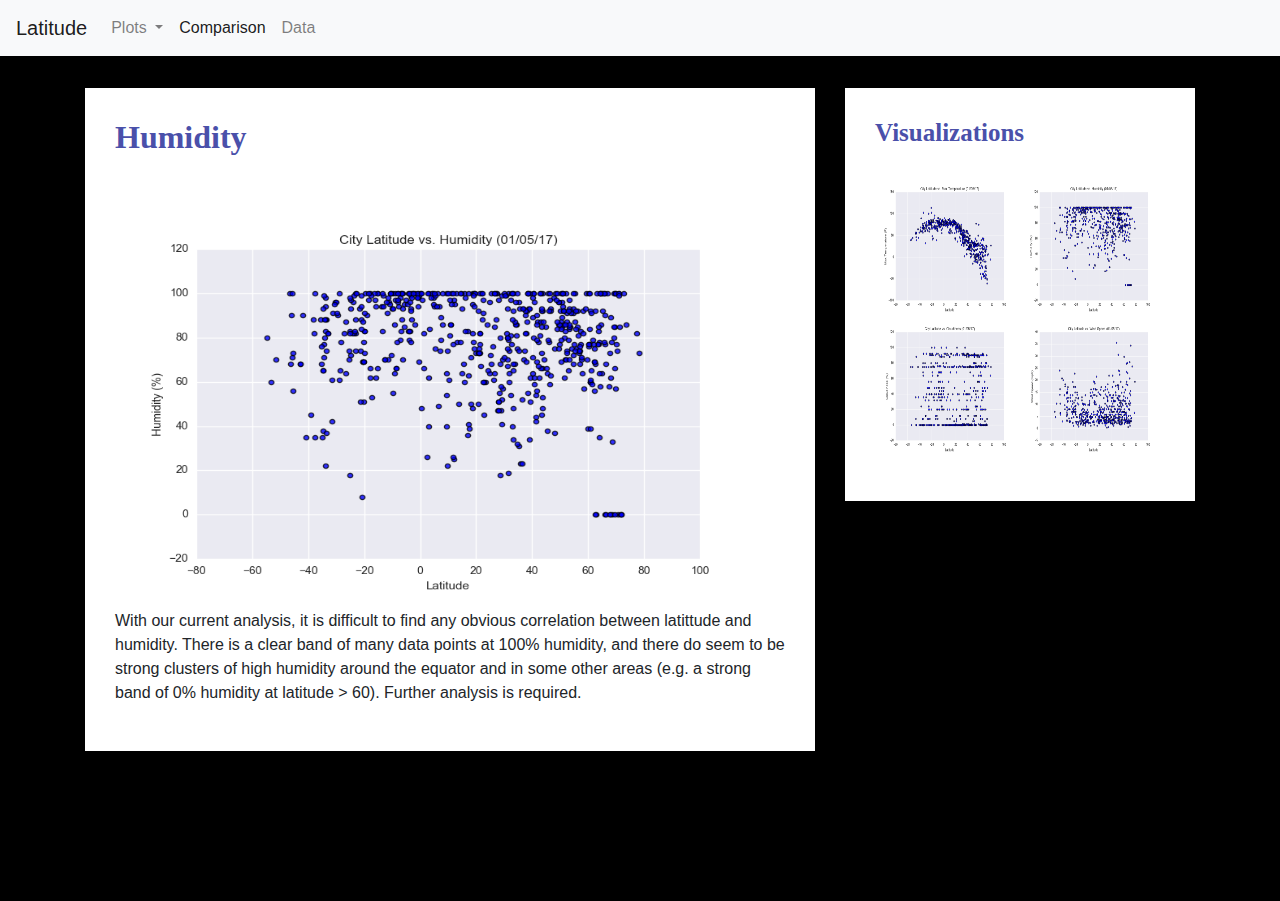
<file: WebVisualizations/visualizations/humidity.html>
<!DOCTYPE html>
<html lang="en">

<head>
  <meta charset="UTF-8">
  <title>Latitude Analysis</title>
  <link rel="stylesheet" href="https://stackpath.bootstrapcdn.com/bootstrap/4.3.1/css/bootstrap.min.css" integrity="sha384-ggOyR0iXCbMQv3Xipma34MD+dH/1fQ784/j6cY/iJTQUOhcWr7x9JvoRxT2MZw1T" crossorigin="anonymous">
  <link rel="stylesheet" href="../style.css">
</head>

<body>

  <!-- NAVIGATION BAR -->
  
  <nav class="navbar navbar-expand-lg navbar-light bg-light">
    <a class="navbar-brand" href="../index.html">Latitude</a>
    <button class="navbar-toggler" type="button" data-toggle="collapse" data-target="#navbarSupportedContent" aria-controls="navbarSupportedContent" aria-expanded="false" aria-label="Toggle navigation">
      <span class="navbar-toggler-icon"></span>
    </button>

    <div class="collapse navbar-collapse" id="navbarSupportedContent">
      <ul class="navbar-nav mr-auto">
        <li class="nav-item dropdown">
          <a class="nav-link dropdown-toggle" href="#" id="navbarDropdown" role="button" data-toggle="dropdown" aria-haspopup="true" aria-expanded="false">
            Plots
          </a>
          <div class="dropdown-menu" aria-labelledby="navbarDropdown">
            <a class="dropdown-item" href="maxtemp.html">Max Temperature</a>
            <a class="dropdown-item" href="humidity.html">Humidity</a>
            <a class="dropdown-item" href="cloud.html">Cloudiness</a>
            <a class="dropdown-item" href="wind.html">Wind Speed</a>
          </div>
        </li><li class="nav-item active">
          <a class="nav-link" href="comparison.html">Comparison <span class="sr-only">(current)</span></a>
        </li>
        <li class="nav-item">
          <a class="nav-link" href="data.html">Data</a>
        </li>
        
      </ul>
    </div>
  </nav>

  <!-- MAIN BODY -->

  <div class="container">
    <section class="row">
      <div class="col-md-8">
        <article class="box-content">
          <h1 class="box-header">Humidity</h1>
          <img src="../assets/images/Fig2.png" alt="" id="vis-image"/>
          <p>With our current analysis, it is difficult to find any obvious correlation between latittude and humidity. There is a clear band of many data points at 100% humidity, and there do seem to be strong clusters of high humidity around the equator and in some other areas (e.g. a strong band of 0% humidity at latitude > 60). Further analysis is required.</p>          
        </article>
      </div>
      
      
      <div class="col-md-4">
        <section id="vis-area">
          <div class="vis-content">
            <h2 class="vis-header">Visualizations</h2>
            <div id="images">
              <a href="maxtemp.html"><img src="../assets/images/Fig1.png" alt="Latitude vs. Max Temperature" class="vis-photo"></a>
              <a href="humidity.html"><img src="../assets/images/Fig2.png" alt="Latitude vs. Humidity" class="vis-photo"></a>
              <a href="cloud.html"><img src="../assets/images/Fig3.png" alt="Latitude vs. Cloudiness" class="vis-photo"></a>
              <a href="wind.html"><img src="../assets/images/Fig4.png" alt="Latitude vs. Wind Speed" class="vis-photo"></a>
            </div>
          </div>
        </section>
        
</div>
</section>
</div>

<script src="https://code.jquery.com/jquery-3.3.1.slim.min.js" integrity="sha384-q8i/X+965DzO0rT7abK41JStQIAqVgRVzpbzo5smXKp4YfRvH+8abtTE1Pi6jizo" crossorigin="anonymous"></script>
<script src="https://cdnjs.cloudflare.com/ajax/libs/popper.js/1.14.7/umd/popper.min.js" integrity="sha384-UO2eT0CpHqdSJQ6hJty5KVphtPhzWj9WO1clHTMGa3JDZwrnQq4sF86dIHNDz0W1" crossorigin="anonymous"></script>
<script src="https://stackpath.bootstrapcdn.com/bootstrap/4.3.1/js/bootstrap.min.js" integrity="sha384-JjSmVgyd0p3pXB1rRibZUAYoIIy6OrQ6VrjIEaFf/nJGzIxFDsf4x0xIM+B07jRM" crossorigin="anonymous"></script>

</body>

</html>
</file>
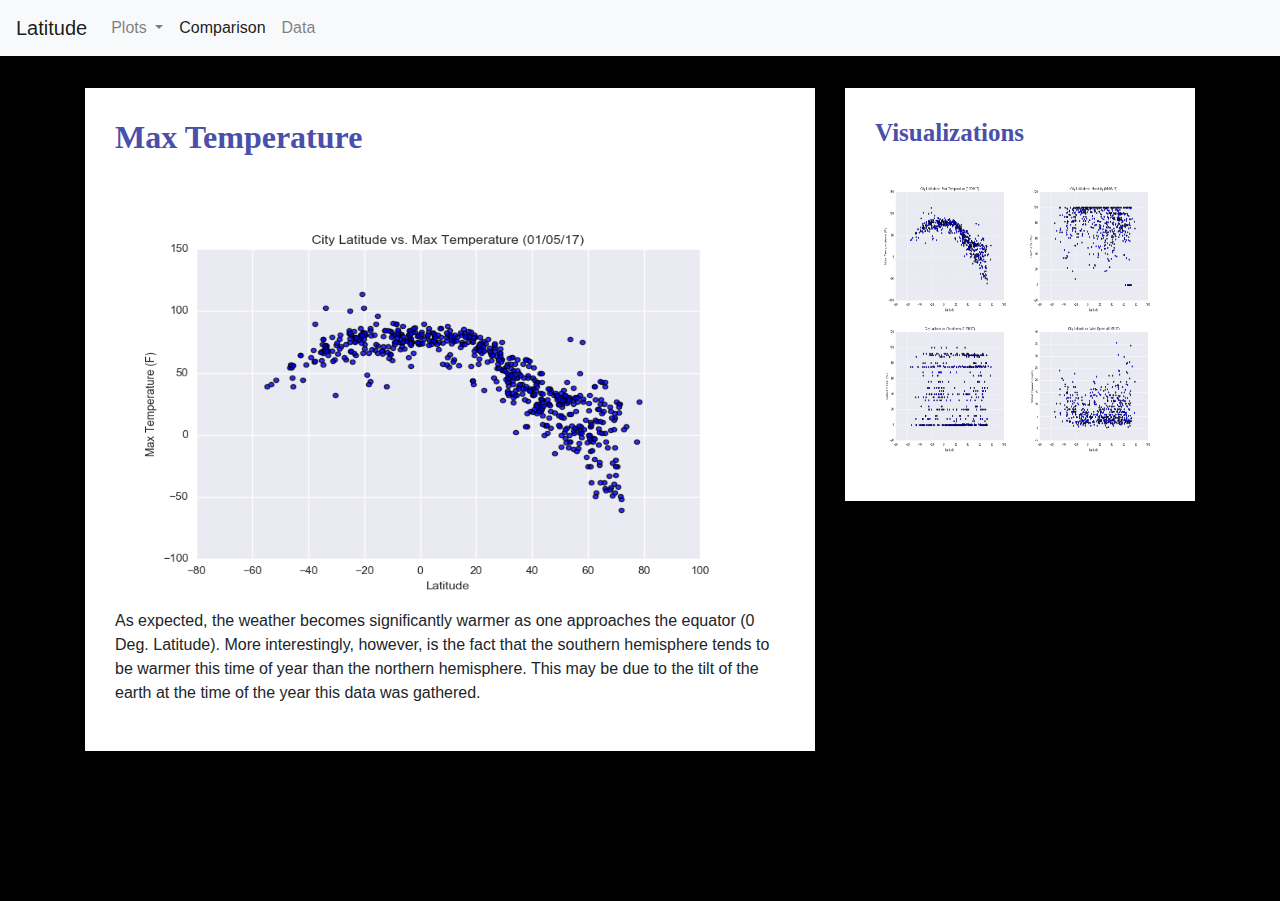
<file: WebVisualizations/visualizations/maxtemp.html>
<!DOCTYPE html>
<html lang="en">

<head>
  <meta charset="UTF-8">
  <title>Latitude Analysis</title>
  <link rel="stylesheet" href="https://stackpath.bootstrapcdn.com/bootstrap/4.3.1/css/bootstrap.min.css" integrity="sha384-ggOyR0iXCbMQv3Xipma34MD+dH/1fQ784/j6cY/iJTQUOhcWr7x9JvoRxT2MZw1T" crossorigin="anonymous">
  <link rel="stylesheet" href="../style.css">
</head>

<body>

  <!-- NAVIGATION BAR -->
  
  <nav class="navbar navbar-expand-lg navbar-light bg-light">
    <a class="navbar-brand" href="../index.html">Latitude</a>
    <button class="navbar-toggler" type="button" data-toggle="collapse" data-target="#navbarSupportedContent" aria-controls="navbarSupportedContent" aria-expanded="false" aria-label="Toggle navigation">
      <span class="navbar-toggler-icon"></span>
    </button>

    <div class="collapse navbar-collapse" id="navbarSupportedContent">
      <ul class="navbar-nav mr-auto">
        <li class="nav-item dropdown">
          <a class="nav-link dropdown-toggle" href="#" id="navbarDropdown" role="button" data-toggle="dropdown" aria-haspopup="true" aria-expanded="false">
            Plots
          </a>
          <div class="dropdown-menu" aria-labelledby="navbarDropdown">
            <a class="dropdown-item" href="maxtemp.html">Max Temperature</a>
            <a class="dropdown-item" href="humidity.html">Humidity</a>
            <a class="dropdown-item" href="cloud.html">Cloudiness</a>
            <a class="dropdown-item" href="wind.html">Wind Speed</a>
          </div>
        </li><li class="nav-item active">
          <a class="nav-link" href="comparison.html">Comparison <span class="sr-only">(current)</span></a>
        </li>
        <li class="nav-item">
          <a class="nav-link" href="data.html">Data</a>
        </li>
        
      </ul>
    </div>
  </nav>

  <!-- MAIN BODY -->

  <div class="container">
    <section class="row">
      <div class="col-md-8">
        <article class="box-content">
          <h1 class="box-header">Max Temperature</h1>
          <img src="../assets/images/Fig1.png" alt="" id="vis-image"/>
          <p>As expected, the weather becomes significantly warmer as one approaches the equator (0 Deg. Latitude). More interestingly, however, is the fact that the southern hemisphere tends to be warmer this time of year than the northern hemisphere. This may be due to the tilt of the earth at the time of the year this data was gathered.</p>          
        </article>
      </div>
      
      
      <div class="col-md-4">
        <section id="vis-area">
          <div class="vis-content">
            <h2 class="vis-header">Visualizations</h2>
            <div id="images">
              <a href="maxtemp.html"><img src="../assets/images/Fig1.png" alt="Latitude vs. Max Temperature" class="vis-photo"></a>
              <a href="humidity.html"><img src="../assets/images/Fig2.png" alt="Latitude vs. Humidity" class="vis-photo"></a>
              <a href="cloud.html"><img src="../assets/images/Fig3.png" alt="Latitude vs. Cloudiness" class="vis-photo"></a>
              <a href="wind.html"><img src="../assets/images/Fig4.png" alt="Latitude vs. Wind Speed" class="vis-photo"></a>
            </div>
          </div>
        </section>
        
</div>
</section>
</div>

<script src="https://code.jquery.com/jquery-3.3.1.slim.min.js" integrity="sha384-q8i/X+965DzO0rT7abK41JStQIAqVgRVzpbzo5smXKp4YfRvH+8abtTE1Pi6jizo" crossorigin="anonymous"></script>
<script src="https://cdnjs.cloudflare.com/ajax/libs/popper.js/1.14.7/umd/popper.min.js" integrity="sha384-UO2eT0CpHqdSJQ6hJty5KVphtPhzWj9WO1clHTMGa3JDZwrnQq4sF86dIHNDz0W1" crossorigin="anonymous"></script>
<script src="https://stackpath.bootstrapcdn.com/bootstrap/4.3.1/js/bootstrap.min.js" integrity="sha384-JjSmVgyd0p3pXB1rRibZUAYoIIy6OrQ6VrjIEaFf/nJGzIxFDsf4x0xIM+B07jRM" crossorigin="anonymous"></script>

</body>

</html>
</file>
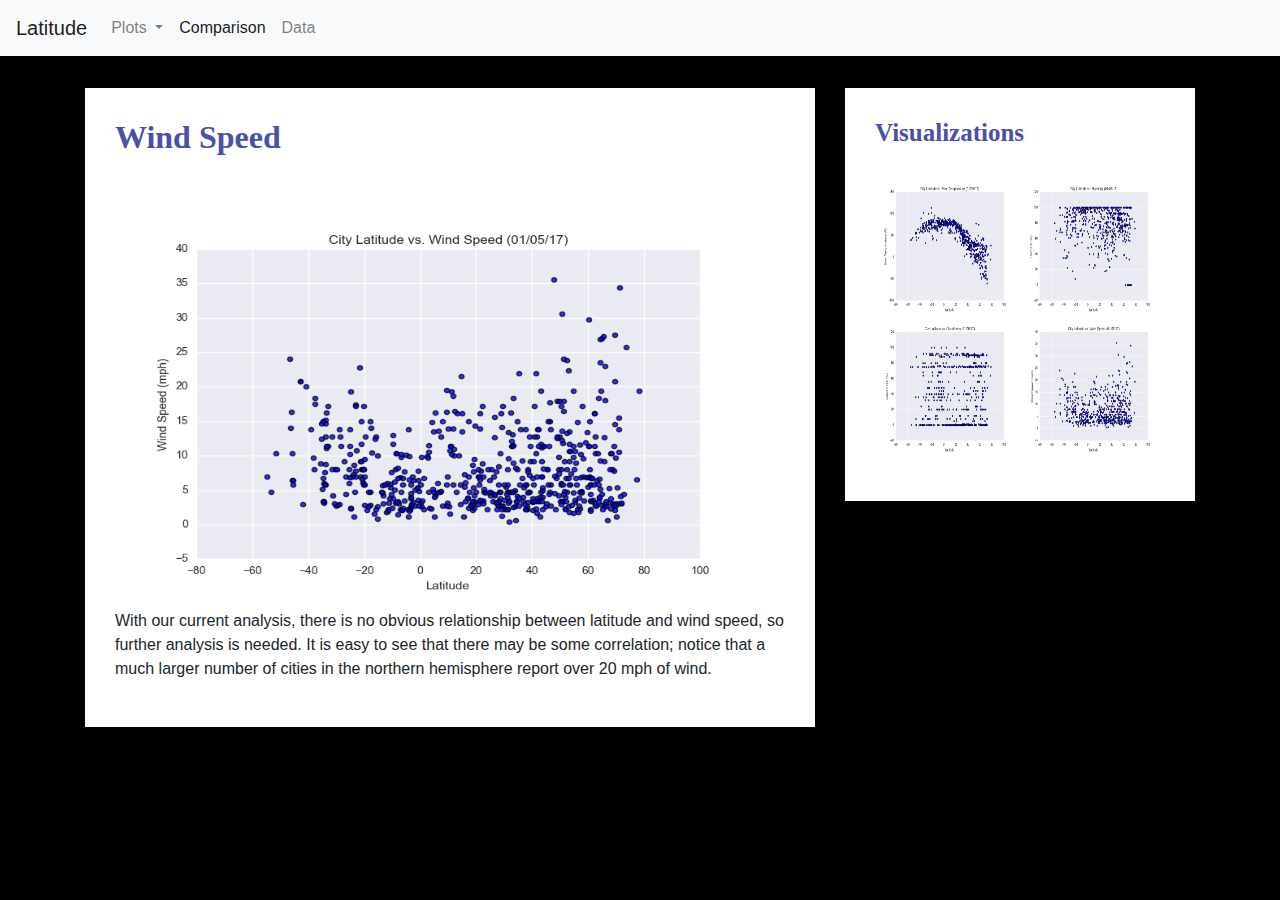
<file: WebVisualizations/visualizations/wind.html>
<!DOCTYPE html>
<html lang="en">

<head>
  <meta charset="UTF-8">
  <title>Latitude Analysis</title>
  <link rel="stylesheet" href="https://stackpath.bootstrapcdn.com/bootstrap/4.3.1/css/bootstrap.min.css" integrity="sha384-ggOyR0iXCbMQv3Xipma34MD+dH/1fQ784/j6cY/iJTQUOhcWr7x9JvoRxT2MZw1T" crossorigin="anonymous">
  <link rel="stylesheet" href="../style.css">
</head>

<body>

  <!-- NAVIGATION BAR -->
  
  <nav class="navbar navbar-expand-lg navbar-light bg-light">
    <a class="navbar-brand" href="../index.html">Latitude</a>
    <button class="navbar-toggler" type="button" data-toggle="collapse" data-target="#navbarSupportedContent" aria-controls="navbarSupportedContent" aria-expanded="false" aria-label="Toggle navigation">
      <span class="navbar-toggler-icon"></span>
    </button>

    <div class="collapse navbar-collapse" id="navbarSupportedContent">
      <ul class="navbar-nav mr-auto">
        <li class="nav-item dropdown">
          <a class="nav-link dropdown-toggle" href="#" id="navbarDropdown" role="button" data-toggle="dropdown" aria-haspopup="true" aria-expanded="false">
            Plots
          </a>
          <div class="dropdown-menu" aria-labelledby="navbarDropdown">
            <a class="dropdown-item" href="maxtemp.html">Max Temperature</a>
            <a class="dropdown-item" href="humidity.html">Humidity</a>
            <a class="dropdown-item" href="cloud.html">Cloudiness</a>
            <a class="dropdown-item" href="wind.html">Wind Speed</a>
          </div>
        </li><li class="nav-item active">
          <a class="nav-link" href="comparison.html">Comparison <span class="sr-only">(current)</span></a>
        </li>
        <li class="nav-item">
          <a class="nav-link" href="data.html">Data</a>
        </li>
        
      </ul>
    </div>
  </nav>

  <!-- MAIN BODY -->

  <div class="container">
    <section class="row">
      <div class="col-md-8">
        <article class="box-content">
          <h1 class="box-header">Wind Speed</h1>
          <img src="../assets/images/Fig4.png" alt="" id="vis-image"/>
          <p>With our current analysis, there is no obvious relationship between latitude and wind speed, so further analysis is needed. It is easy to see that there may be some correlation; notice that a much larger number of cities in the northern hemisphere report over 20 mph of wind.</p>          
        </article>
      </div>
      
      
      <div class="col-md-4">
        <section id="vis-area">
          <div class="vis-content">
            <h2 class="vis-header">Visualizations</h2>
            <div id="images">
              <a href="maxtemp.html"><img src="../assets/images/Fig1.png" alt="Latitude vs. Max Temperature" class="vis-photo"></a>
              <a href="humidity.html"><img src="../assets/images/Fig2.png" alt="Latitude vs. Humidity" class="vis-photo"></a>
              <a href="cloud.html"><img src="../assets/images/Fig3.png" alt="Latitude vs. Cloudiness" class="vis-photo"></a>
              <a href="wind.html"><img src="../assets/images/Fig4.png" alt="Latitude vs. Wind Speed" class="vis-photo"></a>
            </div>
          </div>
        </section>
        
</div>
</section>
</div>

<script src="https://code.jquery.com/jquery-3.3.1.slim.min.js" integrity="sha384-q8i/X+965DzO0rT7abK41JStQIAqVgRVzpbzo5smXKp4YfRvH+8abtTE1Pi6jizo" crossorigin="anonymous"></script>
<script src="https://cdnjs.cloudflare.com/ajax/libs/popper.js/1.14.7/umd/popper.min.js" integrity="sha384-UO2eT0CpHqdSJQ6hJty5KVphtPhzWj9WO1clHTMGa3JDZwrnQq4sF86dIHNDz0W1" crossorigin="anonymous"></script>
<script src="https://stackpath.bootstrapcdn.com/bootstrap/4.3.1/js/bootstrap.min.js" integrity="sha384-JjSmVgyd0p3pXB1rRibZUAYoIIy6OrQ6VrjIEaFf/nJGzIxFDsf4x0xIM+B07jRM" crossorigin="anonymous"></script>

</body>

</html>
</file>
<file: WebVisualizations/style.css>
/**** MAIN STYLING ****/
html {
  position: relative;
  min-height: 100%;
}

body {
  margin-bottom: 150px;
  font-family: Arial, "Helvetica Neue", Helvetica, sans-serif;
  background-color: black;
}

@media only screen and (max-width: 767px) 

/**** NAVIGATION BAR ****/

@media only screen and (max-width: 767px) 
{
  .navbar-header {background-color: #4aaaa5}
}

/**** BODY ****/
.box-header {
  margin-bottom: 33px;
  font-family: Georgia, Times, "Times New Roman", serif;
  font-size: 32px;
  font-weight: bold;
  color: #4a50aa;
}

.box-content {
  padding: 30px;
  margin-top: 32px;
  background-color: #fff;
}

#box-image {
  float: left;
  width: 200px;
  height: 200px;
  margin-top: 20px;
  margin-right: 20px;
}

#vis-image {
  float: left;
  width: 650px;
  height: 400px;
  margin-top: 20px;
  margin-right: 20px;
}

@media only screen and (max-width: 767px) 
{
  .description-content {
    padding: 0;
    margin-top: 0;
  }
}

/**** SIDE NAVIGATION ****/
#vis-area {
  width: 100%;
  padding: 30px 30px 43px;
  margin-top: 32px;
  background-color: #fff;
}

.vis-header {
  margin-bottom: 15px;
  font-family: Georgia, Times, "Times New Roman", serif;
  font-size: 25px;
  font-weight: bold;
  color: #4a50aa;
}

.vis-photo {
  width: 140px;
  height: 140px;
}

.vis-photo:hover {
  opacity: 0.6;
}

.vis-photo.active {
  border: 2px solid #4aaaa5;
}

#images {
  padding-top: 15px;
  text-align: center;
}


/**** COMPARISON PAGE ****/
.comparison-image:hover {
  opacity: 0.6;
}

.comparison-header {
  margin-bottom: 10px;
  font-family: Georgia, Times, "Times New Roman", serif;
  font-size: 20px;
  font-weight: bold;
  color: #4aaaa5;
  text-align: center;
}
</file>
